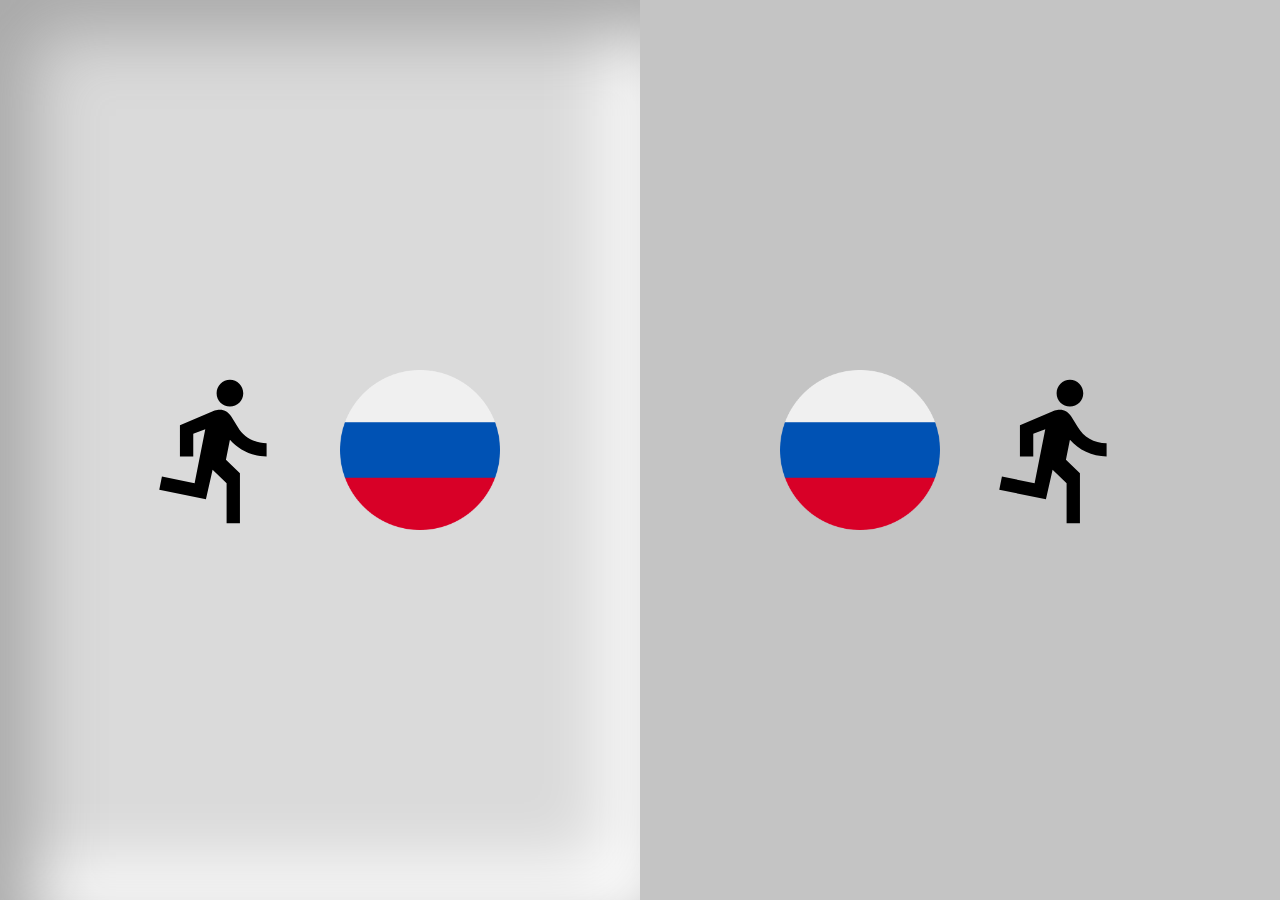
<file: templates/index.html>
<!DOCTYPE html>
<html lang="en">
<head>
    <meta charset="UTF-8">
    <meta http-equiv="X-UA-Compatible" content="IE=edge">
    <meta name="viewport" content="width=device-width, initial-scale=1.0">
    <link rel="stylesheet" href="../static/styles/two-link-style.css">
    <title>Document</title>
</head>
<body>
    <div class="container">
        <a href="document1" class="left-block block">
            <img src="../static/images/human.svg" alt="">
            <img src="../static/images/russia.png" alt="">
        </a>
        <a href="document2" class="right-block block">
            <img src="../static/images/russia.png" alt="">
            <img src="../static/images/human.svg" alt="">
        </a>
    </div>
</body>
</html>
</file>
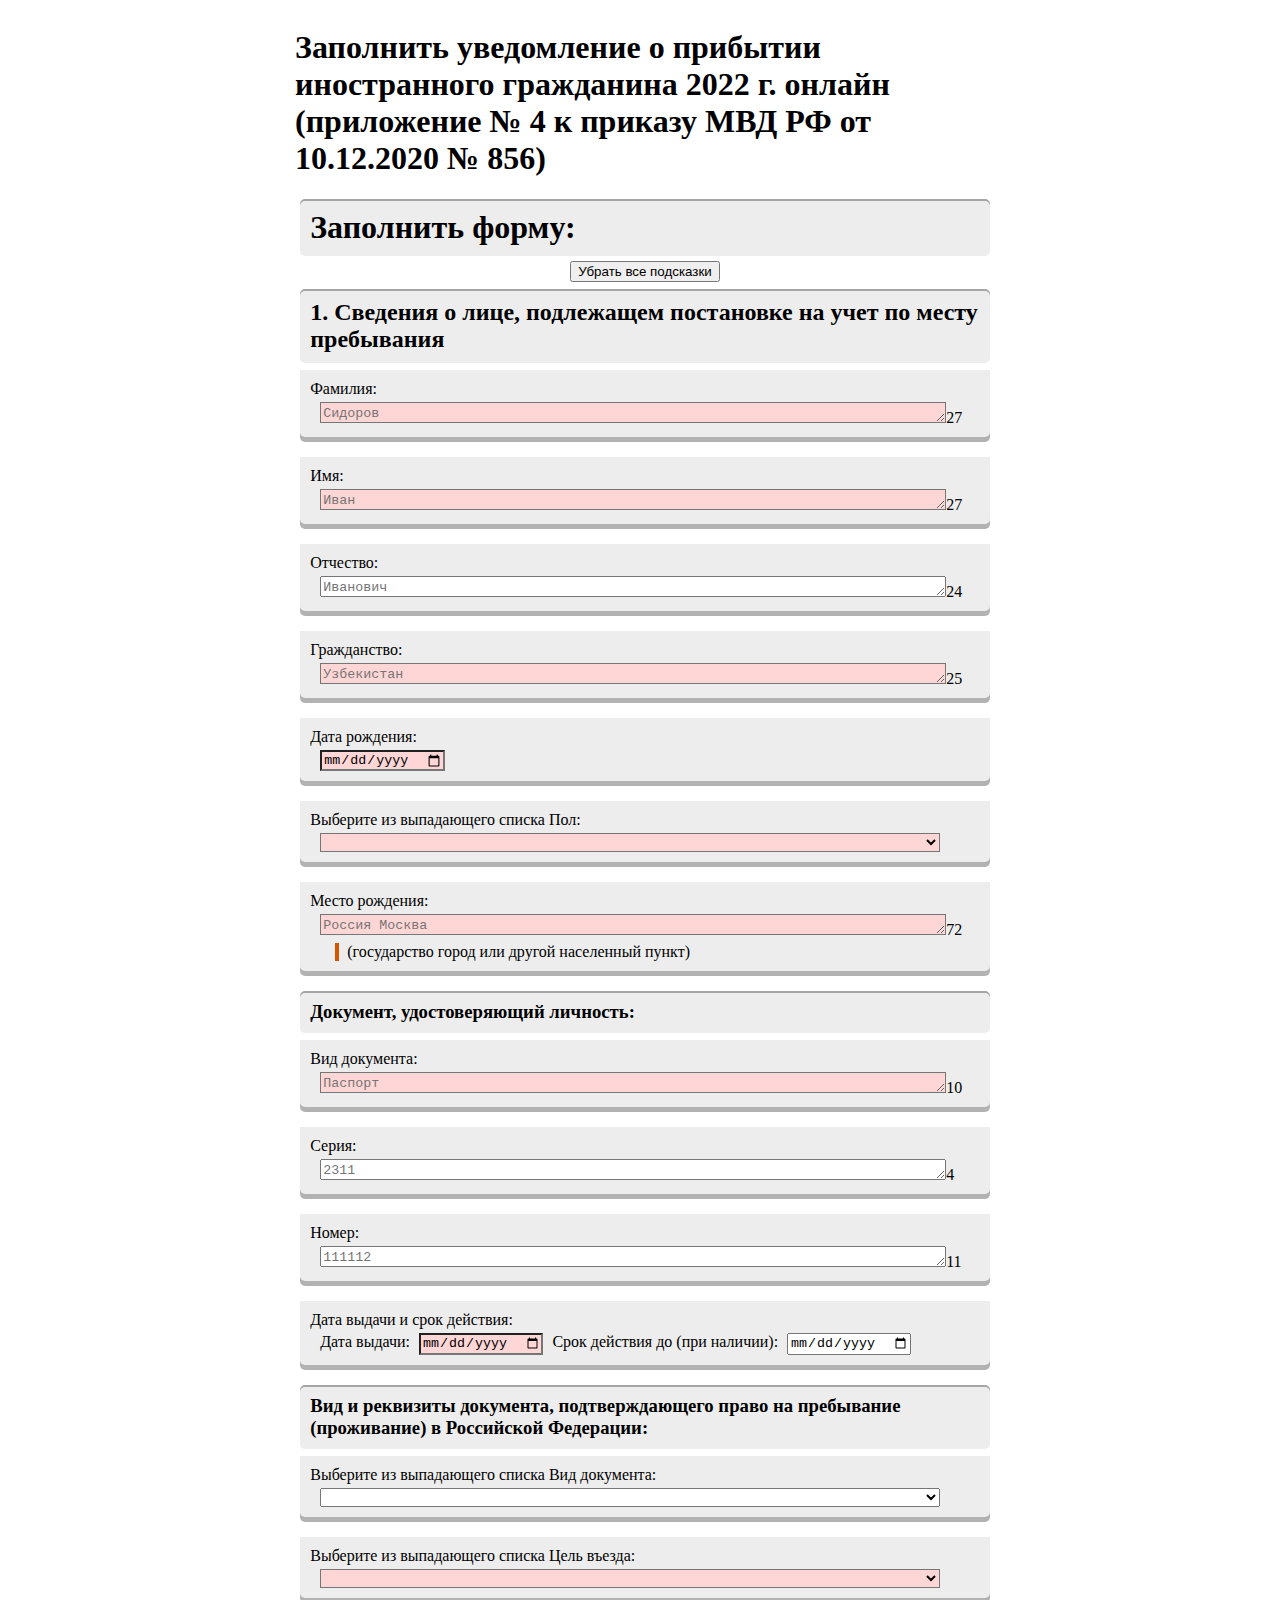
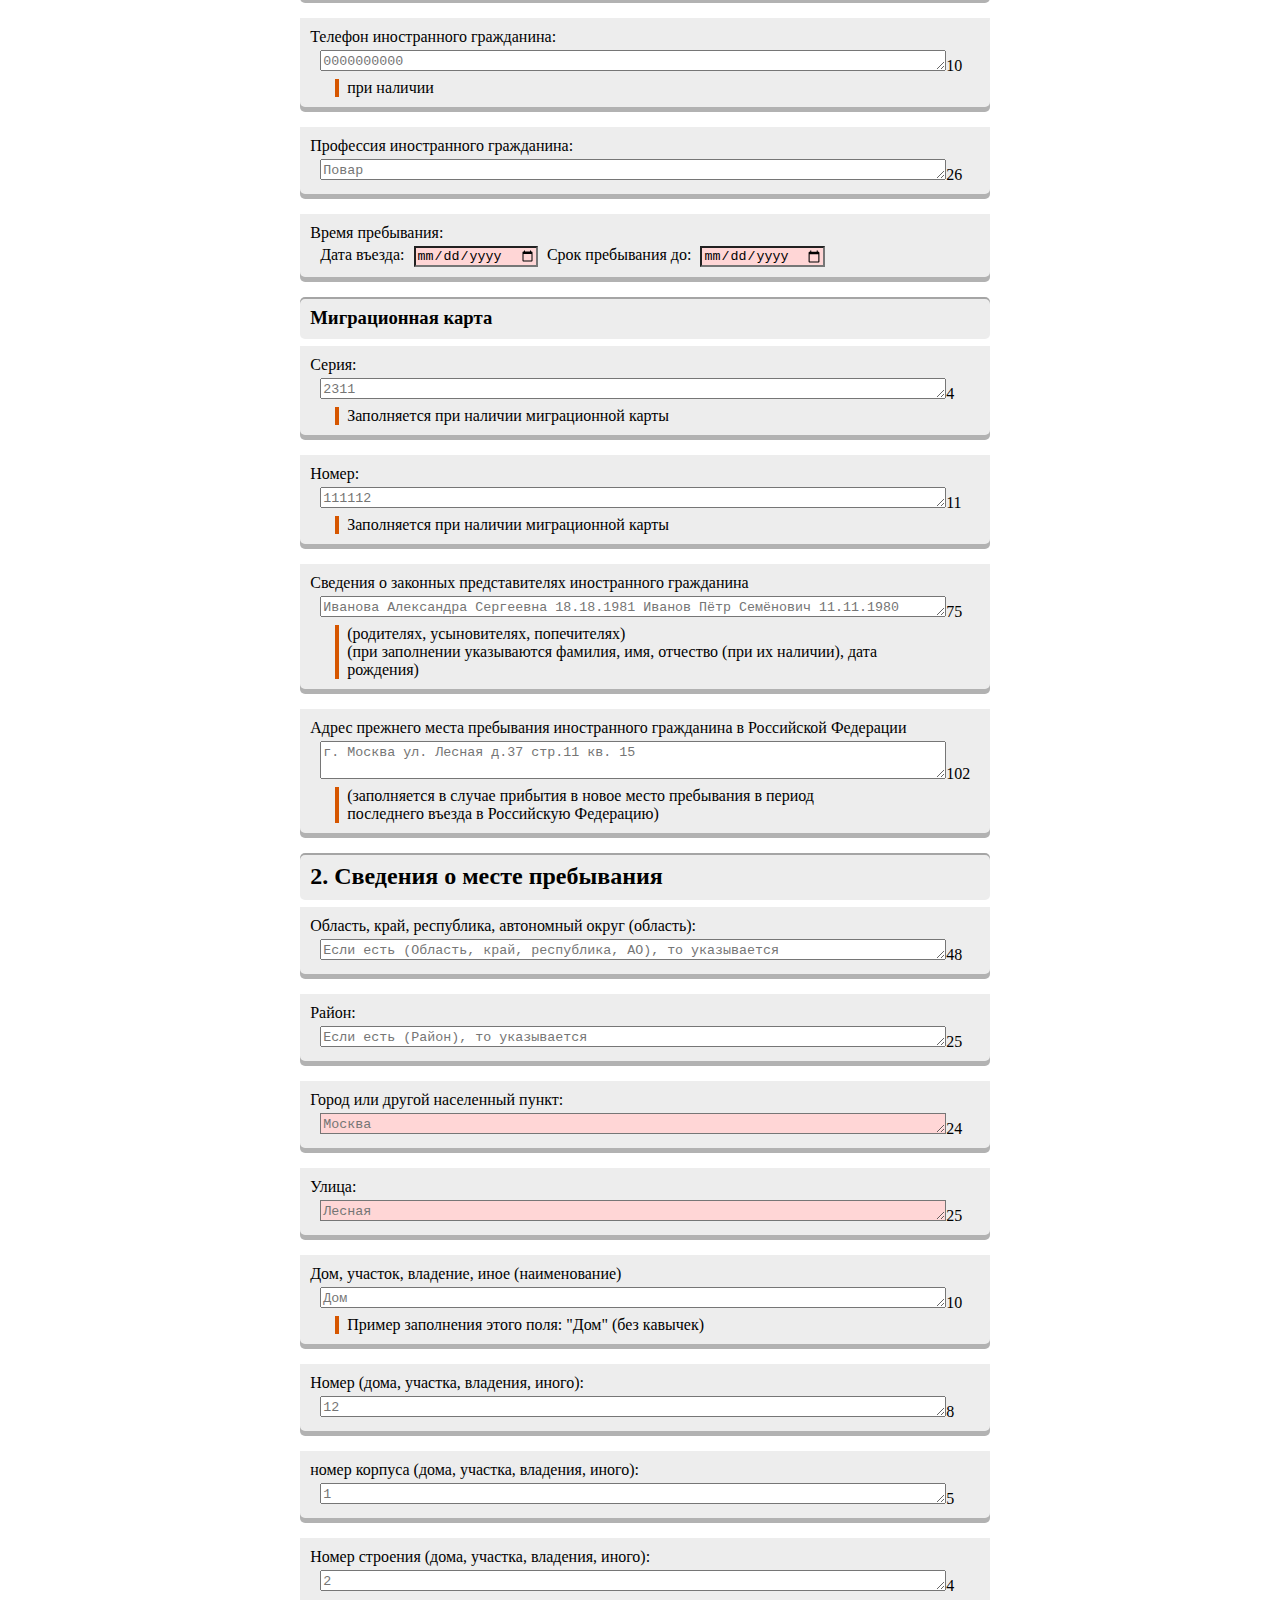
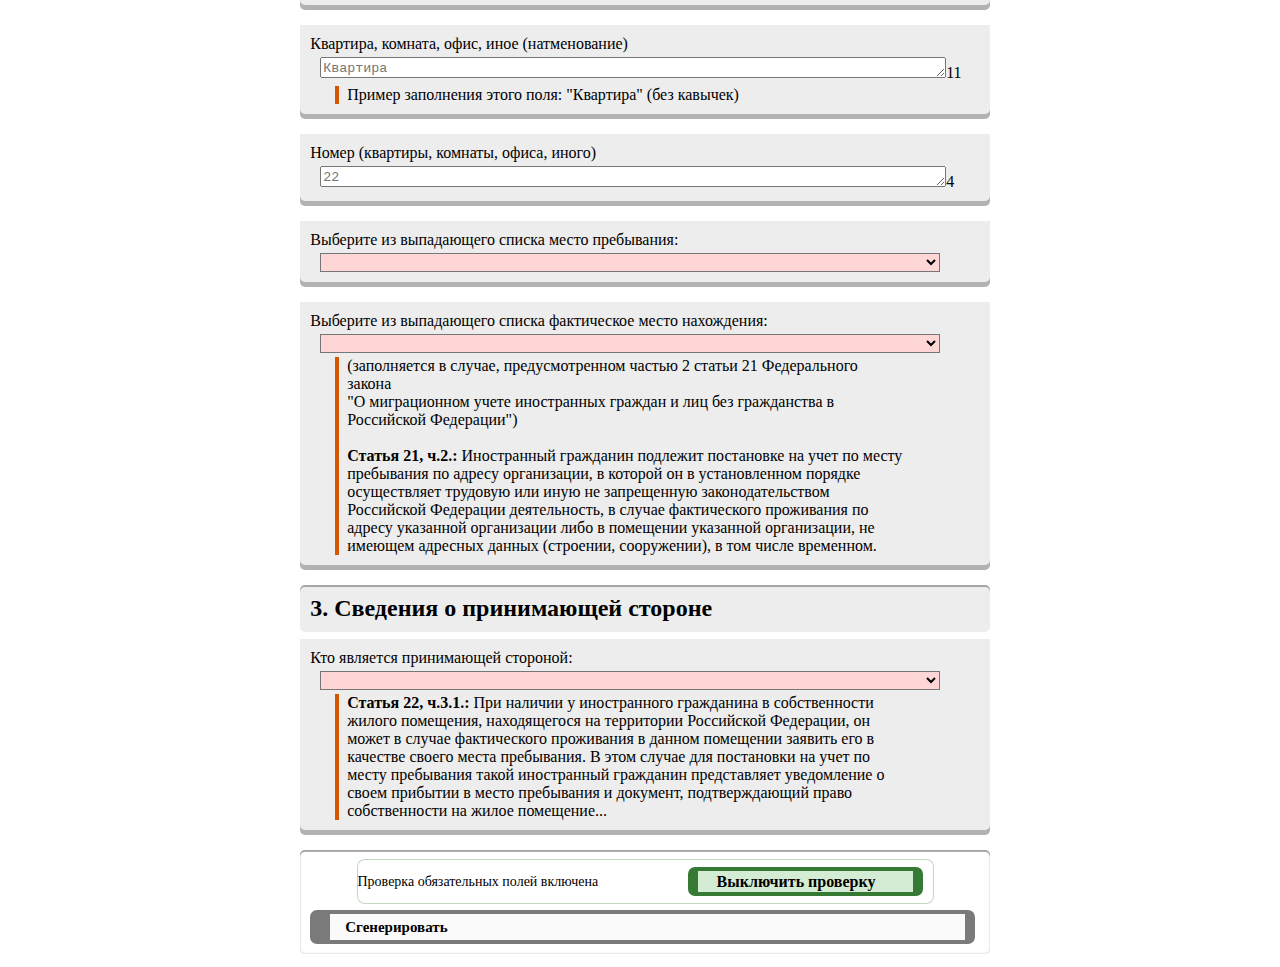
<file: templates/document1.html>
<!DOCTYPE html>
<html>

<head>
    <meta http-equiv="Content-Type" content="text/html; charset=UTF-8">

    <title>Заполнение онлайн уведомления о прибытии иностранного гражданина 2022 г.</title>
    <meta name="Description"
          content="Заполнение онлайн бланка уведомления о прибытии иностранного гражданина в 2022 г. (приложение № 4 к приказу МВД РФ от 10.12.2020 № 856).">
    <meta name="keywords"
          content="заполнение онлайн уведомление прибытие иностранный гражданин 2022 приложение 4 приказ МВД 10.12.2020 856">
    <link rel="stylesheet" href="../static/styles/style2.css">
    <script src="../static/scripts/jquery-3.2.1.min.js"></script>
    <script charset="UTF-8"
            src="../static/scripts/field_info.js"></script>
    <script type="text/javascript">
    jQuery(document).ready(function ($) {
      $("#to_dell_placeholder").bind("click", to_dell_placeholder);

      function to_dell_placeholder() {
        $("textarea").attr("placeholder", "");
        $("input").attr("placeholder", "");
        $("#to_dell_placeholder").parent().toggle(200);
      }
    });

    </script>
    <script type="text/javascript" src="../static/scripts/toggling.js">
    </script>
    <script type="text/javascript">
    jQuery(document).ready(function ($) {

      $("#str_13").bind("change", str_13);

      function str_13() {
        if ($("#str_13").val() != 1 && $("#str_13").val() != 2 && $("#str_13").val() != 3) {
          $("#str_14").val("").change();
          $("#str_15").val("").change();
          $("#str_1_16").val("").change();
          $("#str_2_16").val("").change();
        }
      }
    });

    </script>
    <script type="text/javascript">
    jQuery(document).ready(function ($) {

      $("#str_38").bind("change", str_38);

      function str_38() {
        var str_38 = $(this).val();
        if (str_38 == "2") {
          $("#div_39").css({ "display": "" });
          if ($("#str_39").attr("name")) if ($("#str_39").prev().val() == "required") $("#str_39").attr("required", "required").change();
          if ($("#str_1_39").attr("name")) if ($("#str_1_39").prev().val() == "required") $("#str_1_39").attr("required", "required").change();
          if ($("#str_2_39").attr("name")) if ($("#str_2_39").prev().val() == "required") $("#str_2_39").attr("required", "required").change();

          $("#div_40").css({ "display": "" });
          if ($("#str_40").attr("name")) if ($("#str_40").prev().val() == "required") $("#str_40").attr("required", "required").change();
          if ($("#str_1_40").attr("name")) if ($("#str_1_40").prev().val() == "required") $("#str_1_40").attr("required", "required").change();
          if ($("#str_2_40").attr("name")) if ($("#str_2_40").prev().val() == "required") $("#str_2_40").attr("required", "required").change();

          $("#div_41").css({ "display": "" });
          if ($("#str_41").attr("name")) if ($("#str_41").prev().val() == "required") $("#str_41").attr("required", "required").change();
          if ($("#str_1_41").attr("name")) if ($("#str_1_41").prev().val() == "required") $("#str_1_41").attr("required", "required").change();
          if ($("#str_2_41").attr("name")) if ($("#str_2_41").prev().val() == "required") $("#str_2_41").attr("required", "required").change();

          $("#div_42").css({ "display": "" });
          if ($("#str_42").attr("name")) if ($("#str_42").prev().val() == "required") $("#str_42").attr("required", "required").change();
          if ($("#str_1_42").attr("name")) if ($("#str_1_42").prev().val() == "required") $("#str_1_42").attr("required", "required").change();
          if ($("#str_2_42").attr("name")) if ($("#str_2_42").prev().val() == "required") $("#str_2_42").attr("required", "required").change();

          $("#div_43").css({ "display": "" });
          if ($("#str_43").attr("name")) if ($("#str_43").prev().val() == "required") $("#str_43").attr("required", "required").change();
          if ($("#str_1_43").attr("name")) if ($("#str_1_43").prev().val() == "required") $("#str_1_43").attr("required", "required").change();
          if ($("#str_2_43").attr("name")) if ($("#str_2_43").prev().val() == "required") $("#str_2_43").attr("required", "required").change();
        } if (!str_38) {
          $("#div_39").css({ "display": "none" });
          if ($("#str_39").attr("name")) $("#str_39").removeAttr("required");
          if ($("#str_1_39").attr("name")) $("#str_1_39").removeAttr("required");
          if ($("#str_2_39").attr("name")) $("#str_2_39").removeAttr("required");

          $("#div_40").css({ "display": "none" });
          if ($("#str_40").attr("name")) $("#str_40").removeAttr("required");
          if ($("#str_1_40").attr("name")) $("#str_1_40").removeAttr("required");
          if ($("#str_2_40").attr("name")) $("#str_2_40").removeAttr("required");

          $("#div_41").css({ "display": "none" });
          if ($("#str_41").attr("name")) $("#str_41").removeAttr("required");
          if ($("#str_1_41").attr("name")) $("#str_1_41").removeAttr("required");
          if ($("#str_2_41").attr("name")) $("#str_2_41").removeAttr("required");

          $("#div_42").css({ "display": "none" });
          if ($("#str_42").attr("name")) $("#str_42").removeAttr("required");
          if ($("#str_1_42").attr("name")) $("#str_1_42").removeAttr("required");
          if ($("#str_2_42").attr("name")) $("#str_2_42").removeAttr("required");

          $("#div_43").css({ "display": "none" });
          if ($("#str_43").attr("name")) $("#str_43").removeAttr("required");
          if ($("#str_1_43").attr("name")) $("#str_1_43").removeAttr("required");
          if ($("#str_2_43").attr("name")) $("#str_2_43").removeAttr("required");
        } if (str_38 == "1") {
          $("#div_39").css({ "display": "none" });
          if ($("#str_39").attr("name")) $("#str_39").removeAttr("required");
          if ($("#str_1_39").attr("name")) $("#str_1_39").removeAttr("required");
          if ($("#str_2_39").attr("name")) $("#str_2_39").removeAttr("required");

          $("#div_40").css({ "display": "none" });
          if ($("#str_40").attr("name")) $("#str_40").removeAttr("required");
          if ($("#str_1_40").attr("name")) $("#str_1_40").removeAttr("required");
          if ($("#str_2_40").attr("name")) $("#str_2_40").removeAttr("required");

          $("#div_41").css({ "display": "none" });
          if ($("#str_41").attr("name")) $("#str_41").removeAttr("required");
          if ($("#str_1_41").attr("name")) $("#str_1_41").removeAttr("required");
          if ($("#str_2_41").attr("name")) $("#str_2_41").removeAttr("required");

          $("#div_42").css({ "display": "none" });
          if ($("#str_42").attr("name")) $("#str_42").removeAttr("required");
          if ($("#str_1_42").attr("name")) $("#str_1_42").removeAttr("required");
          if ($("#str_2_42").attr("name")) $("#str_2_42").removeAttr("required");

          $("#div_43").css({ "display": "none" });
          if ($("#str_43").attr("name")) $("#str_43").removeAttr("required");
          if ($("#str_1_43").attr("name")) $("#str_1_43").removeAttr("required");
          if ($("#str_2_43").attr("name")) $("#str_2_43").removeAttr("required");
        }
      }


      $("#str_38").change();

    });


    </script>
    <script type="text/javascript">
    jQuery(document).ready(function ($) {

      $("#str_38").bind("change", str_38);

      function str_38() {
        if ($("#str_38").val() != 2) {
          $("#str_39").val("").change();
          $("#str_40").val("").change();
          $("#str_41").val("").change();
          $("#str_42").val("").change();
          $("#str_43").val("").change();
        }
      }
    });

    </script>
    <script type="text/javascript">
    jQuery(document).ready(function ($) {

      $("#str_44").bind("change", str_44);

      function str_44() {
        var str_44 = $(this).val();
        if (!str_44) {
          $("#div_441").css({ "display": "none" });
          if ($("#str_441").attr("name")) $("#str_441").removeAttr("required");
          if ($("#str_1_441").attr("name")) $("#str_1_441").removeAttr("required");
          if ($("#str_2_441").attr("name")) $("#str_2_441").removeAttr("required");

          $("#div_45").css({ "display": "none" });
          if ($("#str_45").attr("name")) $("#str_45").removeAttr("required");
          if ($("#str_1_45").attr("name")) $("#str_1_45").removeAttr("required");
          if ($("#str_2_45").attr("name")) $("#str_2_45").removeAttr("required");

          $("#div_46").css({ "display": "none" });
          if ($("#str_46").attr("name")) $("#str_46").removeAttr("required");
          if ($("#str_1_46").attr("name")) $("#str_1_46").removeAttr("required");
          if ($("#str_2_46").attr("name")) $("#str_2_46").removeAttr("required");

          $("#div_47").css({ "display": "none" });
          if ($("#str_47").attr("name")) $("#str_47").removeAttr("required");
          if ($("#str_1_47").attr("name")) $("#str_1_47").removeAttr("required");
          if ($("#str_2_47").attr("name")) $("#str_2_47").removeAttr("required");

          $("#div_48").css({ "display": "none" });
          if ($("#str_48").attr("name")) $("#str_48").removeAttr("required");
          if ($("#str_1_48").attr("name")) $("#str_1_48").removeAttr("required");
          if ($("#str_2_48").attr("name")) $("#str_2_48").removeAttr("required");

          $("#div_49").css({ "display": "none" });
          if ($("#str_49").attr("name")) $("#str_49").removeAttr("required");
          if ($("#str_1_49").attr("name")) $("#str_1_49").removeAttr("required");
          if ($("#str_2_49").attr("name")) $("#str_2_49").removeAttr("required");

          $("#div_50").css({ "display": "none" });
          if ($("#str_50").attr("name")) $("#str_50").removeAttr("required");
          if ($("#str_1_50").attr("name")) $("#str_1_50").removeAttr("required");
          if ($("#str_2_50").attr("name")) $("#str_2_50").removeAttr("required");

          $("#div_53").css({ "display": "none" });
          if ($("#str_53").attr("name")) $("#str_53").removeAttr("required");
          if ($("#str_1_53").attr("name")) $("#str_1_53").removeAttr("required");
          if ($("#str_2_53").attr("name")) $("#str_2_53").removeAttr("required");

          $("#div_54").css({ "display": "none" });
          if ($("#str_54").attr("name")) $("#str_54").removeAttr("required");
          if ($("#str_1_54").attr("name")) $("#str_1_54").removeAttr("required");
          if ($("#str_2_54").attr("name")) $("#str_2_54").removeAttr("required");

          $("#div_55").css({ "display": "none" });
          if ($("#str_55").attr("name")) $("#str_55").removeAttr("required");
          if ($("#str_1_55").attr("name")) $("#str_1_55").removeAttr("required");
          if ($("#str_2_55").attr("name")) $("#str_2_55").removeAttr("required");

          $("#div_56").css({ "display": "none" });
          if ($("#str_56").attr("name")) $("#str_56").removeAttr("required");
          if ($("#str_1_56").attr("name")) $("#str_1_56").removeAttr("required");
          if ($("#str_2_56").attr("name")) $("#str_2_56").removeAttr("required");

          $("#div_57").css({ "display": "none" });
          if ($("#str_57").attr("name")) $("#str_57").removeAttr("required");
          if ($("#str_1_57").attr("name")) $("#str_1_57").removeAttr("required");
          if ($("#str_2_57").attr("name")) $("#str_2_57").removeAttr("required");

          $("#div_58").css({ "display": "none" });
          if ($("#str_58").attr("name")) $("#str_58").removeAttr("required");
          if ($("#str_1_58").attr("name")) $("#str_1_58").removeAttr("required");
          if ($("#str_2_58").attr("name")) $("#str_2_58").removeAttr("required");

          $("#div_59").css({ "display": "none" });
          if ($("#str_59").attr("name")) $("#str_59").removeAttr("required");
          if ($("#str_1_59").attr("name")) $("#str_1_59").removeAttr("required");
          if ($("#str_2_59").attr("name")) $("#str_2_59").removeAttr("required");

          $("#div_60").css({ "display": "none" });
          if ($("#str_60").attr("name")) $("#str_60").removeAttr("required");
          if ($("#str_1_60").attr("name")) $("#str_1_60").removeAttr("required");
          if ($("#str_2_60").attr("name")) $("#str_2_60").removeAttr("required");

          $("#div_61").css({ "display": "none" });
          if ($("#str_61").attr("name")) $("#str_61").removeAttr("required");
          if ($("#str_1_61").attr("name")) $("#str_1_61").removeAttr("required");
          if ($("#str_2_61").attr("name")) $("#str_2_61").removeAttr("required");

          $("#div_62").css({ "display": "none" });
          if ($("#str_62").attr("name")) $("#str_62").removeAttr("required");
          if ($("#str_1_62").attr("name")) $("#str_1_62").removeAttr("required");
          if ($("#str_2_62").attr("name")) $("#str_2_62").removeAttr("required");

          $("#div_63").css({ "display": "none" });
          if ($("#str_63").attr("name")) $("#str_63").removeAttr("required");
          if ($("#str_1_63").attr("name")) $("#str_1_63").removeAttr("required");
          if ($("#str_2_63").attr("name")) $("#str_2_63").removeAttr("required");

          $("#div_64").css({ "display": "none" });
          if ($("#str_64").attr("name")) $("#str_64").removeAttr("required");
          if ($("#str_1_64").attr("name")) $("#str_1_64").removeAttr("required");
          if ($("#str_2_64").attr("name")) $("#str_2_64").removeAttr("required");
        } if (str_44 == "1") {
          $("#div_441").css({ "display": "" });
          if ($("#str_441").attr("name")) if ($("#str_441").prev().val() == "required") $("#str_441").attr("required", "required").change();
          if ($("#str_1_441").attr("name")) if ($("#str_1_441").prev().val() == "required") $("#str_1_441").attr("required", "required").change();
          if ($("#str_2_441").attr("name")) if ($("#str_2_441").prev().val() == "required") $("#str_2_441").attr("required", "required").change();

          $("#div_45").css({ "display": "" });
          if ($("#str_45").attr("name")) if ($("#str_45").prev().val() == "required") $("#str_45").attr("required", "required").change();
          if ($("#str_1_45").attr("name")) if ($("#str_1_45").prev().val() == "required") $("#str_1_45").attr("required", "required").change();
          if ($("#str_2_45").attr("name")) if ($("#str_2_45").prev().val() == "required") $("#str_2_45").attr("required", "required").change();

          $("#div_46").css({ "display": "" });
          if ($("#str_46").attr("name")) if ($("#str_46").prev().val() == "required") $("#str_46").attr("required", "required").change();
          if ($("#str_1_46").attr("name")) if ($("#str_1_46").prev().val() == "required") $("#str_1_46").attr("required", "required").change();
          if ($("#str_2_46").attr("name")) if ($("#str_2_46").prev().val() == "required") $("#str_2_46").attr("required", "required").change();

          $("#div_47").css({ "display": "" });
          if ($("#str_47").attr("name")) if ($("#str_47").prev().val() == "required") $("#str_47").attr("required", "required").change();
          if ($("#str_1_47").attr("name")) if ($("#str_1_47").prev().val() == "required") $("#str_1_47").attr("required", "required").change();
          if ($("#str_2_47").attr("name")) if ($("#str_2_47").prev().val() == "required") $("#str_2_47").attr("required", "required").change();

          $("#div_48").css({ "display": "" });
          if ($("#str_48").attr("name")) if ($("#str_48").prev().val() == "required") $("#str_48").attr("required", "required").change();
          if ($("#str_1_48").attr("name")) if ($("#str_1_48").prev().val() == "required") $("#str_1_48").attr("required", "required").change();
          if ($("#str_2_48").attr("name")) if ($("#str_2_48").prev().val() == "required") $("#str_2_48").attr("required", "required").change();

          $("#div_49").css({ "display": "" });
          if ($("#str_49").attr("name")) if ($("#str_49").prev().val() == "required") $("#str_49").attr("required", "required").change();
          if ($("#str_1_49").attr("name")) if ($("#str_1_49").prev().val() == "required") $("#str_1_49").attr("required", "required").change();
          if ($("#str_2_49").attr("name")) if ($("#str_2_49").prev().val() == "required") $("#str_2_49").attr("required", "required").change();

          $("#div_50").css({ "display": "" });
          if ($("#str_50").attr("name")) if ($("#str_50").prev().val() == "required") $("#str_50").attr("required", "required").change();
          if ($("#str_1_50").attr("name")) if ($("#str_1_50").prev().val() == "required") $("#str_1_50").attr("required", "required").change();
          if ($("#str_2_50").attr("name")) if ($("#str_2_50").prev().val() == "required") $("#str_2_50").attr("required", "required").change();

          $("#div_53").css({ "display": "" });
          if ($("#str_53").attr("name")) if ($("#str_53").prev().val() == "required") $("#str_53").attr("required", "required").change();
          if ($("#str_1_53").attr("name")) if ($("#str_1_53").prev().val() == "required") $("#str_1_53").attr("required", "required").change();
          if ($("#str_2_53").attr("name")) if ($("#str_2_53").prev().val() == "required") $("#str_2_53").attr("required", "required").change();

          $("#div_54").css({ "display": "" });
          if ($("#str_54").attr("name")) if ($("#str_54").prev().val() == "required") $("#str_54").attr("required", "required").change();
          if ($("#str_1_54").attr("name")) if ($("#str_1_54").prev().val() == "required") $("#str_1_54").attr("required", "required").change();
          if ($("#str_2_54").attr("name")) if ($("#str_2_54").prev().val() == "required") $("#str_2_54").attr("required", "required").change();

          $("#div_55").css({ "display": "" });
          if ($("#str_55").attr("name")) if ($("#str_55").prev().val() == "required") $("#str_55").attr("required", "required").change();
          if ($("#str_1_55").attr("name")) if ($("#str_1_55").prev().val() == "required") $("#str_1_55").attr("required", "required").change();
          if ($("#str_2_55").attr("name")) if ($("#str_2_55").prev().val() == "required") $("#str_2_55").attr("required", "required").change();

          $("#div_56").css({ "display": "" });
          if ($("#str_56").attr("name")) if ($("#str_56").prev().val() == "required") $("#str_56").attr("required", "required").change();
          if ($("#str_1_56").attr("name")) if ($("#str_1_56").prev().val() == "required") $("#str_1_56").attr("required", "required").change();
          if ($("#str_2_56").attr("name")) if ($("#str_2_56").prev().val() == "required") $("#str_2_56").attr("required", "required").change();

          $("#div_57").css({ "display": "" });
          if ($("#str_57").attr("name")) if ($("#str_57").prev().val() == "required") $("#str_57").attr("required", "required").change();
          if ($("#str_1_57").attr("name")) if ($("#str_1_57").prev().val() == "required") $("#str_1_57").attr("required", "required").change();
          if ($("#str_2_57").attr("name")) if ($("#str_2_57").prev().val() == "required") $("#str_2_57").attr("required", "required").change();

          $("#div_58").css({ "display": "" });
          if ($("#str_58").attr("name")) if ($("#str_58").prev().val() == "required") $("#str_58").attr("required", "required").change();
          if ($("#str_1_58").attr("name")) if ($("#str_1_58").prev().val() == "required") $("#str_1_58").attr("required", "required").change();
          if ($("#str_2_58").attr("name")) if ($("#str_2_58").prev().val() == "required") $("#str_2_58").attr("required", "required").change();

          $("#div_59").css({ "display": "" });
          if ($("#str_59").attr("name")) if ($("#str_59").prev().val() == "required") $("#str_59").attr("required", "required").change();
          if ($("#str_1_59").attr("name")) if ($("#str_1_59").prev().val() == "required") $("#str_1_59").attr("required", "required").change();
          if ($("#str_2_59").attr("name")) if ($("#str_2_59").prev().val() == "required") $("#str_2_59").attr("required", "required").change();

          $("#div_60").css({ "display": "" });
          if ($("#str_60").attr("name")) if ($("#str_60").prev().val() == "required") $("#str_60").attr("required", "required").change();
          if ($("#str_1_60").attr("name")) if ($("#str_1_60").prev().val() == "required") $("#str_1_60").attr("required", "required").change();
          if ($("#str_2_60").attr("name")) if ($("#str_2_60").prev().val() == "required") $("#str_2_60").attr("required", "required").change();

          $("#div_61").css({ "display": "" });
          if ($("#str_61").attr("name")) if ($("#str_61").prev().val() == "required") $("#str_61").attr("required", "required").change();
          if ($("#str_1_61").attr("name")) if ($("#str_1_61").prev().val() == "required") $("#str_1_61").attr("required", "required").change();
          if ($("#str_2_61").attr("name")) if ($("#str_2_61").prev().val() == "required") $("#str_2_61").attr("required", "required").change();

          $("#div_62").css({ "display": "" });
          if ($("#str_62").attr("name")) if ($("#str_62").prev().val() == "required") $("#str_62").attr("required", "required").change();
          if ($("#str_1_62").attr("name")) if ($("#str_1_62").prev().val() == "required") $("#str_1_62").attr("required", "required").change();
          if ($("#str_2_62").attr("name")) if ($("#str_2_62").prev().val() == "required") $("#str_2_62").attr("required", "required").change();

          $("#div_63").css({ "display": "" });
          if ($("#str_63").attr("name")) if ($("#str_63").prev().val() == "required") $("#str_63").attr("required", "required").change();
          if ($("#str_1_63").attr("name")) if ($("#str_1_63").prev().val() == "required") $("#str_1_63").attr("required", "required").change();
          if ($("#str_2_63").attr("name")) if ($("#str_2_63").prev().val() == "required") $("#str_2_63").attr("required", "required").change();

          $("#div_64").css({ "display": "" });
          if ($("#str_64").attr("name")) if ($("#str_64").prev().val() == "required") $("#str_64").attr("required", "required").change();
          if ($("#str_1_64").attr("name")) if ($("#str_1_64").prev().val() == "required") $("#str_1_64").attr("required", "required").change();
          if ($("#str_2_64").attr("name")) if ($("#str_2_64").prev().val() == "required") $("#str_2_64").attr("required", "required").change();
        } if (str_44 == "2") {
          $("#div_441").css({ "display": "none" });
          if ($("#str_441").attr("name")) $("#str_441").removeAttr("required");
          if ($("#str_1_441").attr("name")) $("#str_1_441").removeAttr("required");
          if ($("#str_2_441").attr("name")) $("#str_2_441").removeAttr("required");

          $("#div_62").css({ "display": "none" });
          if ($("#str_62").attr("name")) $("#str_62").removeAttr("required");
          if ($("#str_1_62").attr("name")) $("#str_1_62").removeAttr("required");
          if ($("#str_2_62").attr("name")) $("#str_2_62").removeAttr("required");

          $("#div_63").css({ "display": "none" });
          if ($("#str_63").attr("name")) $("#str_63").removeAttr("required");
          if ($("#str_1_63").attr("name")) $("#str_1_63").removeAttr("required");
          if ($("#str_2_63").attr("name")) $("#str_2_63").removeAttr("required");

          $("#div_64").css({ "display": "none" });
          if ($("#str_64").attr("name")) $("#str_64").removeAttr("required");
          if ($("#str_1_64").attr("name")) $("#str_1_64").removeAttr("required");
          if ($("#str_2_64").attr("name")) $("#str_2_64").removeAttr("required");

          $("#div_45").css({ "display": "" });
          if ($("#str_45").attr("name")) if ($("#str_45").prev().val() == "required") $("#str_45").attr("required", "required").change();
          if ($("#str_1_45").attr("name")) if ($("#str_1_45").prev().val() == "required") $("#str_1_45").attr("required", "required").change();
          if ($("#str_2_45").attr("name")) if ($("#str_2_45").prev().val() == "required") $("#str_2_45").attr("required", "required").change();

          $("#div_46").css({ "display": "" });
          if ($("#str_46").attr("name")) if ($("#str_46").prev().val() == "required") $("#str_46").attr("required", "required").change();
          if ($("#str_1_46").attr("name")) if ($("#str_1_46").prev().val() == "required") $("#str_1_46").attr("required", "required").change();
          if ($("#str_2_46").attr("name")) if ($("#str_2_46").prev().val() == "required") $("#str_2_46").attr("required", "required").change();

          $("#div_47").css({ "display": "" });
          if ($("#str_47").attr("name")) if ($("#str_47").prev().val() == "required") $("#str_47").attr("required", "required").change();
          if ($("#str_1_47").attr("name")) if ($("#str_1_47").prev().val() == "required") $("#str_1_47").attr("required", "required").change();
          if ($("#str_2_47").attr("name")) if ($("#str_2_47").prev().val() == "required") $("#str_2_47").attr("required", "required").change();

          $("#div_48").css({ "display": "" });
          if ($("#str_48").attr("name")) if ($("#str_48").prev().val() == "required") $("#str_48").attr("required", "required").change();
          if ($("#str_1_48").attr("name")) if ($("#str_1_48").prev().val() == "required") $("#str_1_48").attr("required", "required").change();
          if ($("#str_2_48").attr("name")) if ($("#str_2_48").prev().val() == "required") $("#str_2_48").attr("required", "required").change();

          $("#div_49").css({ "display": "" });
          if ($("#str_49").attr("name")) if ($("#str_49").prev().val() == "required") $("#str_49").attr("required", "required").change();
          if ($("#str_1_49").attr("name")) if ($("#str_1_49").prev().val() == "required") $("#str_1_49").attr("required", "required").change();
          if ($("#str_2_49").attr("name")) if ($("#str_2_49").prev().val() == "required") $("#str_2_49").attr("required", "required").change();

          $("#div_50").css({ "display": "" });
          if ($("#str_50").attr("name")) if ($("#str_50").prev().val() == "required") $("#str_50").attr("required", "required").change();
          if ($("#str_1_50").attr("name")) if ($("#str_1_50").prev().val() == "required") $("#str_1_50").attr("required", "required").change();
          if ($("#str_2_50").attr("name")) if ($("#str_2_50").prev().val() == "required") $("#str_2_50").attr("required", "required").change();

          $("#div_53").css({ "display": "" });
          if ($("#str_53").attr("name")) if ($("#str_53").prev().val() == "required") $("#str_53").attr("required", "required").change();
          if ($("#str_1_53").attr("name")) if ($("#str_1_53").prev().val() == "required") $("#str_1_53").attr("required", "required").change();
          if ($("#str_2_53").attr("name")) if ($("#str_2_53").prev().val() == "required") $("#str_2_53").attr("required", "required").change();

          $("#div_54").css({ "display": "" });
          if ($("#str_54").attr("name")) if ($("#str_54").prev().val() == "required") $("#str_54").attr("required", "required").change();
          if ($("#str_1_54").attr("name")) if ($("#str_1_54").prev().val() == "required") $("#str_1_54").attr("required", "required").change();
          if ($("#str_2_54").attr("name")) if ($("#str_2_54").prev().val() == "required") $("#str_2_54").attr("required", "required").change();

          $("#div_55").css({ "display": "" });
          if ($("#str_55").attr("name")) if ($("#str_55").prev().val() == "required") $("#str_55").attr("required", "required").change();
          if ($("#str_1_55").attr("name")) if ($("#str_1_55").prev().val() == "required") $("#str_1_55").attr("required", "required").change();
          if ($("#str_2_55").attr("name")) if ($("#str_2_55").prev().val() == "required") $("#str_2_55").attr("required", "required").change();

          $("#div_56").css({ "display": "" });
          if ($("#str_56").attr("name")) if ($("#str_56").prev().val() == "required") $("#str_56").attr("required", "required").change();
          if ($("#str_1_56").attr("name")) if ($("#str_1_56").prev().val() == "required") $("#str_1_56").attr("required", "required").change();
          if ($("#str_2_56").attr("name")) if ($("#str_2_56").prev().val() == "required") $("#str_2_56").attr("required", "required").change();

          $("#div_57").css({ "display": "" });
          if ($("#str_57").attr("name")) if ($("#str_57").prev().val() == "required") $("#str_57").attr("required", "required").change();
          if ($("#str_1_57").attr("name")) if ($("#str_1_57").prev().val() == "required") $("#str_1_57").attr("required", "required").change();
          if ($("#str_2_57").attr("name")) if ($("#str_2_57").prev().val() == "required") $("#str_2_57").attr("required", "required").change();

          $("#div_58").css({ "display": "" });
          if ($("#str_58").attr("name")) if ($("#str_58").prev().val() == "required") $("#str_58").attr("required", "required").change();
          if ($("#str_1_58").attr("name")) if ($("#str_1_58").prev().val() == "required") $("#str_1_58").attr("required", "required").change();
          if ($("#str_2_58").attr("name")) if ($("#str_2_58").prev().val() == "required") $("#str_2_58").attr("required", "required").change();

          $("#div_59").css({ "display": "" });
          if ($("#str_59").attr("name")) if ($("#str_59").prev().val() == "required") $("#str_59").attr("required", "required").change();
          if ($("#str_1_59").attr("name")) if ($("#str_1_59").prev().val() == "required") $("#str_1_59").attr("required", "required").change();
          if ($("#str_2_59").attr("name")) if ($("#str_2_59").prev().val() == "required") $("#str_2_59").attr("required", "required").change();

          $("#div_60").css({ "display": "" });
          if ($("#str_60").attr("name")) if ($("#str_60").prev().val() == "required") $("#str_60").attr("required", "required").change();
          if ($("#str_1_60").attr("name")) if ($("#str_1_60").prev().val() == "required") $("#str_1_60").attr("required", "required").change();
          if ($("#str_2_60").attr("name")) if ($("#str_2_60").prev().val() == "required") $("#str_2_60").attr("required", "required").change();

          $("#div_61").css({ "display": "" });
          if ($("#str_61").attr("name")) if ($("#str_61").prev().val() == "required") $("#str_61").attr("required", "required").change();
          if ($("#str_1_61").attr("name")) if ($("#str_1_61").prev().val() == "required") $("#str_1_61").attr("required", "required").change();
          if ($("#str_2_61").attr("name")) if ($("#str_2_61").prev().val() == "required") $("#str_2_61").attr("required", "required").change();
        } if (str_44 == "3") {
          $("#div_441").css({ "display": "none" });
          if ($("#str_441").attr("name")) $("#str_441").removeAttr("required");
          if ($("#str_1_441").attr("name")) $("#str_1_441").removeAttr("required");
          if ($("#str_2_441").attr("name")) $("#str_2_441").removeAttr("required");

          $("#div_45").css({ "display": "none" });
          if ($("#str_45").attr("name")) $("#str_45").removeAttr("required");
          if ($("#str_1_45").attr("name")) $("#str_1_45").removeAttr("required");
          if ($("#str_2_45").attr("name")) $("#str_2_45").removeAttr("required");

          $("#div_46").css({ "display": "none" });
          if ($("#str_46").attr("name")) $("#str_46").removeAttr("required");
          if ($("#str_1_46").attr("name")) $("#str_1_46").removeAttr("required");
          if ($("#str_2_46").attr("name")) $("#str_2_46").removeAttr("required");

          $("#div_47").css({ "display": "none" });
          if ($("#str_47").attr("name")) $("#str_47").removeAttr("required");
          if ($("#str_1_47").attr("name")) $("#str_1_47").removeAttr("required");
          if ($("#str_2_47").attr("name")) $("#str_2_47").removeAttr("required");

          $("#div_48").css({ "display": "none" });
          if ($("#str_48").attr("name")) $("#str_48").removeAttr("required");
          if ($("#str_1_48").attr("name")) $("#str_1_48").removeAttr("required");
          if ($("#str_2_48").attr("name")) $("#str_2_48").removeAttr("required");

          $("#div_49").css({ "display": "none" });
          if ($("#str_49").attr("name")) $("#str_49").removeAttr("required");
          if ($("#str_1_49").attr("name")) $("#str_1_49").removeAttr("required");
          if ($("#str_2_49").attr("name")) $("#str_2_49").removeAttr("required");

          $("#div_50").css({ "display": "none" });
          if ($("#str_50").attr("name")) $("#str_50").removeAttr("required");
          if ($("#str_1_50").attr("name")) $("#str_1_50").removeAttr("required");
          if ($("#str_2_50").attr("name")) $("#str_2_50").removeAttr("required");

          $("#div_53").css({ "display": "none" });
          if ($("#str_53").attr("name")) $("#str_53").removeAttr("required");
          if ($("#str_1_53").attr("name")) $("#str_1_53").removeAttr("required");
          if ($("#str_2_53").attr("name")) $("#str_2_53").removeAttr("required");

          $("#div_54").css({ "display": "none" });
          if ($("#str_54").attr("name")) $("#str_54").removeAttr("required");
          if ($("#str_1_54").attr("name")) $("#str_1_54").removeAttr("required");
          if ($("#str_2_54").attr("name")) $("#str_2_54").removeAttr("required");

          $("#div_55").css({ "display": "none" });
          if ($("#str_55").attr("name")) $("#str_55").removeAttr("required");
          if ($("#str_1_55").attr("name")) $("#str_1_55").removeAttr("required");
          if ($("#str_2_55").attr("name")) $("#str_2_55").removeAttr("required");

          $("#div_56").css({ "display": "none" });
          if ($("#str_56").attr("name")) $("#str_56").removeAttr("required");
          if ($("#str_1_56").attr("name")) $("#str_1_56").removeAttr("required");
          if ($("#str_2_56").attr("name")) $("#str_2_56").removeAttr("required");

          $("#div_57").css({ "display": "none" });
          if ($("#str_57").attr("name")) $("#str_57").removeAttr("required");
          if ($("#str_1_57").attr("name")) $("#str_1_57").removeAttr("required");
          if ($("#str_2_57").attr("name")) $("#str_2_57").removeAttr("required");

          $("#div_58").css({ "display": "none" });
          if ($("#str_58").attr("name")) $("#str_58").removeAttr("required");
          if ($("#str_1_58").attr("name")) $("#str_1_58").removeAttr("required");
          if ($("#str_2_58").attr("name")) $("#str_2_58").removeAttr("required");

          $("#div_59").css({ "display": "none" });
          if ($("#str_59").attr("name")) $("#str_59").removeAttr("required");
          if ($("#str_1_59").attr("name")) $("#str_1_59").removeAttr("required");
          if ($("#str_2_59").attr("name")) $("#str_2_59").removeAttr("required");

          $("#div_60").css({ "display": "none" });
          if ($("#str_60").attr("name")) $("#str_60").removeAttr("required");
          if ($("#str_1_60").attr("name")) $("#str_1_60").removeAttr("required");
          if ($("#str_2_60").attr("name")) $("#str_2_60").removeAttr("required");

          $("#div_61").css({ "display": "none" });
          if ($("#str_61").attr("name")) $("#str_61").removeAttr("required");
          if ($("#str_1_61").attr("name")) $("#str_1_61").removeAttr("required");
          if ($("#str_2_61").attr("name")) $("#str_2_61").removeAttr("required");

          $("#div_62").css({ "display": "none" });
          if ($("#str_62").attr("name")) $("#str_62").removeAttr("required");
          if ($("#str_1_62").attr("name")) $("#str_1_62").removeAttr("required");
          if ($("#str_2_62").attr("name")) $("#str_2_62").removeAttr("required");

          $("#div_63").css({ "display": "none" });
          if ($("#str_63").attr("name")) $("#str_63").removeAttr("required");
          if ($("#str_1_63").attr("name")) $("#str_1_63").removeAttr("required");
          if ($("#str_2_63").attr("name")) $("#str_2_63").removeAttr("required");

          $("#div_64").css({ "display": "none" });
          if ($("#str_64").attr("name")) $("#str_64").removeAttr("required");
          if ($("#str_1_64").attr("name")) $("#str_1_64").removeAttr("required");
          if ($("#str_2_64").attr("name")) $("#str_2_64").removeAttr("required");
        }
      }


      $("#str_44").change();

    });


    </script>
    <script type="text/javascript">
    jQuery(document).ready(function ($) {

      $("#str_44").bind("change", str_44);

      function str_44() {
        //не выбрано или иностранец
        if ($("#str_44").val() == 0 || $("#str_44").val() == 3) {
          $("#str_45").val("").change();
          $("#str_46").val("").change();
          $("#str_47").val("").change();
          $("#div_dokyment_yd_lichnost").css({ "display": "none" });
          $("#str_48").val("").change();
          $("#str_49").val("").change();
          $("#str_50").val("").change();

          $("#div_51_52").css({ "display": "none" });
          $("#str_51").val("").removeAttr("required").change();
          $("#str_52").val("").change();

          $("#div_mesto_zitelstva").css({ "display": "none" });
          $("#str_53").val("").change();
          $("#str_54").val("").change();
          $("#str_55").val("").change();
          $("#str_56").val("").change();
          $("#str_57").val("").change();
          $("#str_58").val("").change();
          $("#str_59").val("").change();
          $("#str_60").val("").change();
          $("#str_61").val("").change();
          $("#div_svedenia_ob_orginizasii").css({ "display": "none" });
          $("#str_62").val("").change();
          $("#str_63").val("").change();
          $("#str_64").val("").change();
        }
        //Организация
        if ($("#str_44").val() == 1) {
          $("#div_dokyment_yd_lichnost").css({ "display": "" });
          $("#div_51_52").css({ "display": "" });
          if ($("#str_51").prev().val() == "required") $("#str_51").attr("required", "required").change();
          $("#div_mesto_zitelstva").css({ "display": "" });
          $("#div_svedenia_ob_orginizasii").css({ "display": "" });
        }
        //Физ лицо
        if ($("#str_44").val() == 2) {
          $("#div_dokyment_yd_lichnost").css({ "display": "" });
          $("#div_51_52").css({ "display": "" });
          if ($("#str_51").prev().val() == "required") $("#str_51").attr("required", "required").change();
          $("#div_mesto_zitelstva").css({ "display": "" });
          $("#div_svedenia_ob_orginizasii").css({ "display": "none" });
          $("#str_62").val("").change();
          $("#str_63").val("").change();
          $("#str_64").val("").change();
        }
      }
      str_44();



    });

    </script>
    <script type="text/javascript">jQuery(document).ready(function ($) {
      $("#required_off_js").click(function () {
        $("#div_required_off_js").css({ "display": "none" });
        $("#div_required_on_js").css({ "display": "" });
        $("#button_ypravlenia_js_submit").attr("formnovalidate", "formnovalidate");
      });

      $("#required_on_js").click(function () {
        $("#div_required_on_js").css({ "display": "none" });
        $("#div_required_off_js").css({ "display": "" });


        $("#button_ypravlenia_js_submit").removeAttr("formnovalidate");
      });



      $("#div_buttom_js_1").click(function () {
        $("#form_1").attr("action", "/create-pdf-1");
        $("#button_ypravlenia_js_submit").click();
      });
    });
    </script>


    <style>

    </style>
</head>

<body>
<table cellpadding="0" cellspacing="0" align="center">
    <tbody>
    <tr>
        <td>
            <div style="padding: 0px; float: left; width: 10px; height:50px;"></div>
            <div style="padding: 0px; float: left; width: 700px;">
                <div style="margin-bottom: 15px;">
                    <h1>Заполнить уведомление о прибытии иностранного гражданина 2022 г. онлайн (приложение № 4 к
                        приказу МВД
                        РФ от 10.12.2020 № 856)</h1>
                </div>

                <div align="center">
                    <div align="center" id="error_inputtypes_date_js" style="
    display:none;
    width:700px;

    border-radius: 5px;
    padding: 5px 5px;
    margin: 10px;
    background: #FFB8D4;
    box-shadow: 0 5px 0 #FFA8CB;">
                        <strong>Внимание!</strong><br>
                        Вы используете браузер, который не поддерживает некоторые элементы форм.<br>
                        На работоспособность это никак не повлияет, но для вашего удобства рекомендуем зайти из другого
                        браузера.
                    </div>
                </div>

                <form method="post" target="_blank"
                      action="/create-pdf-1" id="form_1">
                    <div align="center">
                        <div align="left"
                             style="display: block;border-radius: 5px 5px 5px 5px;margin-top: 7px;margin-bottom: 5px;background: #EDEDED; box-shadow: inset 0px 2px 0 rgba(0,0,0,.3);padding: 10px; width:  669.6px;">
                            <h1 style="margin: 0px;" align="left">Заполнить форму:</h1>
                        </div>
                    </div>
                    <div align="center"><input type="button" value="Убрать все подсказки" class="buttom_simp red_b"
                                               id="to_dell_placeholder"></div>
                    <div align="center">
                        <div align="left"
                             style="display: block;border-radius: 5px 5px 5px 5px;margin-top: 7px;margin-bottom: 5px;background: #EDEDED; box-shadow: inset 0px 2px 0 rgba(0,0,0,.3);padding: 10px; width:  669.6px;">
                            <h2 style="margin: 0px;" align="left">1. Сведения о лице, подлежащем постановке на учет по
                                месту
                                пребывания</h2>
                        </div>
                    </div>

                    <div align="center">
                        <div align="left"
                             style="display: block;border-radius: 0px 0px 5px 5px;margin-top: 7px;margin-bottom: 20px;background: #EDEDED;box-shadow: 0 5px 0 rgba(0,0,0,.3);padding: 10px; width:  669.6px;">

                            <div style="width:620px; margin-bottom: 4px;" align="left">Фамилия:</div>
                            <div style="margin-left: 10px;">
                                <input type="text" style="display:none;" value="required">
                                <textarea
                                        style="width: 620px; height: 15px; padding-top: 3px; padding-bottom: 1px; background: rgb(255, 214, 214);"
                                        name="name_z[1]" rows="1" placeholder="Сидоров" maxlength="27"
                                        required=""></textarea><span
                                    class="grine_bold_text">27</span>
                            </div>


                        </div>
                    </div>

                    <div align="center">
                        <div align="left"
                             style="display: block;border-radius: 0px 0px 5px 5px;margin-top: 7px;margin-bottom: 20px;background: #EDEDED;box-shadow: 0 5px 0 rgba(0,0,0,.3);padding: 10px; width:  669.6px;">

                            <div style="width:620px; margin-bottom: 4px;" align="left">Имя:</div>
                            <div style="margin-left: 10px;">
                                <input type="text" style="display:none;" value="required">
                                <textarea
                                        style="width: 620px; height: 15px; padding-top: 3px; padding-bottom: 1px; background: rgb(255, 214, 214);"
                                        name="name_z[2]" rows="1" placeholder="Иван" maxlength="27"
                                        required=""></textarea><span
                                    class="grine_bold_text">27</span>
                            </div>


                        </div>
                    </div>

                    <div align="center">
                        <div align="left"
                             style="display: block;border-radius: 0px 0px 5px 5px;margin-top: 7px;margin-bottom: 20px;background: #EDEDED;box-shadow: 0 5px 0 rgba(0,0,0,.3);padding: 10px; width:  669.6px;">

                            <div style="width:620px; margin-bottom: 4px;" align="left">Отчество:</div>
                            <div style="margin-left: 10px;">
                                <input type="text" style="display:none;" value="">
                                <textarea style="
                width:  620px;
                height: 15px;
                padding-top: 3px;
                padding-bottom: 1px;
            " name="name_z[3]" rows="1" placeholder="Иванович" maxlength="24"></textarea><span
                                    class="grine_bold_text">24</span>
                            </div>


                        </div>
                    </div>

                    <div align="center">
                        <div align="left"
                             style="display: block;border-radius: 0px 0px 5px 5px;margin-top: 7px;margin-bottom: 20px;background: #EDEDED;box-shadow: 0 5px 0 rgba(0,0,0,.3);padding: 10px; width:  669.6px;">

                            <div style="width:620px; margin-bottom: 4px;" align="left">Гражданство:</div>
                            <div style="margin-left: 10px;">
                                <input type="text" style="display:none;" value="required">
                                <textarea
                                        style="width: 620px; height: 15px; padding-top: 3px; padding-bottom: 1px; background: rgb(255, 214, 214);"
                                        name="name_z[4]" rows="1" placeholder="Узбекистан" maxlength="25"
                                        required=""></textarea><span
                                    class="grine_bold_text">25</span>
                            </div>


                        </div>
                    </div>

                    <div align="center">
                        <div align="left"
                             style="display: block;border-radius: 0px 0px 5px 5px;margin-top: 7px;margin-bottom: 20px;background: #EDEDED;box-shadow: 0 5px 0 rgba(0,0,0,.3);padding: 10px; width:  669.6px;">
                            <div style="width:620px; margin-bottom: 4px;" align="left">Дата рождения:</div>
                            <div style="margin-left: 10px;">
                                <input type="text" style="display:none;" value="required"><input name="name_z[5]"
                                                                                                 type="date"
                                                                                                 value="" required=""
                                                                                                 style="background: rgb(255, 214, 214);">
                            </div>

                        </div>
                    </div>

                    <div align="center">
                        <div align="left"
                             style="display: block;border-radius: 0px 0px 5px 5px;margin-top: 7px;margin-bottom: 20px;background: #EDEDED;box-shadow: 0 5px 0 rgba(0,0,0,.3);padding: 10px; width:  669.6px;">
                            <div style="width:620px; margin-bottom: 4px;" align="left"><span class="red_bold_text">Выберите<span
                                    style="font-weight:normal;"> из выпадающего списка</span></span> Пол:
                            </div>
                            <div style="margin-left: 10px;">
                                <input type="text" style="display:none;" value="required">
                                <select name="name_z[6]" style="width: 620px; background: rgb(255, 214, 214);"
                                        required="">
                                    <option></option>
                                    <option value="1">Мужской</option>
                                    <option value="2">Женский</option>
                                </select>
                            </div>

                        </div>
                    </div>

                    <div align="center">
                        <div align="left"
                             style="display: block;border-radius: 0px 0px 5px 5px;margin-top: 7px;margin-bottom: 20px;background: #EDEDED;box-shadow: 0 5px 0 rgba(0,0,0,.3);padding: 10px; width:  669.6px;">

                            <div style="width:620px; margin-bottom: 4px;" align="left">Место рождения:</div>
                            <div style="margin-left: 10px;">
                                <input type="text" style="display:none;" value="required">
                                <textarea
                                        style="width: 620px; height: 15px; padding-top: 3px; padding-bottom: 1px; background: rgb(255, 214, 214);"
                                        name="name_z[7]" rows="1" placeholder="Россия Москва" maxlength="72"
                                        required=""></textarea><span
                                    class="grine_bold_text">72</span>
                            </div>
                            <div
                                    style="width:558px; margin-left: 25px; padding-left: 8px; border-left: 4px solid #D65600; margin-top: 4px;"
                                    align="left">(государство город или другой населенный пункт)
                            </div>


                        </div>
                    </div>

                    <div align="center">
                        <div align="left"
                             style="display: block;border-radius: 5px 5px 5px 5px;margin-top: 7px;margin-bottom: 5px;background: #EDEDED; box-shadow: inset 0px 2px 0 rgba(0,0,0,.3);padding: 10px; width:  669.6px;">
                            <h3 style="margin: 0px;" align="left">Документ, удостоверяющий личность:</h3>
                        </div>
                    </div>

                    <div align="center">
                        <div align="left"
                             style="display: block;border-radius: 0px 0px 5px 5px;margin-top: 7px;margin-bottom: 20px;background: #EDEDED;box-shadow: 0 5px 0 rgba(0,0,0,.3);padding: 10px; width:  669.6px;">

                            <div style="width:620px; margin-bottom: 4px;" align="left">Вид документа:</div>
                            <div style="margin-left: 10px;">
                                <input type="text" style="display:none;" value="required">
                                <textarea
                                        style="width: 620px; height: 15px; padding-top: 3px; padding-bottom: 1px; background: rgb(255, 214, 214);"
                                        name="name_z[8]" rows="1" placeholder="Паспорт" maxlength="10"
                                        required=""></textarea><span
                                    class="grine_bold_text">10</span>
                            </div>


                        </div>
                    </div>

                    <div align="center">
                        <div align="left"
                             style="display: block;border-radius: 0px 0px 5px 5px;margin-top: 7px;margin-bottom: 20px;background: #EDEDED;box-shadow: 0 5px 0 rgba(0,0,0,.3);padding: 10px; width:  669.6px;">

                            <div style="width:620px; margin-bottom: 4px;" align="left">Серия:</div>
                            <div style="margin-left: 10px;">
                                <input type="text" style="display:none;" value="">
                                <textarea style="
                width:  620px;
                height: 15px;
                padding-top: 3px;
                padding-bottom: 1px;
            " name="name_z[9]" rows="1" placeholder="2311" maxlength="4"></textarea><span
                                    class="grine_bold_text">4</span>
                            </div>


                        </div>
                    </div>

                    <div align="center">
                        <div align="left"
                             style="display: block;border-radius: 0px 0px 5px 5px;margin-top: 7px;margin-bottom: 20px;background: #EDEDED;box-shadow: 0 5px 0 rgba(0,0,0,.3);padding: 10px; width:  669.6px;">

                            <div style="width:620px; margin-bottom: 4px;" align="left">Номер:</div>
                            <div style="margin-left: 10px;">
                                <input type="text" style="display:none;" value="">
                                <textarea style="
                width:  620px;
                height: 15px;
                padding-top: 3px;
                padding-bottom: 1px;
            " name="name_z[10]" rows="1" placeholder="111112" maxlength="11"></textarea><span
                                    class="grine_bold_text">11</span>
                            </div>


                        </div>
                    </div>

                    <div align="center">
                        <div align="left"
                             style="display: block;border-radius: 0px 0px 5px 5px;margin-top: 7px;margin-bottom: 20px;background: #EDEDED;box-shadow: 0 5px 0 rgba(0,0,0,.3);padding: 10px; width:  669.6px;">
                            <div style="width:620px; margin-bottom: 4px;" align="left">Дата выдачи и срок действия:
                            </div>
                            <div style="margin-left: 10px;">
                                Дата выдачи: <input type="text" style="display:none;" value="required"><input
                                    style="margin-left: 5px; margin-right: 5px; background: rgb(255, 214, 214);"
                                    type="date"
                                    name="name_z[11]" required=""> Срок действия до (при наличии): <input type="text"
                                                                                                          style="display:none;"
                                                                                                          value=""><input
                                    style="margin-left: 5px; margin-right: 5px"
                                    name="name_z[12]" type="date">
                            </div>

                        </div>
                    </div>

                    <div align="center">
                        <div align="left"
                             style="display: block;border-radius: 5px 5px 5px 5px;margin-top: 7px;margin-bottom: 5px;background: #EDEDED; box-shadow: inset 0px 2px 0 rgba(0,0,0,.3);padding: 10px; width:  669.6px;">
                            <h3 style="margin: 0px;" align="left">Вид и реквизиты документа, подтверждающего право на
                                пребывание
                                (проживание) в Российской Федерации:</h3>
                        </div>
                    </div>

                    <div align="center" id="div_13">
                        <div align="left"
                             style="display: block;border-radius: 0px 0px 5px 5px;margin-top: 7px;margin-bottom: 20px;background: #EDEDED;box-shadow: 0 5px 0 rgba(0,0,0,.3);padding: 10px; width:  669.6px;">
                            <div style="width:620px; margin-bottom: 4px;" align="left"><span class="red_bold_text">Выберите<span
                                    style="font-weight:normal;"> из выпадающего списка</span></span> Вид документа:
                            </div>
                            <div style="margin-left: 10px;">
                                <input type="text" style="display:none;" value="">
                                <select name="name_z[13]" style="width:  620px;" id="str_13">
                                    <option></option>
                                    <option value="1">Виза</option>
                                    <option value="2">Вид на жительство</option>
                                    <option value="3">Разрешение на временное проживание</option>
                                    <option value="4">Отсутствует</option>
                                </select>
                            </div>

                        </div>
                    </div>

                    <div align="center" id="div_14" style="display: none;">
                        <div align="left"
                             style="display: block;border-radius: 0px 0px 5px 5px;margin-top: 7px;margin-bottom: 20px;background: #EDEDED;box-shadow: 0 5px 0 rgba(0,0,0,.3);padding: 10px; width:  669.6px;">

                            <div style="width:620px; margin-bottom: 4px;" align="left">Серия:</div>
                            <div style="margin-left: 10px;">
                                <input type="text" style="display:none;" value="">
                                <textarea style="
                width:  620px;
                height: 15px;
                padding-top: 3px;
                padding-bottom: 1px;
            " name="name_z[14]" rows="1" id="str_14" placeholder="2311" maxlength="4"></textarea><span
                                    class="grine_bold_text">4</span>
                            </div>


                        </div>
                    </div>

                    <div align="center" id="div_15" style="display: none;">
                        <div align="left"
                             style="display: block;border-radius: 0px 0px 5px 5px;margin-top: 7px;margin-bottom: 20px;background: #EDEDED;box-shadow: 0 5px 0 rgba(0,0,0,.3);padding: 10px; width:  669.6px;">

                            <div style="width:620px; margin-bottom: 4px;" align="left">Номер:</div>
                            <div style="margin-left: 10px;">
                                <input type="text" style="display:none;" value="">
                                <textarea style="
                width:  620px;
                height: 15px;
                padding-top: 3px;
                padding-bottom: 1px;
            " name="name_z[15]" rows="1" id="str_15" placeholder="111112" maxlength="15"></textarea><span
                                    class="grine_bold_text">15</span>
                            </div>


                        </div>
                    </div>

                    <div align="center" id="div_16" style="display: none;">
                        <div align="left"
                             style="display: block;border-radius: 0px 0px 5px 5px;margin-top: 7px;margin-bottom: 20px;background: #EDEDED;box-shadow: 0 5px 0 rgba(0,0,0,.3);padding: 10px; width:  669.6px;">
                            <div style="width:620px; margin-bottom: 4px;" align="left">Дата выдачи и срок действия:
                            </div>
                            <div style="margin-left: 10px;">
                                Дата выдачи: <input type="text" style="display:none;" value=""><input
                                    style="margin-left: 5px; margin-right: 5px;" type="date" name="name_z[16]"
                                    id="str_1_16"> Срок
                                действия до (при наличии): <input type="text" style="display:none;" value=""><input
                                    style="margin-left: 5px; margin-right: 5px" name="name_z[17]" type="date"
                                    id="str_2_16">
                            </div>

                        </div>
                    </div>

                    <div align="center">
                        <div align="left"
                             style="display: block;border-radius: 0px 0px 5px 5px;margin-top: 7px;margin-bottom: 20px;background: #EDEDED;box-shadow: 0 5px 0 rgba(0,0,0,.3);padding: 10px; width:  669.6px;">
                            <div style="width:620px; margin-bottom: 4px;" align="left"><span class="red_bold_text">Выберите<span
                                    style="font-weight:normal;"> из выпадающего списка</span></span> Цель въезда:
                            </div>
                            <div style="margin-left: 10px;">
                                <input type="text" style="display:none;" value="required">
                                <select name="name_z[18]" style="width: 620px; background: rgb(255, 214, 214);"
                                        required="">
                                    <option></option>
                                    <option value="1">служебная</option>
                                    <option value="2">туризм</option>
                                    <option value="3">деловая</option>
                                    <option value="4">учеба</option>
                                    <option value="5">работа</option>
                                    <option value="6">частная</option>
                                    <option value="7">транзит</option>
                                    <option value="8">гуманитарная</option>
                                    <option value="9">иная</option>
                                </select>
                            </div>

                        </div>
                    </div>

                    <div align="center">
                        <div align="left"
                             style="display: block;border-radius: 0px 0px 5px 5px;margin-top: 7px;margin-bottom: 20px;background: #EDEDED;box-shadow: 0 5px 0 rgba(0,0,0,.3);padding: 10px; width:  669.6px;">

                            <div style="width:620px; margin-bottom: 4px;" align="left">Телефон иностранного
                                гражданина:
                            </div>
                            <div style="margin-left: 10px;">
                                <input type="text" style="display:none;" value="">
                                <textarea style="
                width:  620px;
                height: 15px;
                padding-top: 3px;
                padding-bottom: 1px;
            " name="name_z[19]" rows="1" placeholder="0000000000" maxlength="10"></textarea><span
                                    class="grine_bold_text">10</span>
                            </div>
                            <div
                                    style="width:558px; margin-left: 25px; padding-left: 8px; border-left: 4px solid #D65600; margin-top: 4px;"
                                    align="left">при наличии
                            </div>


                        </div>
                    </div>

                    <div align="center">
                        <div align="left"
                             style="display: block;border-radius: 0px 0px 5px 5px;margin-top: 7px;margin-bottom: 20px;background: #EDEDED;box-shadow: 0 5px 0 rgba(0,0,0,.3);padding: 10px; width:  669.6px;">

                            <div style="width:620px; margin-bottom: 4px;" align="left">Профессия иностранного
                                гражданина:
                            </div>
                            <div style="margin-left: 10px;">
                                <input type="text" style="display:none;" value="">
                                <textarea style="
                width:  620px;
                height: 15px;
                padding-top: 3px;
                padding-bottom: 1px;
            " name="name_z[20]" rows="1" placeholder="Повар" maxlength="26"></textarea><span
                                    class="grine_bold_text">26</span>
                            </div>


                        </div>
                    </div>

                    <div align="center">
                        <div align="left"
                             style="display: block;border-radius: 0px 0px 5px 5px;margin-top: 7px;margin-bottom: 20px;background: #EDEDED;box-shadow: 0 5px 0 rgba(0,0,0,.3);padding: 10px; width:  669.6px;">
                            <div style="width:620px; margin-bottom: 4px;" align="left">Время пребывания:</div>
                            <div style="margin-left: 10px;">
                                Дата въезда: <input type="text" style="display:none;" value="required"><input
                                    style="margin-left: 5px; margin-right: 5px; background: rgb(255, 214, 214);"
                                    type="date"
                                    name="name_z[21]" required=""> Срок пребывания до: <input type="text"
                                                                                              style="display:none;"
                                                                                              value="required">
                                <input
                                    style="margin-left: 5px; margin-right: 5px; background: rgb(255, 214, 214);"
                                    name="name_z[22]"
                                    type="date">
                            </div>

                        </div>
                    </div>

                    <div align="center">
                        <div align="left"
                             style="display: block;border-radius: 5px 5px 5px 5px;margin-top: 7px;margin-bottom: 5px;background: #EDEDED; box-shadow: inset 0px 2px 0 rgba(0,0,0,.3);padding: 10px; width:  669.6px;">
                            <h3 style="margin: 0px;" align="left">Миграционная карта</h3>
                        </div>
                    </div>

                    <div align="center">
                        <div align="left"
                             style="display: block;border-radius: 0px 0px 5px 5px;margin-top: 7px;margin-bottom: 20px;background: #EDEDED;box-shadow: 0 5px 0 rgba(0,0,0,.3);padding: 10px; width:  669.6px;">

                            <div style="width:620px; margin-bottom: 4px;" align="left">Серия:</div>
                            <div style="margin-left: 10px;">
                                <input type="text" style="display:none;" value="">
                                <textarea style="
                width:  620px;
                height: 15px;
                padding-top: 3px;
                padding-bottom: 1px;
            " name="name_z[23]" rows="1" placeholder="2311" maxlength="4"></textarea><span
                                    class="grine_bold_text">4</span>
                            </div>
                            <div
                                    style="width:558px; margin-left: 25px; padding-left: 8px; border-left: 4px solid #D65600; margin-top: 4px;"
                                    align="left">Заполняется при наличии миграционной карты
                            </div>


                        </div>
                    </div>

                    <div align="center">
                        <div align="left"
                             style="display: block;border-radius: 0px 0px 5px 5px;margin-top: 7px;margin-bottom: 20px;background: #EDEDED;box-shadow: 0 5px 0 rgba(0,0,0,.3);padding: 10px; width:  669.6px;">

                            <div style="width:620px; margin-bottom: 4px;" align="left">Номер:</div>
                            <div style="margin-left: 10px;">
                                <input type="text" style="display:none;" value="">
                                <textarea style="
                width:  620px;
                height: 15px;
                padding-top: 3px;
                padding-bottom: 1px;
            " name="name_z[24]" rows="1" placeholder="111112" maxlength="11"></textarea><span
                                    class="grine_bold_text">11</span>
                            </div>
                            <div
                                    style="width:558px; margin-left: 25px; padding-left: 8px; border-left: 4px solid #D65600; margin-top: 4px;"
                                    align="left">Заполняется при наличии миграционной карты
                            </div>


                        </div>
                    </div>

                    <div align="center">
                        <div align="left"
                             style="display: block;border-radius: 0px 0px 5px 5px;margin-top: 7px;margin-bottom: 20px;background: #EDEDED;box-shadow: 0 5px 0 rgba(0,0,0,.3);padding: 10px; width:  669.6px;">

                            <div style="width:620px; margin-bottom: 4px;" align="left">Сведения о законных
                                представителях
                                иностранного гражданина
                            </div>
                            <div style="margin-left: 10px;">
                                <input type="text" style="display:none;" value="">
                                <textarea style="
                width:  620px;
                height: 15px;
                padding-top: 3px;
                padding-bottom: 1px;
            " name="name_z[25]" rows="1"
                                          placeholder="Иванова Александра Сергеевна 18.18.1981 Иванов Пётр Семёнович 11.11.1980"
                                          maxlength="75"></textarea><span class="grine_bold_text">75</span>
                            </div>
                            <div
                                    style="width:558px; margin-left: 25px; padding-left: 8px; border-left: 4px solid #D65600; margin-top: 4px;"
                                    align="left">(родителях, усыновителях, попечителях)<br>(при заполнении указываются
                                фамилия, имя,
                                отчество (при их наличии), дата рождения)
                            </div>


                        </div>
                    </div>

                    <div align="center">
                        <div align="left"
                             style="display: block;border-radius: 0px 0px 5px 5px;margin-top: 7px;margin-bottom: 20px;background: #EDEDED;box-shadow: 0 5px 0 rgba(0,0,0,.3);padding: 10px; width:  669.6px;">

                            <div style="width:620px; margin-bottom: 4px;" align="left">Адрес прежнего места пребывания
                                иностранного гражданина в Российской Федерации
                            </div>
                            <div style="margin-left: 10px;">
                                <input type="text" style="display:none;" value="">
                                <textarea style="
                width:  620px;
                height: 32px;
                padding-top: 3px;
                padding-bottom: 1px;
            " name="name_z[26]" rows="2" placeholder="г. Москва ул. Лесная д.37 стр.11 кв. 15"
                                          maxlength="102"></textarea><span class="grine_bold_text">102</span>
                            </div>
                            <div
                                    style="width:558px; margin-left: 25px; padding-left: 8px; border-left: 4px solid #D65600; margin-top: 4px;"
                                    align="left">(заполняется в случае прибытия в новое место пребывания в период<br>последнего
                                въезда в
                                Российскую Федерацию)
                            </div>


                        </div>
                    </div>

                    <div align="center">
                        <div align="left"
                             style="display: block;border-radius: 5px 5px 5px 5px;margin-top: 7px;margin-bottom: 5px;background: #EDEDED; box-shadow: inset 0px 2px 0 rgba(0,0,0,.3);padding: 10px; width:  669.6px;">
                            <h2 style="margin: 0px;" align="left">2. Сведения о месте пребывания</h2>
                        </div>
                    </div>

                    <div align="center">
                        <div align="left"
                             style="display: block;border-radius: 0px 0px 5px 5px;margin-top: 7px;margin-bottom: 20px;background: #EDEDED;box-shadow: 0 5px 0 rgba(0,0,0,.3);padding: 10px; width:  669.6px;">

                            <div style="width:620px; margin-bottom: 4px;" align="left">Область, край, республика,
                                автономный округ
                                (область):
                            </div>
                            <div style="margin-left: 10px;">
                                <input type="text" style="display:none;" value="">
                                <textarea style="
                width:  620px;
                height: 15px;
                padding-top: 3px;
                padding-bottom: 1px;
            " name="name_z[27]" rows="1" placeholder="Если есть (Область, край, республика, АО), то указывается"
                                          maxlength="48"></textarea><span class="grine_bold_text">48</span>
                            </div>


                        </div>
                    </div>

                    <div align="center">
                        <div align="left"
                             style="display: block;border-radius: 0px 0px 5px 5px;margin-top: 7px;margin-bottom: 20px;background: #EDEDED;box-shadow: 0 5px 0 rgba(0,0,0,.3);padding: 10px; width:  669.6px;">

                            <div style="width:620px; margin-bottom: 4px;" align="left">Район:</div>
                            <div style="margin-left: 10px;">
                                <input type="text" style="display:none;" value="">
                                <textarea style="
                width:  620px;
                height: 15px;
                padding-top: 3px;
                padding-bottom: 1px;
            " name="name_z[28]" rows="1" placeholder="Если есть (Район), то указывается"
                                          maxlength="25"></textarea><span class="grine_bold_text">25</span>
                            </div>


                        </div>
                    </div>

                    <div align="center">
                        <div align="left"
                             style="display: block;border-radius: 0px 0px 5px 5px;margin-top: 7px;margin-bottom: 20px;background: #EDEDED;box-shadow: 0 5px 0 rgba(0,0,0,.3);padding: 10px; width:  669.6px;">

                            <div style="width:620px; margin-bottom: 4px;" align="left">Город или другой населенный
                                пункт:
                            </div>
                            <div style="margin-left: 10px;">
                                <input type="text" style="display:none;" value="required">
                                <textarea
                                        style="width: 620px; height: 15px; padding-top: 3px; padding-bottom: 1px; background: rgb(255, 214, 214);"
                                        name="name_z[29]" rows="1" placeholder="Москва" maxlength="24"
                                        required=""></textarea><span
                                    class="grine_bold_text">24</span>
                            </div>


                        </div>
                    </div>

                    <div align="center">
                        <div align="left"
                             style="display: block;border-radius: 0px 0px 5px 5px;margin-top: 7px;margin-bottom: 20px;background: #EDEDED;box-shadow: 0 5px 0 rgba(0,0,0,.3);padding: 10px; width:  669.6px;">

                            <div style="width:620px; margin-bottom: 4px;" align="left">Улица:</div>
                            <div style="margin-left: 10px;">
                                <input type="text" style="display:none;" value="required">
                                <textarea
                                        style="width: 620px; height: 15px; padding-top: 3px; padding-bottom: 1px; background: rgb(255, 214, 214);"
                                        name="name_z[30]" rows="1" placeholder="Лесная" maxlength="25"
                                        required=""></textarea><span
                                    class="grine_bold_text">25</span>
                            </div>


                        </div>
                    </div>

                    <div align="center">
                        <div align="left"
                             style="display: block;border-radius: 0px 0px 5px 5px;margin-top: 7px;margin-bottom: 20px;background: #EDEDED;box-shadow: 0 5px 0 rgba(0,0,0,.3);padding: 10px; width:  669.6px;">

                            <div style="width:620px; margin-bottom: 4px;" align="left">Дом, участок, владение, иное
                                (наименование)
                            </div>
                            <div style="margin-left: 10px;">
                                <input type="text" style="display:none;" value="">
                                <textarea style="
                width:  620px;
                height: 15px;
                padding-top: 3px;
                padding-bottom: 1px;
            " name="name_z[31]" rows="1" placeholder="Дом" maxlength="10"></textarea><span
                                    class="grine_bold_text">10</span>
                            </div>
                            <div
                                    style="width:558px; margin-left: 25px; padding-left: 8px; border-left: 4px solid #D65600; margin-top: 4px;"
                                    align="left">Пример заполнения этого поля: "Дом" (без кавычек)
                            </div>


                        </div>
                    </div>

                    <div align="center">
                        <div align="left"
                             style="display: block;border-radius: 0px 0px 5px 5px;margin-top: 7px;margin-bottom: 20px;background: #EDEDED;box-shadow: 0 5px 0 rgba(0,0,0,.3);padding: 10px; width:  669.6px;">

                            <div style="width:620px; margin-bottom: 4px;" align="left">Номер (дома, участка, владения,
                                иного):
                            </div>
                            <div style="margin-left: 10px;">
                                <input type="text" style="display:none;" value="">
                                <textarea style="
                width:  620px;
                height: 15px;
                padding-top: 3px;
                padding-bottom: 1px;
            " name="name_z[32]" rows="1" placeholder="12" maxlength="8"></textarea><span
                                    class="grine_bold_text">8</span>
                            </div>


                        </div>
                    </div>

                    <div align="center">
                        <div align="left"
                             style="display: block;border-radius: 0px 0px 5px 5px;margin-top: 7px;margin-bottom: 20px;background: #EDEDED;box-shadow: 0 5px 0 rgba(0,0,0,.3);padding: 10px; width:  669.6px;">

                            <div style="width:620px; margin-bottom: 4px;" align="left">номер корпуса (дома, участка,
                                владения,
                                иного):
                            </div>
                            <div style="margin-left: 10px;">
                                <input type="text" style="display:none;" value="">
                                <textarea style="
                width:  620px;
                height: 15px;
                padding-top: 3px;
                padding-bottom: 1px;
            " name="name_z[33]" rows="1" placeholder="1" maxlength="5"></textarea><span
                                    class="grine_bold_text">5</span>
                            </div>


                        </div>
                    </div>

                    <div align="center">
                        <div align="left"
                             style="display: block;border-radius: 0px 0px 5px 5px;margin-top: 7px;margin-bottom: 20px;background: #EDEDED;box-shadow: 0 5px 0 rgba(0,0,0,.3);padding: 10px; width:  669.6px;">

                            <div style="width:620px; margin-bottom: 4px;" align="left">Номер строения (дома, участка,
                                владения,
                                иного):
                            </div>
                            <div style="margin-left: 10px;">
                                <input type="text" style="display:none;" value="">
                                <textarea style="
                width:  620px;
                height: 15px;
                padding-top: 3px;
                padding-bottom: 1px;
            " name="name_z[34]" rows="1" placeholder="2" maxlength="4"></textarea><span
                                    class="grine_bold_text">4</span>
                            </div>


                        </div>
                    </div>

                    <div align="center">
                        <div align="left"
                             style="display: block;border-radius: 0px 0px 5px 5px;margin-top: 7px;margin-bottom: 20px;background: #EDEDED;box-shadow: 0 5px 0 rgba(0,0,0,.3);padding: 10px; width:  669.6px;">

                            <div style="width:620px; margin-bottom: 4px;" align="left">Квартира, комната, офис, иное
                                (натменование)
                            </div>
                            <div style="margin-left: 10px;">
                                <input type="text" style="display:none;" value="">
                                <textarea style="
                width:  620px;
                height: 15px;
                padding-top: 3px;
                padding-bottom: 1px;
            " name="name_z[35]" rows="1" placeholder="Квартира" maxlength="11"></textarea><span
                                    class="grine_bold_text">11</span>
                            </div>
                            <div
                                    style="width:558px; margin-left: 25px; padding-left: 8px; border-left: 4px solid #D65600; margin-top: 4px;"
                                    align="left">Пример заполнения этого поля: "Квартира" (без кавычек)
                            </div>


                        </div>
                    </div>

                    <div align="center">
                        <div align="left"
                             style="display: block;border-radius: 0px 0px 5px 5px;margin-top: 7px;margin-bottom: 20px;background: #EDEDED;box-shadow: 0 5px 0 rgba(0,0,0,.3);padding: 10px; width:  669.6px;">

                            <div style="width:620px; margin-bottom: 4px;" align="left">Номер (квартиры, комнаты, офиса,
                                иного)
                            </div>
                            <div style="margin-left: 10px;">
                                <input type="text" style="display:none;" value="">
                                <textarea style="
                width:  620px;
                height: 15px;
                padding-top: 3px;
                padding-bottom: 1px;
            " name="name_z[36]" rows="1" placeholder="22" maxlength="4"></textarea><span
                                    class="grine_bold_text">4</span>
                            </div>


                        </div>
                    </div>

                    <div align="center">
                        <div align="left"
                             style="display: block;border-radius: 0px 0px 5px 5px;margin-top: 7px;margin-bottom: 20px;background: #EDEDED;box-shadow: 0 5px 0 rgba(0,0,0,.3);padding: 10px; width:  669.6px;">
                            <div style="width:620px; margin-bottom: 4px;" align="left"><span class="red_bold_text">Выберите<span
                                    style="font-weight:normal;"> из выпадающего списка</span></span> место пребывания:
                            </div>
                            <div style="margin-left: 10px;">
                                <input type="text" style="display:none;" value="required">
                                <select name="name_z[37]" style="width: 620px; background: rgb(255, 214, 214);"
                                        required="">
                                    <option></option>
                                    <option value="1">Жилое помещение</option>
                                    <option value="2">Иное помещение</option>
                                    <option value="3">Организация</option>
                                </select>
                            </div>

                        </div>
                    </div>

                    <div align="center" id="div_38">
                        <div align="left"
                             style="display: block;border-radius: 0px 0px 5px 5px;margin-top: 7px;margin-bottom: 20px;background: #EDEDED;box-shadow: 0 5px 0 rgba(0,0,0,.3);padding: 10px; width:  669.6px;">
                            <div style="width:620px; margin-bottom: 4px;" align="left"><span class="red_bold_text">Выберите<span
                                    style="font-weight:normal;"> из выпадающего списка</span></span> фактическое место
                                нахождения:
                            </div>
                            <div style="margin-left: 10px;">
                                <input type="text" style="display:none;" value="required">
                                <select name="name_z[38]" style="width: 620px; background: rgb(255, 214, 214);"
                                        id="str_38"
                                        required="">
                                    <option></option>
                                    <option value="1">Фактическое место нахождения не заполняется</option>
                                    <option value="2">Фактическое место нахождения нужно заполнить отдельно</option>
                                </select>
                            </div>
                            <div
                                    style="width:558px; margin-left: 25px; padding-left: 8px; border-left: 4px solid #D65600; margin-top: 4px;"
                                    align="left">
                                (заполняется в случае, предусмотренном частью 2 статьи 21 Федерального закона<br>
                                "О миграционном учете иностранных граждан и лиц без гражданства в Российской Федерации")<br><br>

                                <strong>Статья 21, ч.2.:</strong> Иностранный гражданин подлежит постановке на учет по
                                месту
                                пребывания по адресу организации, в которой он в установленном порядке осуществляет
                                трудовую или
                                иную не запрещенную законодательством Российской Федерации деятельность, в случае
                                фактического
                                проживания по адресу указанной организации либо в помещении указанной организации, не
                                имеющем
                                адресных данных (строении, сооружении), в том числе временном.

                            </div>
                        </div>
                    </div>

                    <div align="center" id="div_39" style="display: none;">
                        <div align="left"
                             style="display: block;border-radius: 0px 0px 5px 5px;margin-top: 7px;margin-bottom: 20px;background: #EDEDED;box-shadow: 0 5px 0 rgba(0,0,0,.3);padding: 10px; width:  669.6px;">

                            <div style="width:620px; margin-bottom: 4px;" align="left">Область, край, республика,
                                автономный округ
                                (область):
                            </div>
                            <div style="margin-left: 10px;">
                                <input type="text" style="display:none;" value="">
                                <textarea style="
                width:  620px;
                height: 15px;
                padding-top: 3px;
                padding-bottom: 1px;
            " name="name_z[39]" rows="1" id="str_39"
                                          placeholder="Если есть (Область, край, республика, АО), то указывается"
                                          maxlength="48"></textarea><span class="grine_bold_text">48</span>
                            </div>


                        </div>
                    </div>

                    <div align="center" id="div_40" style="display: none;">
                        <div align="left"
                             style="display: block;border-radius: 0px 0px 5px 5px;margin-top: 7px;margin-bottom: 20px;background: #EDEDED;box-shadow: 0 5px 0 rgba(0,0,0,.3);padding: 10px; width:  669.6px;">

                            <div style="width:620px; margin-bottom: 4px;" align="left">Район:</div>
                            <div style="margin-left: 10px;">
                                <input type="text" style="display:none;" value="">
                                <textarea style="
                width:  620px;
                height: 15px;
                padding-top: 3px;
                padding-bottom: 1px;
            " name="name_z[40]" rows="1" id="str_40" placeholder="Если есть (Район), то указывается"
                                          maxlength="25"></textarea><span class="grine_bold_text">25</span>
                            </div>


                        </div>
                    </div>

                    <div align="center" id="div_41" style="display: none;">
                        <div align="left"
                             style="display: block;border-radius: 0px 0px 5px 5px;margin-top: 7px;margin-bottom: 20px;background: #EDEDED;box-shadow: 0 5px 0 rgba(0,0,0,.3);padding: 10px; width:  669.6px;">

                            <div style="width:620px; margin-bottom: 4px;" align="left">Город, сельское поселение, иной
                                населенный
                                пункт:
                            </div>
                            <div style="margin-left: 10px;">
                                <input type="text" style="display:none;" value="">
                                <textarea style="
                width:  620px;
                height: 15px;
                padding-top: 3px;
                padding-bottom: 1px;
            " name="name_z[41]" rows="1" id="str_41" placeholder="Москва" maxlength="22"></textarea><span
                                    class="grine_bold_text">22</span>
                            </div>


                        </div>
                    </div>

                    <div align="center" id="div_42" style="display: none;">
                        <div align="left"
                             style="display: block;border-radius: 0px 0px 5px 5px;margin-top: 7px;margin-bottom: 20px;background: #EDEDED;box-shadow: 0 5px 0 rgba(0,0,0,.3);padding: 10px; width:  669.6px;">

                            <div style="width:620px; margin-bottom: 4px;" align="left">Кадастровый номер земельного или
                                лесного
                                участка:
                            </div>
                            <div style="margin-left: 10px;">
                                <input type="text" style="display:none;" value="">
                                <textarea style="
                width:  620px;
                height: 15px;
                padding-top: 3px;
                padding-bottom: 1px;
            " name="name_z[42]" rows="1" id="str_42" placeholder="00:00:000000:000" maxlength="44"></textarea><span
                                    class="grine_bold_text">44</span>
                            </div>
                            <div
                                    style="width:558px; margin-left: 25px; padding-left: 8px; border-left: 4px solid #D65600; margin-top: 4px;"
                                    align="left">(указывается при наличии)
                            </div>


                        </div>
                    </div>

                    <div align="center" id="div_43" style="display: none;">
                        <div align="left"
                             style="display: block;border-radius: 0px 0px 5px 5px;margin-top: 7px;margin-bottom: 20px;background: #EDEDED;box-shadow: 0 5px 0 rgba(0,0,0,.3);padding: 10px; width:  669.6px;">

                            <div style="width:620px; margin-bottom: 4px;" align="left">Наименование и реквизиты
                                документа,
                                подтверждающего право пользования<br>помещением (строением, сооружением):
                            </div>
                            <div style="margin-left: 10px;">
                                <input type="text" style="display:none;" value="">
                                <textarea style="
                width:  620px;
                height: 15px;
                padding-top: 3px;
                padding-bottom: 1px;
            " name="name_z[43]" rows="1" id="str_43" placeholder="Выписка из ЕГРН №12345 от 30.02.2021"
                                          maxlength="63"></textarea><span class="grine_bold_text">63</span>
                            </div>
                            <div
                                    style="width:558px; margin-left: 25px; padding-left: 8px; border-left: 4px solid #D65600; margin-top: 4px;"
                                    align="left">(указывается при наличии)
                            </div>


                        </div>
                    </div>

                    <div align="center">
                        <div align="left"
                             style="display: block;border-radius: 5px 5px 5px 5px;margin-top: 7px;margin-bottom: 5px;background: #EDEDED; box-shadow: inset 0px 2px 0 rgba(0,0,0,.3);padding: 10px; width:  669.6px;">
                            <h2 style="margin: 0px;" align="left">3. Сведения о принимающей стороне</h2>
                        </div>
                    </div>

                    <div align="center" id="div_44">
                        <div align="left"
                             style="display: block;border-radius: 0px 0px 5px 5px;margin-top: 7px;margin-bottom: 20px;background: #EDEDED;box-shadow: 0 5px 0 rgba(0,0,0,.3);padding: 10px; width:  669.6px;">
                            <div style="width:620px; margin-bottom: 4px;" align="left">Кто является принимающей
                                стороной:
                            </div>
                            <div style="margin-left: 10px;">
                                <input type="text" style="display:none;" value="required">
                                <select name="name_z[44]" style="width: 620px; background: rgb(255, 214, 214);"
                                        id="str_44"
                                        required="">
                                    <option></option>
                                    <option value="1">Организация</option>
                                    <option value="2">Физическое лицо</option>
                                    <option value="3">Иностранный гражданин сам является принимающей стороной</option>
                                </select>
                            </div>
                            <div
                                    style="width:558px; margin-left: 25px; padding-left: 8px; border-left: 4px solid #D65600; margin-top: 4px;"
                                    align="left">
                                <strong>Статья 22, ч.3.1.:</strong> При наличии у иностранного гражданина в
                                собственности жилого
                                помещения,
                                находящегося на территории Российской Федерации, он может в случае фактического
                                проживания в данном
                                помещении
                                заявить его в качестве своего места пребывания. В этом случае для постановки на учет по
                                месту
                                пребывания такой
                                иностранный гражданин представляет уведомление о своем прибытии в место пребывания и
                                документ,
                                подтверждающий
                                право собственности на жилое помещение...
                            </div>
                        </div>
                    </div>

                    <div align="center" id="div_441" style="display: none;">
                        <div align="left"
                             style="display: block;border-radius: 5px 5px 5px 5px;margin-top: 7px;margin-bottom: 5px;background: #EDEDED; box-shadow: inset 0px 2px 0 rgba(0,0,0,.3);padding: 10px; width:  669.6px;">
                            <h3 style="margin: 0px;" align="left">Заполняются данные ответственного лица
                                организации</h3>
                        </div>
                    </div>

                    <div align="center" id="div_45" style="display: none;">
                        <div align="left"
                             style="display: block;border-radius: 0px 0px 5px 5px;margin-top: 7px;margin-bottom: 20px;background: #EDEDED;box-shadow: 0 5px 0 rgba(0,0,0,.3);padding: 10px; width:  669.6px;">

                            <div style="width:620px; margin-bottom: 4px;" align="left">Фамилия:</div>
                            <div style="margin-left: 10px;">
                                <input type="text" style="display:none;" value="required">
                                <textarea
                                        style="width: 620px; height: 15px; padding-top: 3px; padding-bottom: 1px; background: rgb(255, 214, 214);"
                                        name="name_z[45]" rows="1" id="str_45" placeholder="Иванов"
                                        maxlength="27"></textarea><span
                                    class="grine_bold_text">27</span>
                            </div>


                        </div>
                    </div>

                    <div align="center" id="div_46" style="display: none;">
                        <div align="left"
                             style="display: block;border-radius: 0px 0px 5px 5px;margin-top: 7px;margin-bottom: 20px;background: #EDEDED;box-shadow: 0 5px 0 rgba(0,0,0,.3);padding: 10px; width:  669.6px;">

                            <div style="width:620px; margin-bottom: 4px;" align="left">Имя:</div>
                            <div style="margin-left: 10px;">
                                <input type="text" style="display:none;" value="required">
                                <textarea
                                        style="width: 620px; height: 15px; padding-top: 3px; padding-bottom: 1px; background: rgb(255, 214, 214);"
                                        name="name_z[46]" rows="1" id="str_46" placeholder="Иван"
                                        maxlength="27"></textarea><span
                                    class="grine_bold_text">27</span>
                            </div>


                        </div>
                    </div>

                    <div align="center" id="div_47" style="display: none;">
                        <div align="left"
                             style="display: block;border-radius: 0px 0px 5px 5px;margin-top: 7px;margin-bottom: 20px;background: #EDEDED;box-shadow: 0 5px 0 rgba(0,0,0,.3);padding: 10px; width:  669.6px;">

                            <div style="width:620px; margin-bottom: 4px;" align="left">Отчество:</div>
                            <div style="margin-left: 10px;">
                                <input type="text" style="display:none;" value="">
                                <textarea style="
                width:  620px;
                height: 15px;
                padding-top: 3px;
                padding-bottom: 1px;
            " name="name_z[47]" rows="1" id="str_47" placeholder="Иванович" maxlength="24"></textarea><span
                                    class="grine_bold_text">24</span>
                            </div>


                        </div>
                    </div>

                    <div align="center" id="div_dokyment_yd_lichnost" style="display: none;">
                        <div align="left"
                             style="display: block;border-radius: 5px 5px 5px 5px;margin-top: 7px;margin-bottom: 5px;background: #EDEDED; box-shadow: inset 0px 2px 0 rgba(0,0,0,.3);padding: 10px; width:  669.6px;">
                            <h3 style="margin: 0px;" align="left">Документ, удостоверяющий личность</h3>
                        </div>
                    </div>

                    <div align="center" id="div_48" style="display: none;">
                        <div align="left"
                             style="display: block;border-radius: 0px 0px 5px 5px;margin-top: 7px;margin-bottom: 20px;background: #EDEDED;box-shadow: 0 5px 0 rgba(0,0,0,.3);padding: 10px; width:  669.6px;">

                            <div style="width:620px; margin-bottom: 4px;" align="left">Вид документа:</div>
                            <div style="margin-left: 10px;">
                                <input type="text" style="display:none;" value="required">
                                <textarea
                                        style="width: 620px; height: 15px; padding-top: 3px; padding-bottom: 1px; background: rgb(255, 214, 214);"
                                        name="name_z[48]" rows="1" id="str_48" placeholder="Паспорт"
                                        maxlength="11"></textarea><span
                                    class="grine_bold_text">11</span>
                            </div>


                        </div>
                    </div>

                    <div align="center" id="div_49" style="display: none;">
                        <div align="left"
                             style="display: block;border-radius: 0px 0px 5px 5px;margin-top: 7px;margin-bottom: 20px;background: #EDEDED;box-shadow: 0 5px 0 rgba(0,0,0,.3);padding: 10px; width:  669.6px;">

                            <div style="width:620px; margin-bottom: 4px;" align="left">Серия:</div>
                            <div style="margin-left: 10px;">
                                <input type="text" style="display:none;" value="">
                                <textarea style="
                width:  620px;
                height: 15px;
                padding-top: 3px;
                padding-bottom: 1px;
            " name="name_z[49]" rows="1" id="str_49" placeholder="1122" maxlength="4"></textarea><span
                                    class="grine_bold_text">4</span>
                            </div>


                        </div>
                    </div>

                    <div align="center" id="div_50" style="display: none;">
                        <div align="left"
                             style="display: block;border-radius: 0px 0px 5px 5px;margin-top: 7px;margin-bottom: 20px;background: #EDEDED;box-shadow: 0 5px 0 rgba(0,0,0,.3);padding: 10px; width:  669.6px;">

                            <div style="width:620px; margin-bottom: 4px;" align="left">Номер:</div>
                            <div style="margin-left: 10px;">
                                <input type="text" style="display:none;" value="">
                                <textarea style="
                width:  620px;
                height: 15px;
                padding-top: 3px;
                padding-bottom: 1px;
            " name="name_z[50]" rows="1" id="str_50" placeholder="111000" maxlength="11"></textarea><span
                                    class="grine_bold_text">11</span>
                            </div>


                        </div>
                    </div>

                    <div align="center" id="div_51_52" style="display: none;">
                        <div align="left"
                             style="display: block;border-radius: 0px 0px 5px 5px;margin-top: 7px;margin-bottom: 20px;background: #EDEDED;box-shadow: 0 5px 0 rgba(0,0,0,.3);padding: 10px; width:  669.6px;">
                            <div style="width:620px; margin-bottom: 4px;" align="left">Дата выдачи и срок действия:
                            </div>
                            <div style="margin-left: 10px;">
                                Дата выдачи: <input type="text" style="display:none;" value="required"><input
                                    style="margin-left: 5px; margin-right: 5px; background: rgb(255, 214, 214);"
                                    type="date"
                                    name="name_z[51]" id="str_1_51_52" required=""> Срок действия до (при наличии):
                                <input type="text"
                                       style="display:none;" value=""><input style="margin-left: 5px; margin-right: 5px"
                                                                             name="name_z[52]" type="date"
                                                                             id="str_2_51_52">
                            </div>

                        </div>
                    </div>

                    <div align="center" id="div_mesto_zitelstva" style="display: none;">
                        <div align="left"
                             style="display: block;border-radius: 5px 5px 5px 5px;margin-top: 7px;margin-bottom: 5px;background: #EDEDED; box-shadow: inset 0px 2px 0 rgba(0,0,0,.3);padding: 10px; width:  669.6px;">
                            <h3 style="margin: 0px;" align="left">Место жительства</h3>
                        </div>
                    </div>

                    <div align="center" id="div_53" style="display: none;">
                        <div align="left"
                             style="display: block;border-radius: 0px 0px 5px 5px;margin-top: 7px;margin-bottom: 20px;background: #EDEDED;box-shadow: 0 5px 0 rgba(0,0,0,.3);padding: 10px; width:  669.6px;">

                            <div style="width:620px; margin-bottom: 4px;" align="left">Область, край, республика,
                                автономный округ
                                (область):
                            </div>
                            <div style="margin-left: 10px;">
                                <input type="text" style="display:none;" value="">
                                <textarea style="
                width:  620px;
                height: 15px;
                padding-top: 3px;
                padding-bottom: 1px;
            " name="name_z[53]" rows="1" id="str_53"
                                          placeholder="Если есть (Область, край, республика, АО), то указывается"
                                          maxlength="48"></textarea><span class="grine_bold_text">48</span>
                            </div>


                        </div>
                    </div>

                    <div align="center" id="div_54" style="display: none;">
                        <div align="left"
                             style="display: block;border-radius: 0px 0px 5px 5px;margin-top: 7px;margin-bottom: 20px;background: #EDEDED;box-shadow: 0 5px 0 rgba(0,0,0,.3);padding: 10px; width:  669.6px;">

                            <div style="width:620px; margin-bottom: 4px;" align="left">Район:</div>
                            <div style="margin-left: 10px;">
                                <input type="text" style="display:none;" value="">
                                <textarea style="
                width:  620px;
                height: 15px;
                padding-top: 3px;
                padding-bottom: 1px;
            " name="name_z[54]" rows="1" id="str_54" placeholder="Если есть (Район), то указывается"
                                          maxlength="25"></textarea><span class="grine_bold_text">25</span>
                            </div>


                        </div>
                    </div>

                    <div align="center" id="div_55" style="display: none;">
                        <div align="left"
                             style="display: block;border-radius: 0px 0px 5px 5px;margin-top: 7px;margin-bottom: 20px;background: #EDEDED;box-shadow: 0 5px 0 rgba(0,0,0,.3);padding: 10px; width:  669.6px;">

                            <div style="width:620px; margin-bottom: 4px;" align="left">Город или другой населенный
                                пункт:
                            </div>
                            <div style="margin-left: 10px;">
                                <input type="text" style="display:none;" value="required">
                                <textarea
                                        style="width: 620px; height: 15px; padding-top: 3px; padding-bottom: 1px; background: rgb(255, 214, 214);"
                                        name="name_z[55]" rows="1" id="str_55" placeholder="Москва"
                                        maxlength="23"></textarea><span
                                    class="grine_bold_text">23</span>
                            </div>


                        </div>
                    </div>

                    <div align="center" id="div_56" style="display: none;">
                        <div align="left"
                             style="display: block;border-radius: 0px 0px 5px 5px;margin-top: 7px;margin-bottom: 20px;background: #EDEDED;box-shadow: 0 5px 0 rgba(0,0,0,.3);padding: 10px; width:  669.6px;">

                            <div style="width:620px; margin-bottom: 4px;" align="left">Улица:</div>
                            <div style="margin-left: 10px;">
                                <input type="text" style="display:none;" value="">
                                <textarea style="
                width:  620px;
                height: 15px;
                padding-top: 3px;
                padding-bottom: 1px;
            " name="name_z[56]" rows="1" id="str_56" placeholder="Лесная" maxlength="25"></textarea><span
                                    class="grine_bold_text">25</span>
                            </div>


                        </div>
                    </div>

                    <div align="center" id="div_57" style="display: none;">
                        <div align="left"
                             style="display: block;border-radius: 0px 0px 5px 5px;margin-top: 7px;margin-bottom: 20px;background: #EDEDED;box-shadow: 0 5px 0 rgba(0,0,0,.3);padding: 10px; width:  669.6px;">

                            <div style="width:620px; margin-bottom: 4px;" align="left">Дом:</div>
                            <div style="margin-left: 10px;">
                                <input type="text" style="display:none;" value="">
                                <textarea style="
                width:  620px;
                height: 15px;
                padding-top: 3px;
                padding-bottom: 1px;
            " name="name_z[57]" rows="1" id="str_57" placeholder="21" maxlength="4"></textarea><span
                                    class="grine_bold_text">4</span>
                            </div>


                        </div>
                    </div>

                    <div align="center" id="div_58" style="display: none;">
                        <div align="left"
                             style="display: block;border-radius: 0px 0px 5px 5px;margin-top: 7px;margin-bottom: 20px;background: #EDEDED;box-shadow: 0 5px 0 rgba(0,0,0,.3);padding: 10px; width:  669.6px;">

                            <div style="width:620px; margin-bottom: 4px;" align="left">Корпус:</div>
                            <div style="margin-left: 10px;">
                                <input type="text" style="display:none;" value="">
                                <textarea style="
                width:  620px;
                height: 15px;
                padding-top: 3px;
                padding-bottom: 1px;
            " name="name_z[58]" rows="1" id="str_58" placeholder="1" maxlength="5"></textarea><span
                                    class="grine_bold_text">5</span>
                            </div>


                        </div>
                    </div>

                    <div align="center" id="div_59" style="display: none;">
                        <div align="left"
                             style="display: block;border-radius: 0px 0px 5px 5px;margin-top: 7px;margin-bottom: 20px;background: #EDEDED;box-shadow: 0 5px 0 rgba(0,0,0,.3);padding: 10px; width:  669.6px;">

                            <div style="width:620px; margin-bottom: 4px;" align="left">Строение:</div>
                            <div style="margin-left: 10px;">
                                <input type="text" style="display:none;" value="">
                                <textarea style="
                width:  620px;
                height: 15px;
                padding-top: 3px;
                padding-bottom: 1px;
            " name="name_z[59]" rows="1" id="str_59" placeholder="2" maxlength="4"></textarea><span
                                    class="grine_bold_text">4</span>
                            </div>


                        </div>
                    </div>

                    <div align="center" id="div_60" style="display: none;">
                        <div align="left"
                             style="display: block;border-radius: 0px 0px 5px 5px;margin-top: 7px;margin-bottom: 20px;background: #EDEDED;box-shadow: 0 5px 0 rgba(0,0,0,.3);padding: 10px; width:  669.6px;">

                            <div style="width:620px; margin-bottom: 4px;" align="left">Квартира:</div>
                            <div style="margin-left: 10px;">
                                <input type="text" style="display:none;" value="">
                                <textarea style="
                width:  620px;
                height: 15px;
                padding-top: 3px;
                padding-bottom: 1px;
            " name="name_z[60]" rows="1" id="str_60" placeholder="31" maxlength="4"></textarea><span
                                    class="grine_bold_text">4</span>
                            </div>


                        </div>
                    </div>

                    <div align="center" id="div_61" style="display: none;">
                        <div align="left"
                             style="display: block;border-radius: 0px 0px 5px 5px;margin-top: 7px;margin-bottom: 20px;background: #EDEDED;box-shadow: 0 5px 0 rgba(0,0,0,.3);padding: 10px; width:  669.6px;">

                            <div style="width:620px; margin-bottom: 4px;" align="left">Телефон принимающей стороны:
                            </div>
                            <div style="margin-left: 10px;">
                                <input type="text" style="display:none;" value="">
                                <textarea style="
                width:  620px;
                height: 15px;
                padding-top: 3px;
                padding-bottom: 1px;
            " name="name_z[61]" rows="1" id="str_61" placeholder="0000000000" maxlength="11"></textarea><span
                                    class="grine_bold_text">11</span>
                            </div>


                        </div>
                    </div>

                    <div align="center" id="div_svedenia_ob_orginizasii" style="display: none;">
                        <div align="left"
                             style="display: block;border-radius: 5px 5px 5px 5px;margin-top: 7px;margin-bottom: 5px;background: #EDEDED; box-shadow: inset 0px 2px 0 rgba(0,0,0,.3);padding: 10px; width:  669.6px;">
                            <h2 style="margin: 0px;" align="left">Сведения об организации</h2>
                        </div>
                    </div>

                    <div align="center" id="div_62" style="display: none;">
                        <div align="left"
                             style="display: block;border-radius: 0px 0px 5px 5px;margin-top: 7px;margin-bottom: 20px;background: #EDEDED;box-shadow: 0 5px 0 rgba(0,0,0,.3);padding: 10px; width:  669.6px;">

                            <div style="width:620px; margin-bottom: 4px;" align="left">Наименование организации:</div>
                            <div style="margin-left: 10px;">
                                <input type="text" style="display:none;" value="required">
                                <textarea
                                        style="width: 620px; height: 15px; padding-top: 3px; padding-bottom: 1px; background: rgb(255, 214, 214);"
                                        name="name_z[62]" rows="1" id="str_62"
                                        placeholder="ООО &quot;Жизнь Удалась&quot;"
                                        maxlength="42"></textarea><span class="grine_bold_text">42</span>
                            </div>


                        </div>
                    </div>

                    <div align="center" id="div_63" style="display: none;">
                        <div align="left"
                             style="display: block;border-radius: 0px 0px 5px 5px;margin-top: 7px;margin-bottom: 20px;background: #EDEDED;box-shadow: 0 5px 0 rgba(0,0,0,.3);padding: 10px; width:  669.6px;">

                            <div style="width:620px; margin-bottom: 4px;" align="left">ИНН организации:</div>
                            <div style="margin-left: 10px;">
                                <input type="text" style="display:none;" value="">
                                <textarea style="
                width:  620px;
                height: 15px;
                padding-top: 3px;
                padding-bottom: 1px;
            " name="name_z[63]" rows="1" id="str_63" placeholder="123123" maxlength="11"></textarea><span
                                    class="grine_bold_text">11</span>
                            </div>


                        </div>
                    </div>

                    <div align="center" id="div_64" style="display: none;">
                        <div align="left"
                             style="display: block;border-radius: 0px 0px 5px 5px;margin-top: 7px;margin-bottom: 20px;background: #EDEDED;box-shadow: 0 5px 0 rgba(0,0,0,.3);padding: 10px; width:  669.6px;">

                            <div style="width:620px; margin-bottom: 4px;" align="left">Адрес организации:</div>
                            <div style="margin-left: 10px;">
                                <input type="text" style="display:none;" value="required">
                                <textarea
                                        style="width: 620px; height: 32px; padding-top: 3px; padding-bottom: 1px; background: rgb(255, 214, 214);"
                                        name="name_z[64]" rows="2" id="str_64"
                                        placeholder="Москва 1 лесной переулок дом 3 корпус 12 строение 31"
                                        maxlength="84"></textarea><span
                                    class="grine_bold_text">84</span>
                            </div>


                        </div>
                    </div>

                    <input type="submit" id="button_ypravlenia_js_submit" style="display: none;">


                    <div align="center">
                        <div align="left"
                             style="display: block; border-radius: 5px 5px 5px 5px; margin-top: 7px; margin-bottom: 5px; box-shadow: inset 0px 2px 0 rgba(0,0,0,.3), inset 0px 0px 2px rgba(0,0,0,.3);padding: 10px; width:  669.6px;">


                            <table cellpadding="0" cellspacing="0" id="div_required_off_js" align="center"
                                   style=" padding-top: 7px; padding-bottom: 7px;  box-shadow: 0px 0px 0 1px rgba(53,121,53,.3); padding-right: 10px;border-radius: 7px;">
                                <tbody>
                                <tr>
                                    <td width="330px" align="left">
                          <span class="grine_bold_text" style="font-size: 14px;">Проверка обязательных полей
                            включена</span>
                                    </td>

                                    <td>
                                        <div class="macke_1_form_button_ypravlenia_required_off" id="required_off_js">
                                            <div style="display:block; height: 17px;  line-height: 17px; margin-right: 33px;"
                                                 align="center">Выключить проверку
                                            </div>
                                        </div>
                                    </td>

                                </tr>
                                </tbody>
                            </table>


                            <table cellpadding="0" cellspacing="0" id="div_required_on_js" align="center"
                                   style="display: none;  padding-top: 7px; padding-bottom: 7px;  box-shadow: 0px 0px 0 1px rgba(153, 0, 0,.3); padding-right: 10px;border-radius: 7px;">
                                <tbody>
                                <tr>
                                    <td width="330px" align="left">
                          <span class="red_bold_text" style="font-size: 14px;">Проверка обязательных полей
                            выключена</span>
                                    </td>

                                    <td>
                                        <div class="macke_1_form_button_ypravlenia_required_on" id="required_on_js">
                                            <div style="display:block; height: 17px;  line-height: 17px; margin-right: 33px;"
                                                 align="center">Включить проверку
                                            </div>
                                        </div>
                                    </td>

                                </tr>
                                </tbody>
                            </table>


                            <div align="left">
                                <div class="macke_1_form_button_ypravlenia" id="div_buttom_js_1">
                                    <div
                                            style="font-size: 15px;  display:block; height: 22px;  line-height: 22px; margin-right: 33px;">
                                        Сгенерировать
                                    </div>
                                </div>
                            </div>
                        </div>
                    </div>
                </form>
            </div>
        </td>
    </tr>
    </tbody>
</table>
</body>
</html>
</file>
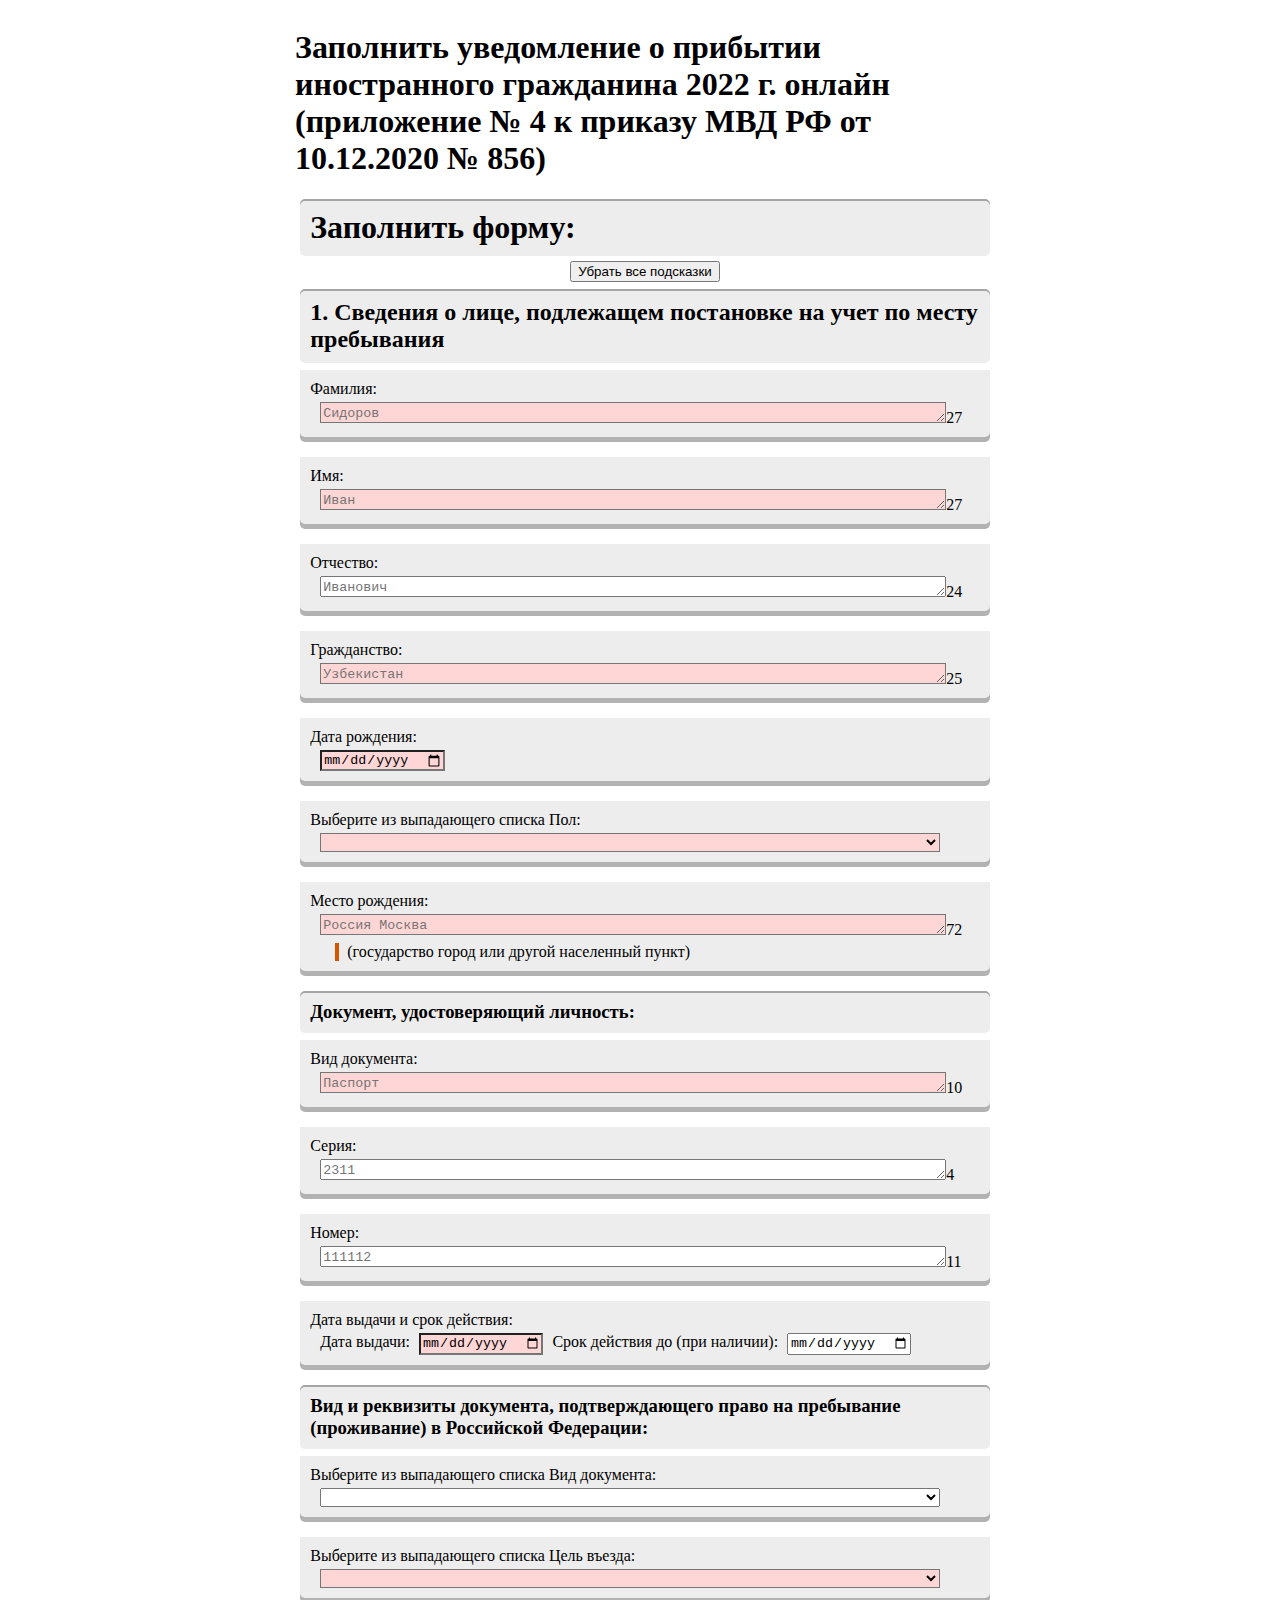
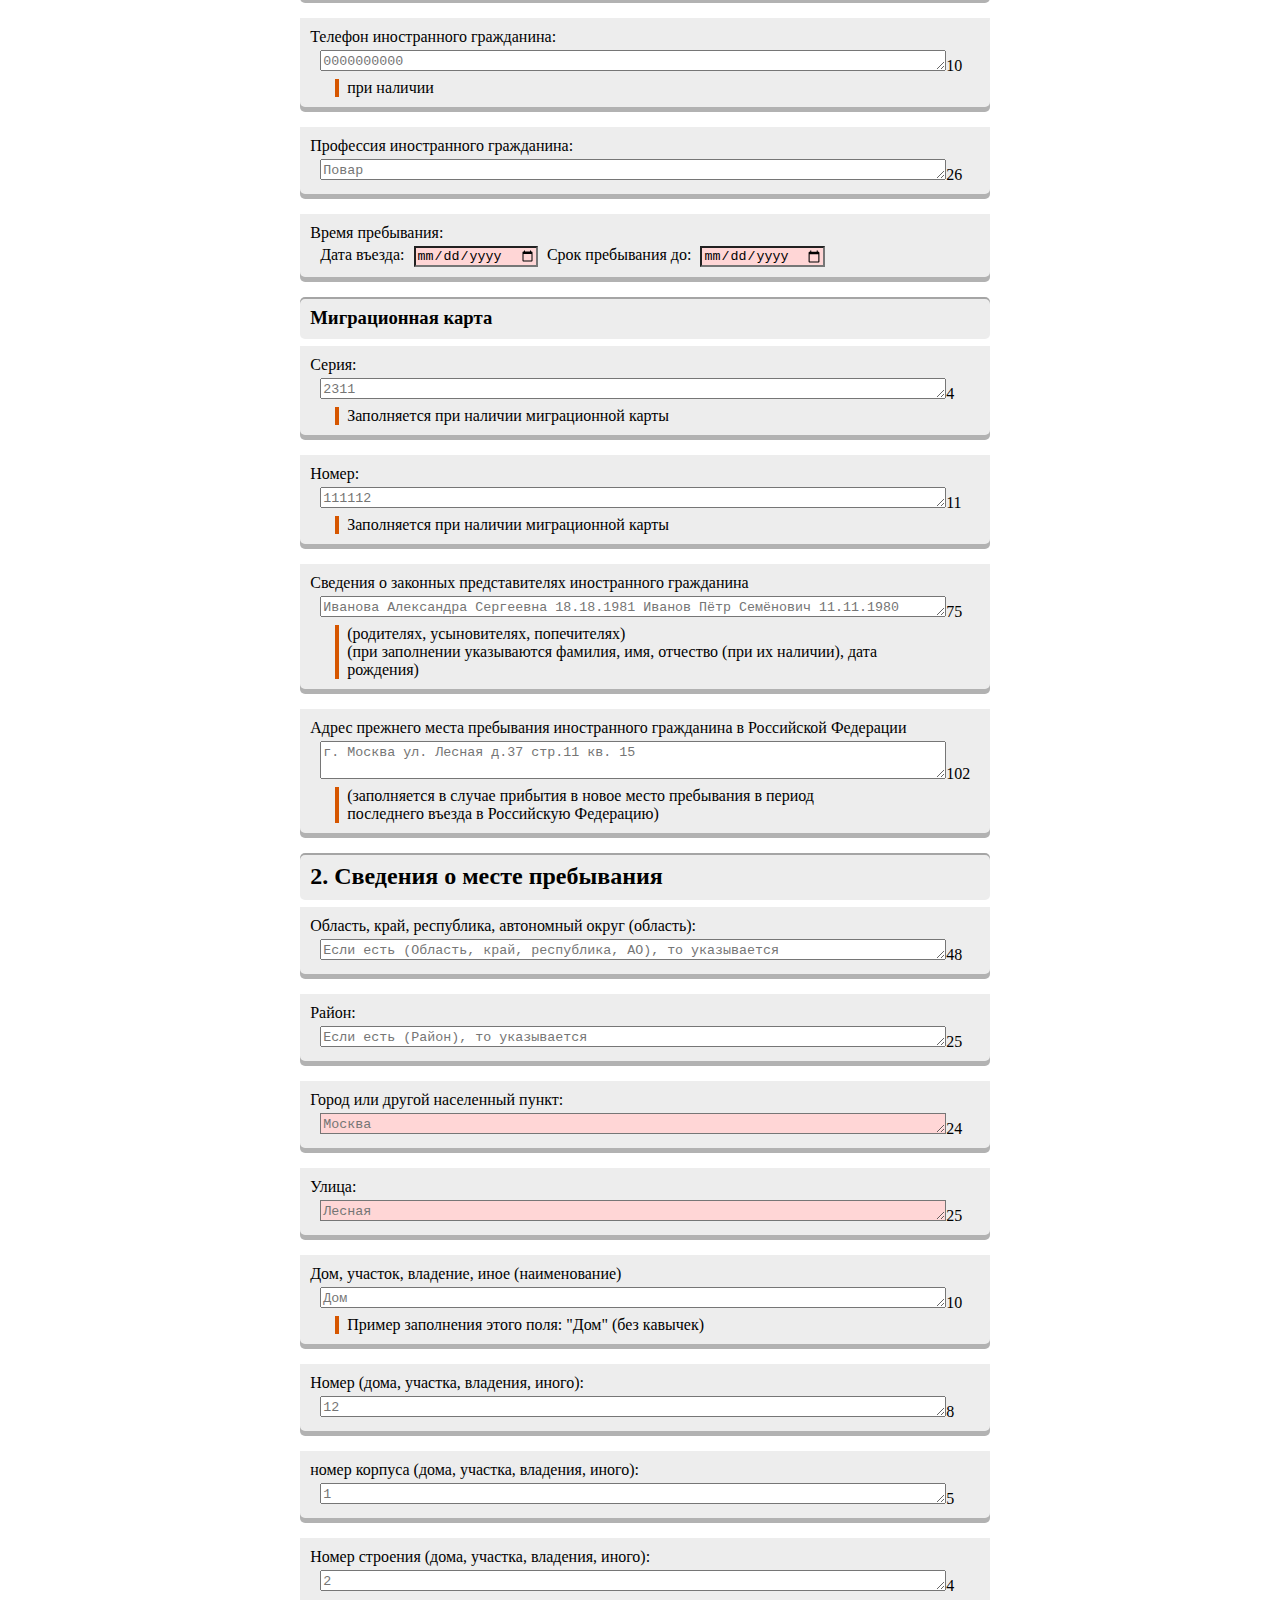
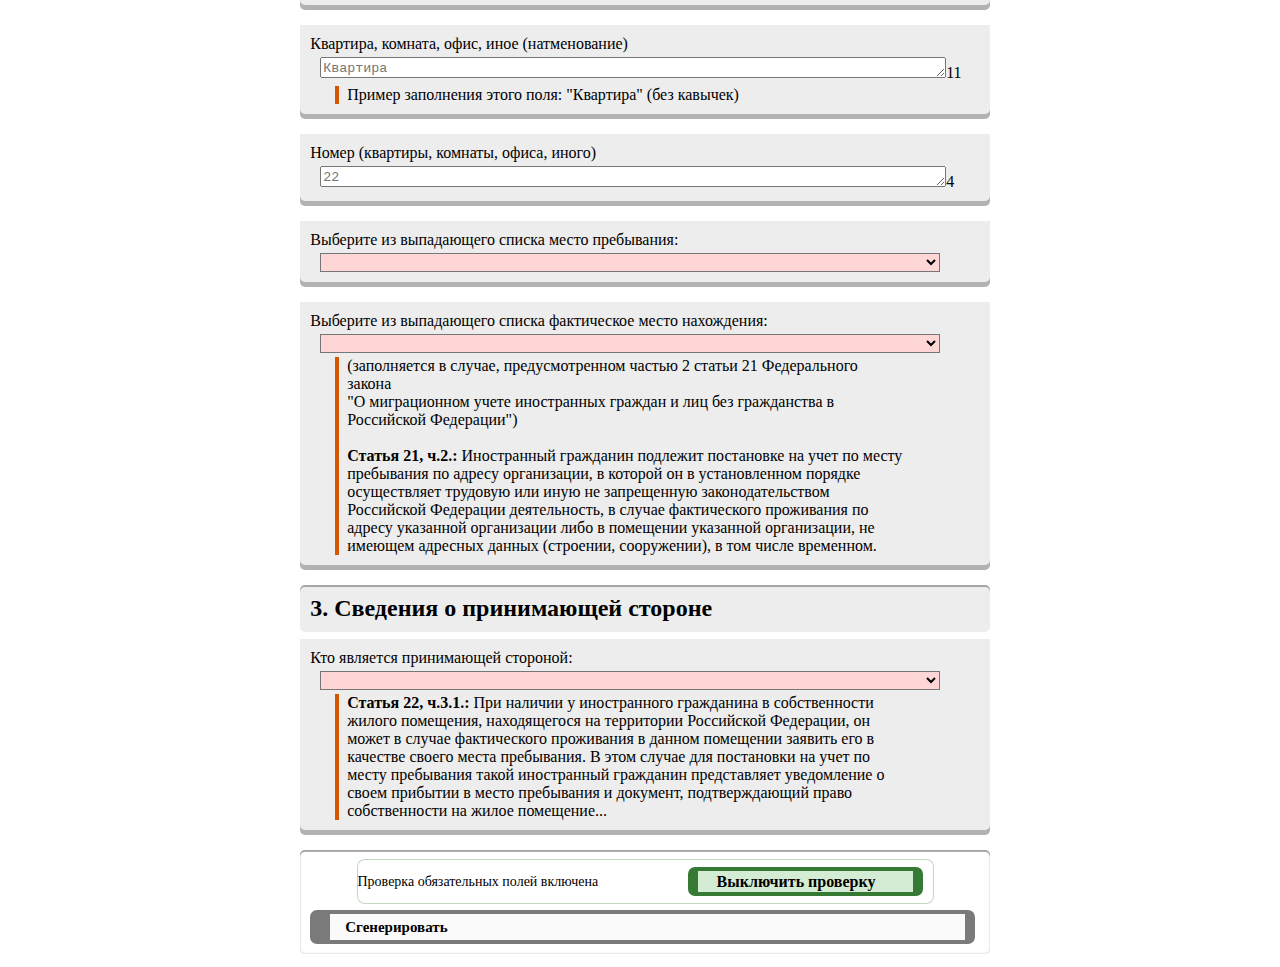
<file: back/templates/document1.html>
<!DOCTYPE html>
<html>

<head>
    <meta http-equiv="Content-Type" content="text/html; charset=UTF-8">

    <title>Заполнение онлайн уведомления о прибытии иностранного гражданина 2022 г.</title>
    <meta name="Description"
          content="Заполнение онлайн бланка уведомления о прибытии иностранного гражданина в 2022 г. (приложение № 4 к приказу МВД РФ от 10.12.2020 № 856).">
    <meta name="keywords"
          content="заполнение онлайн уведомление прибытие иностранный гражданин 2022 приложение 4 приказ МВД 10.12.2020 856">
    <link rel="stylesheet" href="../static/styles/style2.css">
    <script src="../static/scripts/jquery-3.2.1.min.js"></script>
    <script charset="UTF-8"
            src="../static/scripts/field_info.js"></script>
    <script type="text/javascript">
    jQuery(document).ready(function ($) {
      $("#to_dell_placeholder").bind("click", to_dell_placeholder);

      function to_dell_placeholder() {
        $("textarea").attr("placeholder", "");
        $("input").attr("placeholder", "");
        $("#to_dell_placeholder").parent().toggle(200);
      }
    });

    </script>
    <script type="text/javascript" src="../static/scripts/toggling.js">
    </script>
    <script type="text/javascript">
    jQuery(document).ready(function ($) {

      $("#str_13").bind("change", str_13);

      function str_13() {
        if ($("#str_13").val() != 1 && $("#str_13").val() != 2 && $("#str_13").val() != 3) {
          $("#str_14").val("").change();
          $("#str_15").val("").change();
          $("#str_1_16").val("").change();
          $("#str_2_16").val("").change();
        }
      }
    });

    </script>
    <script type="text/javascript">
    jQuery(document).ready(function ($) {

      $("#str_38").bind("change", str_38);

      function str_38() {
        var str_38 = $(this).val();
        if (str_38 == "2") {
          $("#div_39").css({ "display": "" });
          if ($("#str_39").attr("name")) if ($("#str_39").prev().val() == "required") $("#str_39").attr("required", "required").change();
          if ($("#str_1_39").attr("name")) if ($("#str_1_39").prev().val() == "required") $("#str_1_39").attr("required", "required").change();
          if ($("#str_2_39").attr("name")) if ($("#str_2_39").prev().val() == "required") $("#str_2_39").attr("required", "required").change();

          $("#div_40").css({ "display": "" });
          if ($("#str_40").attr("name")) if ($("#str_40").prev().val() == "required") $("#str_40").attr("required", "required").change();
          if ($("#str_1_40").attr("name")) if ($("#str_1_40").prev().val() == "required") $("#str_1_40").attr("required", "required").change();
          if ($("#str_2_40").attr("name")) if ($("#str_2_40").prev().val() == "required") $("#str_2_40").attr("required", "required").change();

          $("#div_41").css({ "display": "" });
          if ($("#str_41").attr("name")) if ($("#str_41").prev().val() == "required") $("#str_41").attr("required", "required").change();
          if ($("#str_1_41").attr("name")) if ($("#str_1_41").prev().val() == "required") $("#str_1_41").attr("required", "required").change();
          if ($("#str_2_41").attr("name")) if ($("#str_2_41").prev().val() == "required") $("#str_2_41").attr("required", "required").change();

          $("#div_42").css({ "display": "" });
          if ($("#str_42").attr("name")) if ($("#str_42").prev().val() == "required") $("#str_42").attr("required", "required").change();
          if ($("#str_1_42").attr("name")) if ($("#str_1_42").prev().val() == "required") $("#str_1_42").attr("required", "required").change();
          if ($("#str_2_42").attr("name")) if ($("#str_2_42").prev().val() == "required") $("#str_2_42").attr("required", "required").change();

          $("#div_43").css({ "display": "" });
          if ($("#str_43").attr("name")) if ($("#str_43").prev().val() == "required") $("#str_43").attr("required", "required").change();
          if ($("#str_1_43").attr("name")) if ($("#str_1_43").prev().val() == "required") $("#str_1_43").attr("required", "required").change();
          if ($("#str_2_43").attr("name")) if ($("#str_2_43").prev().val() == "required") $("#str_2_43").attr("required", "required").change();
        } if (!str_38) {
          $("#div_39").css({ "display": "none" });
          if ($("#str_39").attr("name")) $("#str_39").removeAttr("required");
          if ($("#str_1_39").attr("name")) $("#str_1_39").removeAttr("required");
          if ($("#str_2_39").attr("name")) $("#str_2_39").removeAttr("required");

          $("#div_40").css({ "display": "none" });
          if ($("#str_40").attr("name")) $("#str_40").removeAttr("required");
          if ($("#str_1_40").attr("name")) $("#str_1_40").removeAttr("required");
          if ($("#str_2_40").attr("name")) $("#str_2_40").removeAttr("required");

          $("#div_41").css({ "display": "none" });
          if ($("#str_41").attr("name")) $("#str_41").removeAttr("required");
          if ($("#str_1_41").attr("name")) $("#str_1_41").removeAttr("required");
          if ($("#str_2_41").attr("name")) $("#str_2_41").removeAttr("required");

          $("#div_42").css({ "display": "none" });
          if ($("#str_42").attr("name")) $("#str_42").removeAttr("required");
          if ($("#str_1_42").attr("name")) $("#str_1_42").removeAttr("required");
          if ($("#str_2_42").attr("name")) $("#str_2_42").removeAttr("required");

          $("#div_43").css({ "display": "none" });
          if ($("#str_43").attr("name")) $("#str_43").removeAttr("required");
          if ($("#str_1_43").attr("name")) $("#str_1_43").removeAttr("required");
          if ($("#str_2_43").attr("name")) $("#str_2_43").removeAttr("required");
        } if (str_38 == "1") {
          $("#div_39").css({ "display": "none" });
          if ($("#str_39").attr("name")) $("#str_39").removeAttr("required");
          if ($("#str_1_39").attr("name")) $("#str_1_39").removeAttr("required");
          if ($("#str_2_39").attr("name")) $("#str_2_39").removeAttr("required");

          $("#div_40").css({ "display": "none" });
          if ($("#str_40").attr("name")) $("#str_40").removeAttr("required");
          if ($("#str_1_40").attr("name")) $("#str_1_40").removeAttr("required");
          if ($("#str_2_40").attr("name")) $("#str_2_40").removeAttr("required");

          $("#div_41").css({ "display": "none" });
          if ($("#str_41").attr("name")) $("#str_41").removeAttr("required");
          if ($("#str_1_41").attr("name")) $("#str_1_41").removeAttr("required");
          if ($("#str_2_41").attr("name")) $("#str_2_41").removeAttr("required");

          $("#div_42").css({ "display": "none" });
          if ($("#str_42").attr("name")) $("#str_42").removeAttr("required");
          if ($("#str_1_42").attr("name")) $("#str_1_42").removeAttr("required");
          if ($("#str_2_42").attr("name")) $("#str_2_42").removeAttr("required");

          $("#div_43").css({ "display": "none" });
          if ($("#str_43").attr("name")) $("#str_43").removeAttr("required");
          if ($("#str_1_43").attr("name")) $("#str_1_43").removeAttr("required");
          if ($("#str_2_43").attr("name")) $("#str_2_43").removeAttr("required");
        }
      }


      $("#str_38").change();

    });


    </script>
    <script type="text/javascript">
    jQuery(document).ready(function ($) {

      $("#str_38").bind("change", str_38);

      function str_38() {
        if ($("#str_38").val() != 2) {
          $("#str_39").val("").change();
          $("#str_40").val("").change();
          $("#str_41").val("").change();
          $("#str_42").val("").change();
          $("#str_43").val("").change();
        }
      }
    });

    </script>
    <script type="text/javascript">
    jQuery(document).ready(function ($) {

      $("#str_44").bind("change", str_44);

      function str_44() {
        var str_44 = $(this).val();
        if (!str_44) {
          $("#div_441").css({ "display": "none" });
          if ($("#str_441").attr("name")) $("#str_441").removeAttr("required");
          if ($("#str_1_441").attr("name")) $("#str_1_441").removeAttr("required");
          if ($("#str_2_441").attr("name")) $("#str_2_441").removeAttr("required");

          $("#div_45").css({ "display": "none" });
          if ($("#str_45").attr("name")) $("#str_45").removeAttr("required");
          if ($("#str_1_45").attr("name")) $("#str_1_45").removeAttr("required");
          if ($("#str_2_45").attr("name")) $("#str_2_45").removeAttr("required");

          $("#div_46").css({ "display": "none" });
          if ($("#str_46").attr("name")) $("#str_46").removeAttr("required");
          if ($("#str_1_46").attr("name")) $("#str_1_46").removeAttr("required");
          if ($("#str_2_46").attr("name")) $("#str_2_46").removeAttr("required");

          $("#div_47").css({ "display": "none" });
          if ($("#str_47").attr("name")) $("#str_47").removeAttr("required");
          if ($("#str_1_47").attr("name")) $("#str_1_47").removeAttr("required");
          if ($("#str_2_47").attr("name")) $("#str_2_47").removeAttr("required");

          $("#div_48").css({ "display": "none" });
          if ($("#str_48").attr("name")) $("#str_48").removeAttr("required");
          if ($("#str_1_48").attr("name")) $("#str_1_48").removeAttr("required");
          if ($("#str_2_48").attr("name")) $("#str_2_48").removeAttr("required");

          $("#div_49").css({ "display": "none" });
          if ($("#str_49").attr("name")) $("#str_49").removeAttr("required");
          if ($("#str_1_49").attr("name")) $("#str_1_49").removeAttr("required");
          if ($("#str_2_49").attr("name")) $("#str_2_49").removeAttr("required");

          $("#div_50").css({ "display": "none" });
          if ($("#str_50").attr("name")) $("#str_50").removeAttr("required");
          if ($("#str_1_50").attr("name")) $("#str_1_50").removeAttr("required");
          if ($("#str_2_50").attr("name")) $("#str_2_50").removeAttr("required");

          $("#div_53").css({ "display": "none" });
          if ($("#str_53").attr("name")) $("#str_53").removeAttr("required");
          if ($("#str_1_53").attr("name")) $("#str_1_53").removeAttr("required");
          if ($("#str_2_53").attr("name")) $("#str_2_53").removeAttr("required");

          $("#div_54").css({ "display": "none" });
          if ($("#str_54").attr("name")) $("#str_54").removeAttr("required");
          if ($("#str_1_54").attr("name")) $("#str_1_54").removeAttr("required");
          if ($("#str_2_54").attr("name")) $("#str_2_54").removeAttr("required");

          $("#div_55").css({ "display": "none" });
          if ($("#str_55").attr("name")) $("#str_55").removeAttr("required");
          if ($("#str_1_55").attr("name")) $("#str_1_55").removeAttr("required");
          if ($("#str_2_55").attr("name")) $("#str_2_55").removeAttr("required");

          $("#div_56").css({ "display": "none" });
          if ($("#str_56").attr("name")) $("#str_56").removeAttr("required");
          if ($("#str_1_56").attr("name")) $("#str_1_56").removeAttr("required");
          if ($("#str_2_56").attr("name")) $("#str_2_56").removeAttr("required");

          $("#div_57").css({ "display": "none" });
          if ($("#str_57").attr("name")) $("#str_57").removeAttr("required");
          if ($("#str_1_57").attr("name")) $("#str_1_57").removeAttr("required");
          if ($("#str_2_57").attr("name")) $("#str_2_57").removeAttr("required");

          $("#div_58").css({ "display": "none" });
          if ($("#str_58").attr("name")) $("#str_58").removeAttr("required");
          if ($("#str_1_58").attr("name")) $("#str_1_58").removeAttr("required");
          if ($("#str_2_58").attr("name")) $("#str_2_58").removeAttr("required");

          $("#div_59").css({ "display": "none" });
          if ($("#str_59").attr("name")) $("#str_59").removeAttr("required");
          if ($("#str_1_59").attr("name")) $("#str_1_59").removeAttr("required");
          if ($("#str_2_59").attr("name")) $("#str_2_59").removeAttr("required");

          $("#div_60").css({ "display": "none" });
          if ($("#str_60").attr("name")) $("#str_60").removeAttr("required");
          if ($("#str_1_60").attr("name")) $("#str_1_60").removeAttr("required");
          if ($("#str_2_60").attr("name")) $("#str_2_60").removeAttr("required");

          $("#div_61").css({ "display": "none" });
          if ($("#str_61").attr("name")) $("#str_61").removeAttr("required");
          if ($("#str_1_61").attr("name")) $("#str_1_61").removeAttr("required");
          if ($("#str_2_61").attr("name")) $("#str_2_61").removeAttr("required");

          $("#div_62").css({ "display": "none" });
          if ($("#str_62").attr("name")) $("#str_62").removeAttr("required");
          if ($("#str_1_62").attr("name")) $("#str_1_62").removeAttr("required");
          if ($("#str_2_62").attr("name")) $("#str_2_62").removeAttr("required");

          $("#div_63").css({ "display": "none" });
          if ($("#str_63").attr("name")) $("#str_63").removeAttr("required");
          if ($("#str_1_63").attr("name")) $("#str_1_63").removeAttr("required");
          if ($("#str_2_63").attr("name")) $("#str_2_63").removeAttr("required");

          $("#div_64").css({ "display": "none" });
          if ($("#str_64").attr("name")) $("#str_64").removeAttr("required");
          if ($("#str_1_64").attr("name")) $("#str_1_64").removeAttr("required");
          if ($("#str_2_64").attr("name")) $("#str_2_64").removeAttr("required");
        } if (str_44 == "1") {
          $("#div_441").css({ "display": "" });
          if ($("#str_441").attr("name")) if ($("#str_441").prev().val() == "required") $("#str_441").attr("required", "required").change();
          if ($("#str_1_441").attr("name")) if ($("#str_1_441").prev().val() == "required") $("#str_1_441").attr("required", "required").change();
          if ($("#str_2_441").attr("name")) if ($("#str_2_441").prev().val() == "required") $("#str_2_441").attr("required", "required").change();

          $("#div_45").css({ "display": "" });
          if ($("#str_45").attr("name")) if ($("#str_45").prev().val() == "required") $("#str_45").attr("required", "required").change();
          if ($("#str_1_45").attr("name")) if ($("#str_1_45").prev().val() == "required") $("#str_1_45").attr("required", "required").change();
          if ($("#str_2_45").attr("name")) if ($("#str_2_45").prev().val() == "required") $("#str_2_45").attr("required", "required").change();

          $("#div_46").css({ "display": "" });
          if ($("#str_46").attr("name")) if ($("#str_46").prev().val() == "required") $("#str_46").attr("required", "required").change();
          if ($("#str_1_46").attr("name")) if ($("#str_1_46").prev().val() == "required") $("#str_1_46").attr("required", "required").change();
          if ($("#str_2_46").attr("name")) if ($("#str_2_46").prev().val() == "required") $("#str_2_46").attr("required", "required").change();

          $("#div_47").css({ "display": "" });
          if ($("#str_47").attr("name")) if ($("#str_47").prev().val() == "required") $("#str_47").attr("required", "required").change();
          if ($("#str_1_47").attr("name")) if ($("#str_1_47").prev().val() == "required") $("#str_1_47").attr("required", "required").change();
          if ($("#str_2_47").attr("name")) if ($("#str_2_47").prev().val() == "required") $("#str_2_47").attr("required", "required").change();

          $("#div_48").css({ "display": "" });
          if ($("#str_48").attr("name")) if ($("#str_48").prev().val() == "required") $("#str_48").attr("required", "required").change();
          if ($("#str_1_48").attr("name")) if ($("#str_1_48").prev().val() == "required") $("#str_1_48").attr("required", "required").change();
          if ($("#str_2_48").attr("name")) if ($("#str_2_48").prev().val() == "required") $("#str_2_48").attr("required", "required").change();

          $("#div_49").css({ "display": "" });
          if ($("#str_49").attr("name")) if ($("#str_49").prev().val() == "required") $("#str_49").attr("required", "required").change();
          if ($("#str_1_49").attr("name")) if ($("#str_1_49").prev().val() == "required") $("#str_1_49").attr("required", "required").change();
          if ($("#str_2_49").attr("name")) if ($("#str_2_49").prev().val() == "required") $("#str_2_49").attr("required", "required").change();

          $("#div_50").css({ "display": "" });
          if ($("#str_50").attr("name")) if ($("#str_50").prev().val() == "required") $("#str_50").attr("required", "required").change();
          if ($("#str_1_50").attr("name")) if ($("#str_1_50").prev().val() == "required") $("#str_1_50").attr("required", "required").change();
          if ($("#str_2_50").attr("name")) if ($("#str_2_50").prev().val() == "required") $("#str_2_50").attr("required", "required").change();

          $("#div_53").css({ "display": "" });
          if ($("#str_53").attr("name")) if ($("#str_53").prev().val() == "required") $("#str_53").attr("required", "required").change();
          if ($("#str_1_53").attr("name")) if ($("#str_1_53").prev().val() == "required") $("#str_1_53").attr("required", "required").change();
          if ($("#str_2_53").attr("name")) if ($("#str_2_53").prev().val() == "required") $("#str_2_53").attr("required", "required").change();

          $("#div_54").css({ "display": "" });
          if ($("#str_54").attr("name")) if ($("#str_54").prev().val() == "required") $("#str_54").attr("required", "required").change();
          if ($("#str_1_54").attr("name")) if ($("#str_1_54").prev().val() == "required") $("#str_1_54").attr("required", "required").change();
          if ($("#str_2_54").attr("name")) if ($("#str_2_54").prev().val() == "required") $("#str_2_54").attr("required", "required").change();

          $("#div_55").css({ "display": "" });
          if ($("#str_55").attr("name")) if ($("#str_55").prev().val() == "required") $("#str_55").attr("required", "required").change();
          if ($("#str_1_55").attr("name")) if ($("#str_1_55").prev().val() == "required") $("#str_1_55").attr("required", "required").change();
          if ($("#str_2_55").attr("name")) if ($("#str_2_55").prev().val() == "required") $("#str_2_55").attr("required", "required").change();

          $("#div_56").css({ "display": "" });
          if ($("#str_56").attr("name")) if ($("#str_56").prev().val() == "required") $("#str_56").attr("required", "required").change();
          if ($("#str_1_56").attr("name")) if ($("#str_1_56").prev().val() == "required") $("#str_1_56").attr("required", "required").change();
          if ($("#str_2_56").attr("name")) if ($("#str_2_56").prev().val() == "required") $("#str_2_56").attr("required", "required").change();

          $("#div_57").css({ "display": "" });
          if ($("#str_57").attr("name")) if ($("#str_57").prev().val() == "required") $("#str_57").attr("required", "required").change();
          if ($("#str_1_57").attr("name")) if ($("#str_1_57").prev().val() == "required") $("#str_1_57").attr("required", "required").change();
          if ($("#str_2_57").attr("name")) if ($("#str_2_57").prev().val() == "required") $("#str_2_57").attr("required", "required").change();

          $("#div_58").css({ "display": "" });
          if ($("#str_58").attr("name")) if ($("#str_58").prev().val() == "required") $("#str_58").attr("required", "required").change();
          if ($("#str_1_58").attr("name")) if ($("#str_1_58").prev().val() == "required") $("#str_1_58").attr("required", "required").change();
          if ($("#str_2_58").attr("name")) if ($("#str_2_58").prev().val() == "required") $("#str_2_58").attr("required", "required").change();

          $("#div_59").css({ "display": "" });
          if ($("#str_59").attr("name")) if ($("#str_59").prev().val() == "required") $("#str_59").attr("required", "required").change();
          if ($("#str_1_59").attr("name")) if ($("#str_1_59").prev().val() == "required") $("#str_1_59").attr("required", "required").change();
          if ($("#str_2_59").attr("name")) if ($("#str_2_59").prev().val() == "required") $("#str_2_59").attr("required", "required").change();

          $("#div_60").css({ "display": "" });
          if ($("#str_60").attr("name")) if ($("#str_60").prev().val() == "required") $("#str_60").attr("required", "required").change();
          if ($("#str_1_60").attr("name")) if ($("#str_1_60").prev().val() == "required") $("#str_1_60").attr("required", "required").change();
          if ($("#str_2_60").attr("name")) if ($("#str_2_60").prev().val() == "required") $("#str_2_60").attr("required", "required").change();

          $("#div_61").css({ "display": "" });
          if ($("#str_61").attr("name")) if ($("#str_61").prev().val() == "required") $("#str_61").attr("required", "required").change();
          if ($("#str_1_61").attr("name")) if ($("#str_1_61").prev().val() == "required") $("#str_1_61").attr("required", "required").change();
          if ($("#str_2_61").attr("name")) if ($("#str_2_61").prev().val() == "required") $("#str_2_61").attr("required", "required").change();

          $("#div_62").css({ "display": "" });
          if ($("#str_62").attr("name")) if ($("#str_62").prev().val() == "required") $("#str_62").attr("required", "required").change();
          if ($("#str_1_62").attr("name")) if ($("#str_1_62").prev().val() == "required") $("#str_1_62").attr("required", "required").change();
          if ($("#str_2_62").attr("name")) if ($("#str_2_62").prev().val() == "required") $("#str_2_62").attr("required", "required").change();

          $("#div_63").css({ "display": "" });
          if ($("#str_63").attr("name")) if ($("#str_63").prev().val() == "required") $("#str_63").attr("required", "required").change();
          if ($("#str_1_63").attr("name")) if ($("#str_1_63").prev().val() == "required") $("#str_1_63").attr("required", "required").change();
          if ($("#str_2_63").attr("name")) if ($("#str_2_63").prev().val() == "required") $("#str_2_63").attr("required", "required").change();

          $("#div_64").css({ "display": "" });
          if ($("#str_64").attr("name")) if ($("#str_64").prev().val() == "required") $("#str_64").attr("required", "required").change();
          if ($("#str_1_64").attr("name")) if ($("#str_1_64").prev().val() == "required") $("#str_1_64").attr("required", "required").change();
          if ($("#str_2_64").attr("name")) if ($("#str_2_64").prev().val() == "required") $("#str_2_64").attr("required", "required").change();
        } if (str_44 == "2") {
          $("#div_441").css({ "display": "none" });
          if ($("#str_441").attr("name")) $("#str_441").removeAttr("required");
          if ($("#str_1_441").attr("name")) $("#str_1_441").removeAttr("required");
          if ($("#str_2_441").attr("name")) $("#str_2_441").removeAttr("required");

          $("#div_62").css({ "display": "none" });
          if ($("#str_62").attr("name")) $("#str_62").removeAttr("required");
          if ($("#str_1_62").attr("name")) $("#str_1_62").removeAttr("required");
          if ($("#str_2_62").attr("name")) $("#str_2_62").removeAttr("required");

          $("#div_63").css({ "display": "none" });
          if ($("#str_63").attr("name")) $("#str_63").removeAttr("required");
          if ($("#str_1_63").attr("name")) $("#str_1_63").removeAttr("required");
          if ($("#str_2_63").attr("name")) $("#str_2_63").removeAttr("required");

          $("#div_64").css({ "display": "none" });
          if ($("#str_64").attr("name")) $("#str_64").removeAttr("required");
          if ($("#str_1_64").attr("name")) $("#str_1_64").removeAttr("required");
          if ($("#str_2_64").attr("name")) $("#str_2_64").removeAttr("required");

          $("#div_45").css({ "display": "" });
          if ($("#str_45").attr("name")) if ($("#str_45").prev().val() == "required") $("#str_45").attr("required", "required").change();
          if ($("#str_1_45").attr("name")) if ($("#str_1_45").prev().val() == "required") $("#str_1_45").attr("required", "required").change();
          if ($("#str_2_45").attr("name")) if ($("#str_2_45").prev().val() == "required") $("#str_2_45").attr("required", "required").change();

          $("#div_46").css({ "display": "" });
          if ($("#str_46").attr("name")) if ($("#str_46").prev().val() == "required") $("#str_46").attr("required", "required").change();
          if ($("#str_1_46").attr("name")) if ($("#str_1_46").prev().val() == "required") $("#str_1_46").attr("required", "required").change();
          if ($("#str_2_46").attr("name")) if ($("#str_2_46").prev().val() == "required") $("#str_2_46").attr("required", "required").change();

          $("#div_47").css({ "display": "" });
          if ($("#str_47").attr("name")) if ($("#str_47").prev().val() == "required") $("#str_47").attr("required", "required").change();
          if ($("#str_1_47").attr("name")) if ($("#str_1_47").prev().val() == "required") $("#str_1_47").attr("required", "required").change();
          if ($("#str_2_47").attr("name")) if ($("#str_2_47").prev().val() == "required") $("#str_2_47").attr("required", "required").change();

          $("#div_48").css({ "display": "" });
          if ($("#str_48").attr("name")) if ($("#str_48").prev().val() == "required") $("#str_48").attr("required", "required").change();
          if ($("#str_1_48").attr("name")) if ($("#str_1_48").prev().val() == "required") $("#str_1_48").attr("required", "required").change();
          if ($("#str_2_48").attr("name")) if ($("#str_2_48").prev().val() == "required") $("#str_2_48").attr("required", "required").change();

          $("#div_49").css({ "display": "" });
          if ($("#str_49").attr("name")) if ($("#str_49").prev().val() == "required") $("#str_49").attr("required", "required").change();
          if ($("#str_1_49").attr("name")) if ($("#str_1_49").prev().val() == "required") $("#str_1_49").attr("required", "required").change();
          if ($("#str_2_49").attr("name")) if ($("#str_2_49").prev().val() == "required") $("#str_2_49").attr("required", "required").change();

          $("#div_50").css({ "display": "" });
          if ($("#str_50").attr("name")) if ($("#str_50").prev().val() == "required") $("#str_50").attr("required", "required").change();
          if ($("#str_1_50").attr("name")) if ($("#str_1_50").prev().val() == "required") $("#str_1_50").attr("required", "required").change();
          if ($("#str_2_50").attr("name")) if ($("#str_2_50").prev().val() == "required") $("#str_2_50").attr("required", "required").change();

          $("#div_53").css({ "display": "" });
          if ($("#str_53").attr("name")) if ($("#str_53").prev().val() == "required") $("#str_53").attr("required", "required").change();
          if ($("#str_1_53").attr("name")) if ($("#str_1_53").prev().val() == "required") $("#str_1_53").attr("required", "required").change();
          if ($("#str_2_53").attr("name")) if ($("#str_2_53").prev().val() == "required") $("#str_2_53").attr("required", "required").change();

          $("#div_54").css({ "display": "" });
          if ($("#str_54").attr("name")) if ($("#str_54").prev().val() == "required") $("#str_54").attr("required", "required").change();
          if ($("#str_1_54").attr("name")) if ($("#str_1_54").prev().val() == "required") $("#str_1_54").attr("required", "required").change();
          if ($("#str_2_54").attr("name")) if ($("#str_2_54").prev().val() == "required") $("#str_2_54").attr("required", "required").change();

          $("#div_55").css({ "display": "" });
          if ($("#str_55").attr("name")) if ($("#str_55").prev().val() == "required") $("#str_55").attr("required", "required").change();
          if ($("#str_1_55").attr("name")) if ($("#str_1_55").prev().val() == "required") $("#str_1_55").attr("required", "required").change();
          if ($("#str_2_55").attr("name")) if ($("#str_2_55").prev().val() == "required") $("#str_2_55").attr("required", "required").change();

          $("#div_56").css({ "display": "" });
          if ($("#str_56").attr("name")) if ($("#str_56").prev().val() == "required") $("#str_56").attr("required", "required").change();
          if ($("#str_1_56").attr("name")) if ($("#str_1_56").prev().val() == "required") $("#str_1_56").attr("required", "required").change();
          if ($("#str_2_56").attr("name")) if ($("#str_2_56").prev().val() == "required") $("#str_2_56").attr("required", "required").change();

          $("#div_57").css({ "display": "" });
          if ($("#str_57").attr("name")) if ($("#str_57").prev().val() == "required") $("#str_57").attr("required", "required").change();
          if ($("#str_1_57").attr("name")) if ($("#str_1_57").prev().val() == "required") $("#str_1_57").attr("required", "required").change();
          if ($("#str_2_57").attr("name")) if ($("#str_2_57").prev().val() == "required") $("#str_2_57").attr("required", "required").change();

          $("#div_58").css({ "display": "" });
          if ($("#str_58").attr("name")) if ($("#str_58").prev().val() == "required") $("#str_58").attr("required", "required").change();
          if ($("#str_1_58").attr("name")) if ($("#str_1_58").prev().val() == "required") $("#str_1_58").attr("required", "required").change();
          if ($("#str_2_58").attr("name")) if ($("#str_2_58").prev().val() == "required") $("#str_2_58").attr("required", "required").change();

          $("#div_59").css({ "display": "" });
          if ($("#str_59").attr("name")) if ($("#str_59").prev().val() == "required") $("#str_59").attr("required", "required").change();
          if ($("#str_1_59").attr("name")) if ($("#str_1_59").prev().val() == "required") $("#str_1_59").attr("required", "required").change();
          if ($("#str_2_59").attr("name")) if ($("#str_2_59").prev().val() == "required") $("#str_2_59").attr("required", "required").change();

          $("#div_60").css({ "display": "" });
          if ($("#str_60").attr("name")) if ($("#str_60").prev().val() == "required") $("#str_60").attr("required", "required").change();
          if ($("#str_1_60").attr("name")) if ($("#str_1_60").prev().val() == "required") $("#str_1_60").attr("required", "required").change();
          if ($("#str_2_60").attr("name")) if ($("#str_2_60").prev().val() == "required") $("#str_2_60").attr("required", "required").change();

          $("#div_61").css({ "display": "" });
          if ($("#str_61").attr("name")) if ($("#str_61").prev().val() == "required") $("#str_61").attr("required", "required").change();
          if ($("#str_1_61").attr("name")) if ($("#str_1_61").prev().val() == "required") $("#str_1_61").attr("required", "required").change();
          if ($("#str_2_61").attr("name")) if ($("#str_2_61").prev().val() == "required") $("#str_2_61").attr("required", "required").change();
        } if (str_44 == "3") {
          $("#div_441").css({ "display": "none" });
          if ($("#str_441").attr("name")) $("#str_441").removeAttr("required");
          if ($("#str_1_441").attr("name")) $("#str_1_441").removeAttr("required");
          if ($("#str_2_441").attr("name")) $("#str_2_441").removeAttr("required");

          $("#div_45").css({ "display": "none" });
          if ($("#str_45").attr("name")) $("#str_45").removeAttr("required");
          if ($("#str_1_45").attr("name")) $("#str_1_45").removeAttr("required");
          if ($("#str_2_45").attr("name")) $("#str_2_45").removeAttr("required");

          $("#div_46").css({ "display": "none" });
          if ($("#str_46").attr("name")) $("#str_46").removeAttr("required");
          if ($("#str_1_46").attr("name")) $("#str_1_46").removeAttr("required");
          if ($("#str_2_46").attr("name")) $("#str_2_46").removeAttr("required");

          $("#div_47").css({ "display": "none" });
          if ($("#str_47").attr("name")) $("#str_47").removeAttr("required");
          if ($("#str_1_47").attr("name")) $("#str_1_47").removeAttr("required");
          if ($("#str_2_47").attr("name")) $("#str_2_47").removeAttr("required");

          $("#div_48").css({ "display": "none" });
          if ($("#str_48").attr("name")) $("#str_48").removeAttr("required");
          if ($("#str_1_48").attr("name")) $("#str_1_48").removeAttr("required");
          if ($("#str_2_48").attr("name")) $("#str_2_48").removeAttr("required");

          $("#div_49").css({ "display": "none" });
          if ($("#str_49").attr("name")) $("#str_49").removeAttr("required");
          if ($("#str_1_49").attr("name")) $("#str_1_49").removeAttr("required");
          if ($("#str_2_49").attr("name")) $("#str_2_49").removeAttr("required");

          $("#div_50").css({ "display": "none" });
          if ($("#str_50").attr("name")) $("#str_50").removeAttr("required");
          if ($("#str_1_50").attr("name")) $("#str_1_50").removeAttr("required");
          if ($("#str_2_50").attr("name")) $("#str_2_50").removeAttr("required");

          $("#div_53").css({ "display": "none" });
          if ($("#str_53").attr("name")) $("#str_53").removeAttr("required");
          if ($("#str_1_53").attr("name")) $("#str_1_53").removeAttr("required");
          if ($("#str_2_53").attr("name")) $("#str_2_53").removeAttr("required");

          $("#div_54").css({ "display": "none" });
          if ($("#str_54").attr("name")) $("#str_54").removeAttr("required");
          if ($("#str_1_54").attr("name")) $("#str_1_54").removeAttr("required");
          if ($("#str_2_54").attr("name")) $("#str_2_54").removeAttr("required");

          $("#div_55").css({ "display": "none" });
          if ($("#str_55").attr("name")) $("#str_55").removeAttr("required");
          if ($("#str_1_55").attr("name")) $("#str_1_55").removeAttr("required");
          if ($("#str_2_55").attr("name")) $("#str_2_55").removeAttr("required");

          $("#div_56").css({ "display": "none" });
          if ($("#str_56").attr("name")) $("#str_56").removeAttr("required");
          if ($("#str_1_56").attr("name")) $("#str_1_56").removeAttr("required");
          if ($("#str_2_56").attr("name")) $("#str_2_56").removeAttr("required");

          $("#div_57").css({ "display": "none" });
          if ($("#str_57").attr("name")) $("#str_57").removeAttr("required");
          if ($("#str_1_57").attr("name")) $("#str_1_57").removeAttr("required");
          if ($("#str_2_57").attr("name")) $("#str_2_57").removeAttr("required");

          $("#div_58").css({ "display": "none" });
          if ($("#str_58").attr("name")) $("#str_58").removeAttr("required");
          if ($("#str_1_58").attr("name")) $("#str_1_58").removeAttr("required");
          if ($("#str_2_58").attr("name")) $("#str_2_58").removeAttr("required");

          $("#div_59").css({ "display": "none" });
          if ($("#str_59").attr("name")) $("#str_59").removeAttr("required");
          if ($("#str_1_59").attr("name")) $("#str_1_59").removeAttr("required");
          if ($("#str_2_59").attr("name")) $("#str_2_59").removeAttr("required");

          $("#div_60").css({ "display": "none" });
          if ($("#str_60").attr("name")) $("#str_60").removeAttr("required");
          if ($("#str_1_60").attr("name")) $("#str_1_60").removeAttr("required");
          if ($("#str_2_60").attr("name")) $("#str_2_60").removeAttr("required");

          $("#div_61").css({ "display": "none" });
          if ($("#str_61").attr("name")) $("#str_61").removeAttr("required");
          if ($("#str_1_61").attr("name")) $("#str_1_61").removeAttr("required");
          if ($("#str_2_61").attr("name")) $("#str_2_61").removeAttr("required");

          $("#div_62").css({ "display": "none" });
          if ($("#str_62").attr("name")) $("#str_62").removeAttr("required");
          if ($("#str_1_62").attr("name")) $("#str_1_62").removeAttr("required");
          if ($("#str_2_62").attr("name")) $("#str_2_62").removeAttr("required");

          $("#div_63").css({ "display": "none" });
          if ($("#str_63").attr("name")) $("#str_63").removeAttr("required");
          if ($("#str_1_63").attr("name")) $("#str_1_63").removeAttr("required");
          if ($("#str_2_63").attr("name")) $("#str_2_63").removeAttr("required");

          $("#div_64").css({ "display": "none" });
          if ($("#str_64").attr("name")) $("#str_64").removeAttr("required");
          if ($("#str_1_64").attr("name")) $("#str_1_64").removeAttr("required");
          if ($("#str_2_64").attr("name")) $("#str_2_64").removeAttr("required");
        }
      }


      $("#str_44").change();

    });


    </script>
    <script type="text/javascript">
    jQuery(document).ready(function ($) {

      $("#str_44").bind("change", str_44);

      function str_44() {
        //не выбрано или иностранец
        if ($("#str_44").val() == 0 || $("#str_44").val() == 3) {
          $("#str_45").val("").change();
          $("#str_46").val("").change();
          $("#str_47").val("").change();
          $("#div_dokyment_yd_lichnost").css({ "display": "none" });
          $("#str_48").val("").change();
          $("#str_49").val("").change();
          $("#str_50").val("").change();

          $("#div_51_52").css({ "display": "none" });
          $("#str_51").val("").removeAttr("required").change();
          $("#str_52").val("").change();

          $("#div_mesto_zitelstva").css({ "display": "none" });
          $("#str_53").val("").change();
          $("#str_54").val("").change();
          $("#str_55").val("").change();
          $("#str_56").val("").change();
          $("#str_57").val("").change();
          $("#str_58").val("").change();
          $("#str_59").val("").change();
          $("#str_60").val("").change();
          $("#str_61").val("").change();
          $("#div_svedenia_ob_orginizasii").css({ "display": "none" });
          $("#str_62").val("").change();
          $("#str_63").val("").change();
          $("#str_64").val("").change();
        }
        //Организация
        if ($("#str_44").val() == 1) {
          $("#div_dokyment_yd_lichnost").css({ "display": "" });
          $("#div_51_52").css({ "display": "" });
          if ($("#str_51").prev().val() == "required") $("#str_51").attr("required", "required").change();
          $("#div_mesto_zitelstva").css({ "display": "" });
          $("#div_svedenia_ob_orginizasii").css({ "display": "" });
        }
        //Физ лицо
        if ($("#str_44").val() == 2) {
          $("#div_dokyment_yd_lichnost").css({ "display": "" });
          $("#div_51_52").css({ "display": "" });
          if ($("#str_51").prev().val() == "required") $("#str_51").attr("required", "required").change();
          $("#div_mesto_zitelstva").css({ "display": "" });
          $("#div_svedenia_ob_orginizasii").css({ "display": "none" });
          $("#str_62").val("").change();
          $("#str_63").val("").change();
          $("#str_64").val("").change();
        }
      }
      str_44();



    });

    </script>
    <script type="text/javascript">jQuery(document).ready(function ($) {
      $("#required_off_js").click(function () {
        $("#div_required_off_js").css({ "display": "none" });
        $("#div_required_on_js").css({ "display": "" });
        $("#button_ypravlenia_js_submit").attr("formnovalidate", "formnovalidate");
      });

      $("#required_on_js").click(function () {
        $("#div_required_on_js").css({ "display": "none" });
        $("#div_required_off_js").css({ "display": "" });


        $("#button_ypravlenia_js_submit").removeAttr("formnovalidate");
      });



      $("#div_buttom_js_1").click(function () {
        $("#form_1").attr("action", "/create-pdf-1");
        $("#button_ypravlenia_js_submit").click();
      });
    });
    </script>


    <style>

    </style>
</head>

<body>
<table cellpadding="0" cellspacing="0" align="center">
    <tbody>
    <tr>
        <td>
            <div style="padding: 0px; float: left; width: 10px; height:50px;"></div>
            <div style="padding: 0px; float: left; width: 700px;">
                <div style="margin-bottom: 15px;">
                    <h1>Заполнить уведомление о прибытии иностранного гражданина 2022 г. онлайн (приложение № 4 к
                        приказу МВД
                        РФ от 10.12.2020 № 856)</h1>
                </div>

                <div align="center">
                    <div align="center" id="error_inputtypes_date_js" style="
    display:none;
    width:700px;

    border-radius: 5px;
    padding: 5px 5px;
    margin: 10px;
    background: #FFB8D4;
    box-shadow: 0 5px 0 #FFA8CB;">
                        <strong>Внимание!</strong><br>
                        Вы используете браузер, который не поддерживает некоторые элементы форм.<br>
                        На работоспособность это никак не повлияет, но для вашего удобства рекомендуем зайти из другого
                        браузера.
                    </div>
                </div>

                <form method="post" target="_blank"
                      action="/create-pdf-1" id="form_1">
                    <div align="center">
                        <div align="left"
                             style="display: block;border-radius: 5px 5px 5px 5px;margin-top: 7px;margin-bottom: 5px;background: #EDEDED; box-shadow: inset 0px 2px 0 rgba(0,0,0,.3);padding: 10px; width:  669.6px;">
                            <h1 style="margin: 0px;" align="left">Заполнить форму:</h1>
                        </div>
                    </div>
                    <div align="center"><input type="button" value="Убрать все подсказки" class="buttom_simp red_b"
                                               id="to_dell_placeholder"></div>
                    <div align="center">
                        <div align="left"
                             style="display: block;border-radius: 5px 5px 5px 5px;margin-top: 7px;margin-bottom: 5px;background: #EDEDED; box-shadow: inset 0px 2px 0 rgba(0,0,0,.3);padding: 10px; width:  669.6px;">
                            <h2 style="margin: 0px;" align="left">1. Сведения о лице, подлежащем постановке на учет по
                                месту
                                пребывания</h2>
                        </div>
                    </div>

                    <div align="center">
                        <div align="left"
                             style="display: block;border-radius: 0px 0px 5px 5px;margin-top: 7px;margin-bottom: 20px;background: #EDEDED;box-shadow: 0 5px 0 rgba(0,0,0,.3);padding: 10px; width:  669.6px;">

                            <div style="width:620px; margin-bottom: 4px;" align="left">Фамилия:</div>
                            <div style="margin-left: 10px;">
                                <input type="text" style="display:none;" value="required">
                                <textarea
                                        style="width: 620px; height: 15px; padding-top: 3px; padding-bottom: 1px; background: rgb(255, 214, 214);"
                                        name="name_z[1]" rows="1" placeholder="Сидоров" maxlength="27"
                                        required=""></textarea><span
                                    class="grine_bold_text">27</span>
                            </div>


                        </div>
                    </div>

                    <div align="center">
                        <div align="left"
                             style="display: block;border-radius: 0px 0px 5px 5px;margin-top: 7px;margin-bottom: 20px;background: #EDEDED;box-shadow: 0 5px 0 rgba(0,0,0,.3);padding: 10px; width:  669.6px;">

                            <div style="width:620px; margin-bottom: 4px;" align="left">Имя:</div>
                            <div style="margin-left: 10px;">
                                <input type="text" style="display:none;" value="required">
                                <textarea
                                        style="width: 620px; height: 15px; padding-top: 3px; padding-bottom: 1px; background: rgb(255, 214, 214);"
                                        name="name_z[2]" rows="1" placeholder="Иван" maxlength="27"
                                        required=""></textarea><span
                                    class="grine_bold_text">27</span>
                            </div>


                        </div>
                    </div>

                    <div align="center">
                        <div align="left"
                             style="display: block;border-radius: 0px 0px 5px 5px;margin-top: 7px;margin-bottom: 20px;background: #EDEDED;box-shadow: 0 5px 0 rgba(0,0,0,.3);padding: 10px; width:  669.6px;">

                            <div style="width:620px; margin-bottom: 4px;" align="left">Отчество:</div>
                            <div style="margin-left: 10px;">
                                <input type="text" style="display:none;" value="">
                                <textarea style="
                width:  620px;
                height: 15px;
                padding-top: 3px;
                padding-bottom: 1px;
            " name="name_z[3]" rows="1" placeholder="Иванович" maxlength="24"></textarea><span
                                    class="grine_bold_text">24</span>
                            </div>


                        </div>
                    </div>

                    <div align="center">
                        <div align="left"
                             style="display: block;border-radius: 0px 0px 5px 5px;margin-top: 7px;margin-bottom: 20px;background: #EDEDED;box-shadow: 0 5px 0 rgba(0,0,0,.3);padding: 10px; width:  669.6px;">

                            <div style="width:620px; margin-bottom: 4px;" align="left">Гражданство:</div>
                            <div style="margin-left: 10px;">
                                <input type="text" style="display:none;" value="required">
                                <textarea
                                        style="width: 620px; height: 15px; padding-top: 3px; padding-bottom: 1px; background: rgb(255, 214, 214);"
                                        name="name_z[4]" rows="1" placeholder="Узбекистан" maxlength="25"
                                        required=""></textarea><span
                                    class="grine_bold_text">25</span>
                            </div>


                        </div>
                    </div>

                    <div align="center">
                        <div align="left"
                             style="display: block;border-radius: 0px 0px 5px 5px;margin-top: 7px;margin-bottom: 20px;background: #EDEDED;box-shadow: 0 5px 0 rgba(0,0,0,.3);padding: 10px; width:  669.6px;">
                            <div style="width:620px; margin-bottom: 4px;" align="left">Дата рождения:</div>
                            <div style="margin-left: 10px;">
                                <input type="text" style="display:none;" value="required"><input name="name_z[5]"
                                                                                                 type="date"
                                                                                                 value="" required=""
                                                                                                 style="background: rgb(255, 214, 214);">
                            </div>

                        </div>
                    </div>

                    <div align="center">
                        <div align="left"
                             style="display: block;border-radius: 0px 0px 5px 5px;margin-top: 7px;margin-bottom: 20px;background: #EDEDED;box-shadow: 0 5px 0 rgba(0,0,0,.3);padding: 10px; width:  669.6px;">
                            <div style="width:620px; margin-bottom: 4px;" align="left"><span class="red_bold_text">Выберите<span
                                    style="font-weight:normal;"> из выпадающего списка</span></span> Пол:
                            </div>
                            <div style="margin-left: 10px;">
                                <input type="text" style="display:none;" value="required">
                                <select name="name_z[6]" style="width: 620px; background: rgb(255, 214, 214);"
                                        required="">
                                    <option></option>
                                    <option value="1">Мужской</option>
                                    <option value="2">Женский</option>
                                </select>
                            </div>

                        </div>
                    </div>

                    <div align="center">
                        <div align="left"
                             style="display: block;border-radius: 0px 0px 5px 5px;margin-top: 7px;margin-bottom: 20px;background: #EDEDED;box-shadow: 0 5px 0 rgba(0,0,0,.3);padding: 10px; width:  669.6px;">

                            <div style="width:620px; margin-bottom: 4px;" align="left">Место рождения:</div>
                            <div style="margin-left: 10px;">
                                <input type="text" style="display:none;" value="required">
                                <textarea
                                        style="width: 620px; height: 15px; padding-top: 3px; padding-bottom: 1px; background: rgb(255, 214, 214);"
                                        name="name_z[7]" rows="1" placeholder="Россия Москва" maxlength="72"
                                        required=""></textarea><span
                                    class="grine_bold_text">72</span>
                            </div>
                            <div
                                    style="width:558px; margin-left: 25px; padding-left: 8px; border-left: 4px solid #D65600; margin-top: 4px;"
                                    align="left">(государство город или другой населенный пункт)
                            </div>


                        </div>
                    </div>

                    <div align="center">
                        <div align="left"
                             style="display: block;border-radius: 5px 5px 5px 5px;margin-top: 7px;margin-bottom: 5px;background: #EDEDED; box-shadow: inset 0px 2px 0 rgba(0,0,0,.3);padding: 10px; width:  669.6px;">
                            <h3 style="margin: 0px;" align="left">Документ, удостоверяющий личность:</h3>
                        </div>
                    </div>

                    <div align="center">
                        <div align="left"
                             style="display: block;border-radius: 0px 0px 5px 5px;margin-top: 7px;margin-bottom: 20px;background: #EDEDED;box-shadow: 0 5px 0 rgba(0,0,0,.3);padding: 10px; width:  669.6px;">

                            <div style="width:620px; margin-bottom: 4px;" align="left">Вид документа:</div>
                            <div style="margin-left: 10px;">
                                <input type="text" style="display:none;" value="required">
                                <textarea
                                        style="width: 620px; height: 15px; padding-top: 3px; padding-bottom: 1px; background: rgb(255, 214, 214);"
                                        name="name_z[8]" rows="1" placeholder="Паспорт" maxlength="10"
                                        required=""></textarea><span
                                    class="grine_bold_text">10</span>
                            </div>


                        </div>
                    </div>

                    <div align="center">
                        <div align="left"
                             style="display: block;border-radius: 0px 0px 5px 5px;margin-top: 7px;margin-bottom: 20px;background: #EDEDED;box-shadow: 0 5px 0 rgba(0,0,0,.3);padding: 10px; width:  669.6px;">

                            <div style="width:620px; margin-bottom: 4px;" align="left">Серия:</div>
                            <div style="margin-left: 10px;">
                                <input type="text" style="display:none;" value="">
                                <textarea style="
                width:  620px;
                height: 15px;
                padding-top: 3px;
                padding-bottom: 1px;
            " name="name_z[9]" rows="1" placeholder="2311" maxlength="4"></textarea><span
                                    class="grine_bold_text">4</span>
                            </div>


                        </div>
                    </div>

                    <div align="center">
                        <div align="left"
                             style="display: block;border-radius: 0px 0px 5px 5px;margin-top: 7px;margin-bottom: 20px;background: #EDEDED;box-shadow: 0 5px 0 rgba(0,0,0,.3);padding: 10px; width:  669.6px;">

                            <div style="width:620px; margin-bottom: 4px;" align="left">Номер:</div>
                            <div style="margin-left: 10px;">
                                <input type="text" style="display:none;" value="">
                                <textarea style="
                width:  620px;
                height: 15px;
                padding-top: 3px;
                padding-bottom: 1px;
            " name="name_z[10]" rows="1" placeholder="111112" maxlength="11"></textarea><span
                                    class="grine_bold_text">11</span>
                            </div>


                        </div>
                    </div>

                    <div align="center">
                        <div align="left"
                             style="display: block;border-radius: 0px 0px 5px 5px;margin-top: 7px;margin-bottom: 20px;background: #EDEDED;box-shadow: 0 5px 0 rgba(0,0,0,.3);padding: 10px; width:  669.6px;">
                            <div style="width:620px; margin-bottom: 4px;" align="left">Дата выдачи и срок действия:
                            </div>
                            <div style="margin-left: 10px;">
                                Дата выдачи: <input type="text" style="display:none;" value="required"><input
                                    style="margin-left: 5px; margin-right: 5px; background: rgb(255, 214, 214);"
                                    type="date"
                                    name="name_z[11]" required=""> Срок действия до (при наличии): <input type="text"
                                                                                                          style="display:none;"
                                                                                                          value=""><input
                                    style="margin-left: 5px; margin-right: 5px"
                                    name="name_z[12]" type="date">
                            </div>

                        </div>
                    </div>

                    <div align="center">
                        <div align="left"
                             style="display: block;border-radius: 5px 5px 5px 5px;margin-top: 7px;margin-bottom: 5px;background: #EDEDED; box-shadow: inset 0px 2px 0 rgba(0,0,0,.3);padding: 10px; width:  669.6px;">
                            <h3 style="margin: 0px;" align="left">Вид и реквизиты документа, подтверждающего право на
                                пребывание
                                (проживание) в Российской Федерации:</h3>
                        </div>
                    </div>

                    <div align="center" id="div_13">
                        <div align="left"
                             style="display: block;border-radius: 0px 0px 5px 5px;margin-top: 7px;margin-bottom: 20px;background: #EDEDED;box-shadow: 0 5px 0 rgba(0,0,0,.3);padding: 10px; width:  669.6px;">
                            <div style="width:620px; margin-bottom: 4px;" align="left"><span class="red_bold_text">Выберите<span
                                    style="font-weight:normal;"> из выпадающего списка</span></span> Вид документа:
                            </div>
                            <div style="margin-left: 10px;">
                                <input type="text" style="display:none;" value="">
                                <select name="name_z[13]" style="width:  620px;" id="str_13">
                                    <option></option>
                                    <option value="1">Виза</option>
                                    <option value="2">Вид на жительство</option>
                                    <option value="3">Разрешение на временное проживание</option>
                                    <option value="4">Отсутствует</option>
                                </select>
                            </div>

                        </div>
                    </div>

                    <div align="center" id="div_14" style="display: none;">
                        <div align="left"
                             style="display: block;border-radius: 0px 0px 5px 5px;margin-top: 7px;margin-bottom: 20px;background: #EDEDED;box-shadow: 0 5px 0 rgba(0,0,0,.3);padding: 10px; width:  669.6px;">

                            <div style="width:620px; margin-bottom: 4px;" align="left">Серия:</div>
                            <div style="margin-left: 10px;">
                                <input type="text" style="display:none;" value="">
                                <textarea style="
                width:  620px;
                height: 15px;
                padding-top: 3px;
                padding-bottom: 1px;
            " name="name_z[14]" rows="1" id="str_14" placeholder="2311" maxlength="4"></textarea><span
                                    class="grine_bold_text">4</span>
                            </div>


                        </div>
                    </div>

                    <div align="center" id="div_15" style="display: none;">
                        <div align="left"
                             style="display: block;border-radius: 0px 0px 5px 5px;margin-top: 7px;margin-bottom: 20px;background: #EDEDED;box-shadow: 0 5px 0 rgba(0,0,0,.3);padding: 10px; width:  669.6px;">

                            <div style="width:620px; margin-bottom: 4px;" align="left">Номер:</div>
                            <div style="margin-left: 10px;">
                                <input type="text" style="display:none;" value="">
                                <textarea style="
                width:  620px;
                height: 15px;
                padding-top: 3px;
                padding-bottom: 1px;
            " name="name_z[15]" rows="1" id="str_15" placeholder="111112" maxlength="15"></textarea><span
                                    class="grine_bold_text">15</span>
                            </div>


                        </div>
                    </div>

                    <div align="center" id="div_16" style="display: none;">
                        <div align="left"
                             style="display: block;border-radius: 0px 0px 5px 5px;margin-top: 7px;margin-bottom: 20px;background: #EDEDED;box-shadow: 0 5px 0 rgba(0,0,0,.3);padding: 10px; width:  669.6px;">
                            <div style="width:620px; margin-bottom: 4px;" align="left">Дата выдачи и срок действия:
                            </div>
                            <div style="margin-left: 10px;">
                                Дата выдачи: <input type="text" style="display:none;" value=""><input
                                    style="margin-left: 5px; margin-right: 5px;" type="date" name="name_z[16]"
                                    id="str_1_16"> Срок
                                действия до (при наличии): <input type="text" style="display:none;" value=""><input
                                    style="margin-left: 5px; margin-right: 5px" name="name_z[17]" type="date"
                                    id="str_2_16">
                            </div>

                        </div>
                    </div>

                    <div align="center">
                        <div align="left"
                             style="display: block;border-radius: 0px 0px 5px 5px;margin-top: 7px;margin-bottom: 20px;background: #EDEDED;box-shadow: 0 5px 0 rgba(0,0,0,.3);padding: 10px; width:  669.6px;">
                            <div style="width:620px; margin-bottom: 4px;" align="left"><span class="red_bold_text">Выберите<span
                                    style="font-weight:normal;"> из выпадающего списка</span></span> Цель въезда:
                            </div>
                            <div style="margin-left: 10px;">
                                <input type="text" style="display:none;" value="required">
                                <select name="name_z[18]" style="width: 620px; background: rgb(255, 214, 214);"
                                        required="">
                                    <option></option>
                                    <option value="1">служебная</option>
                                    <option value="2">туризм</option>
                                    <option value="3">деловая</option>
                                    <option value="4">учеба</option>
                                    <option value="5">работа</option>
                                    <option value="6">частная</option>
                                    <option value="7">транзит</option>
                                    <option value="8">гуманитарная</option>
                                    <option value="9">иная</option>
                                </select>
                            </div>

                        </div>
                    </div>

                    <div align="center">
                        <div align="left"
                             style="display: block;border-radius: 0px 0px 5px 5px;margin-top: 7px;margin-bottom: 20px;background: #EDEDED;box-shadow: 0 5px 0 rgba(0,0,0,.3);padding: 10px; width:  669.6px;">

                            <div style="width:620px; margin-bottom: 4px;" align="left">Телефон иностранного
                                гражданина:
                            </div>
                            <div style="margin-left: 10px;">
                                <input type="text" style="display:none;" value="">
                                <textarea style="
                width:  620px;
                height: 15px;
                padding-top: 3px;
                padding-bottom: 1px;
            " name="name_z[19]" rows="1" placeholder="0000000000" maxlength="10"></textarea><span
                                    class="grine_bold_text">10</span>
                            </div>
                            <div
                                    style="width:558px; margin-left: 25px; padding-left: 8px; border-left: 4px solid #D65600; margin-top: 4px;"
                                    align="left">при наличии
                            </div>


                        </div>
                    </div>

                    <div align="center">
                        <div align="left"
                             style="display: block;border-radius: 0px 0px 5px 5px;margin-top: 7px;margin-bottom: 20px;background: #EDEDED;box-shadow: 0 5px 0 rgba(0,0,0,.3);padding: 10px; width:  669.6px;">

                            <div style="width:620px; margin-bottom: 4px;" align="left">Профессия иностранного
                                гражданина:
                            </div>
                            <div style="margin-left: 10px;">
                                <input type="text" style="display:none;" value="">
                                <textarea style="
                width:  620px;
                height: 15px;
                padding-top: 3px;
                padding-bottom: 1px;
            " name="name_z[20]" rows="1" placeholder="Повар" maxlength="26"></textarea><span
                                    class="grine_bold_text">26</span>
                            </div>


                        </div>
                    </div>

                    <div align="center">
                        <div align="left"
                             style="display: block;border-radius: 0px 0px 5px 5px;margin-top: 7px;margin-bottom: 20px;background: #EDEDED;box-shadow: 0 5px 0 rgba(0,0,0,.3);padding: 10px; width:  669.6px;">
                            <div style="width:620px; margin-bottom: 4px;" align="left">Время пребывания:</div>
                            <div style="margin-left: 10px;">
                                Дата въезда: <input type="text" style="display:none;" value="required"><input
                                    style="margin-left: 5px; margin-right: 5px; background: rgb(255, 214, 214);"
                                    type="date"
                                    name="name_z[21]" required=""> Срок пребывания до: <input type="text"
                                                                                              style="display:none;"
                                                                                              value="required"><input
                                    style="margin-left: 5px; margin-right: 5px; background: rgb(255, 214, 214);"
                                    name="name_z[22]"
                                    type="date" required="">
                            </div>

                        </div>
                    </div>

                    <div align="center">
                        <div align="left"
                             style="display: block;border-radius: 5px 5px 5px 5px;margin-top: 7px;margin-bottom: 5px;background: #EDEDED; box-shadow: inset 0px 2px 0 rgba(0,0,0,.3);padding: 10px; width:  669.6px;">
                            <h3 style="margin: 0px;" align="left">Миграционная карта</h3>
                        </div>
                    </div>

                    <div align="center">
                        <div align="left"
                             style="display: block;border-radius: 0px 0px 5px 5px;margin-top: 7px;margin-bottom: 20px;background: #EDEDED;box-shadow: 0 5px 0 rgba(0,0,0,.3);padding: 10px; width:  669.6px;">

                            <div style="width:620px; margin-bottom: 4px;" align="left">Серия:</div>
                            <div style="margin-left: 10px;">
                                <input type="text" style="display:none;" value="">
                                <textarea style="
                width:  620px;
                height: 15px;
                padding-top: 3px;
                padding-bottom: 1px;
            " name="name_z[23]" rows="1" placeholder="2311" maxlength="4"></textarea><span
                                    class="grine_bold_text">4</span>
                            </div>
                            <div
                                    style="width:558px; margin-left: 25px; padding-left: 8px; border-left: 4px solid #D65600; margin-top: 4px;"
                                    align="left">Заполняется при наличии миграционной карты
                            </div>


                        </div>
                    </div>

                    <div align="center">
                        <div align="left"
                             style="display: block;border-radius: 0px 0px 5px 5px;margin-top: 7px;margin-bottom: 20px;background: #EDEDED;box-shadow: 0 5px 0 rgba(0,0,0,.3);padding: 10px; width:  669.6px;">

                            <div style="width:620px; margin-bottom: 4px;" align="left">Номер:</div>
                            <div style="margin-left: 10px;">
                                <input type="text" style="display:none;" value="">
                                <textarea style="
                width:  620px;
                height: 15px;
                padding-top: 3px;
                padding-bottom: 1px;
            " name="name_z[24]" rows="1" placeholder="111112" maxlength="11"></textarea><span
                                    class="grine_bold_text">11</span>
                            </div>
                            <div
                                    style="width:558px; margin-left: 25px; padding-left: 8px; border-left: 4px solid #D65600; margin-top: 4px;"
                                    align="left">Заполняется при наличии миграционной карты
                            </div>


                        </div>
                    </div>

                    <div align="center">
                        <div align="left"
                             style="display: block;border-radius: 0px 0px 5px 5px;margin-top: 7px;margin-bottom: 20px;background: #EDEDED;box-shadow: 0 5px 0 rgba(0,0,0,.3);padding: 10px; width:  669.6px;">

                            <div style="width:620px; margin-bottom: 4px;" align="left">Сведения о законных
                                представителях
                                иностранного гражданина
                            </div>
                            <div style="margin-left: 10px;">
                                <input type="text" style="display:none;" value="">
                                <textarea style="
                width:  620px;
                height: 15px;
                padding-top: 3px;
                padding-bottom: 1px;
            " name="name_z[25]" rows="1"
                                          placeholder="Иванова Александра Сергеевна 18.18.1981 Иванов Пётр Семёнович 11.11.1980"
                                          maxlength="75"></textarea><span class="grine_bold_text">75</span>
                            </div>
                            <div
                                    style="width:558px; margin-left: 25px; padding-left: 8px; border-left: 4px solid #D65600; margin-top: 4px;"
                                    align="left">(родителях, усыновителях, попечителях)<br>(при заполнении указываются
                                фамилия, имя,
                                отчество (при их наличии), дата рождения)
                            </div>


                        </div>
                    </div>

                    <div align="center">
                        <div align="left"
                             style="display: block;border-radius: 0px 0px 5px 5px;margin-top: 7px;margin-bottom: 20px;background: #EDEDED;box-shadow: 0 5px 0 rgba(0,0,0,.3);padding: 10px; width:  669.6px;">

                            <div style="width:620px; margin-bottom: 4px;" align="left">Адрес прежнего места пребывания
                                иностранного гражданина в Российской Федерации
                            </div>
                            <div style="margin-left: 10px;">
                                <input type="text" style="display:none;" value="">
                                <textarea style="
                width:  620px;
                height: 32px;
                padding-top: 3px;
                padding-bottom: 1px;
            " name="name_z[26]" rows="2" placeholder="г. Москва ул. Лесная д.37 стр.11 кв. 15"
                                          maxlength="102"></textarea><span class="grine_bold_text">102</span>
                            </div>
                            <div
                                    style="width:558px; margin-left: 25px; padding-left: 8px; border-left: 4px solid #D65600; margin-top: 4px;"
                                    align="left">(заполняется в случае прибытия в новое место пребывания в период<br>последнего
                                въезда в
                                Российскую Федерацию)
                            </div>


                        </div>
                    </div>

                    <div align="center">
                        <div align="left"
                             style="display: block;border-radius: 5px 5px 5px 5px;margin-top: 7px;margin-bottom: 5px;background: #EDEDED; box-shadow: inset 0px 2px 0 rgba(0,0,0,.3);padding: 10px; width:  669.6px;">
                            <h2 style="margin: 0px;" align="left">2. Сведения о месте пребывания</h2>
                        </div>
                    </div>

                    <div align="center">
                        <div align="left"
                             style="display: block;border-radius: 0px 0px 5px 5px;margin-top: 7px;margin-bottom: 20px;background: #EDEDED;box-shadow: 0 5px 0 rgba(0,0,0,.3);padding: 10px; width:  669.6px;">

                            <div style="width:620px; margin-bottom: 4px;" align="left">Область, край, республика,
                                автономный округ
                                (область):
                            </div>
                            <div style="margin-left: 10px;">
                                <input type="text" style="display:none;" value="">
                                <textarea style="
                width:  620px;
                height: 15px;
                padding-top: 3px;
                padding-bottom: 1px;
            " name="name_z[27]" rows="1" placeholder="Если есть (Область, край, республика, АО), то указывается"
                                          maxlength="48"></textarea><span class="grine_bold_text">48</span>
                            </div>


                        </div>
                    </div>

                    <div align="center">
                        <div align="left"
                             style="display: block;border-radius: 0px 0px 5px 5px;margin-top: 7px;margin-bottom: 20px;background: #EDEDED;box-shadow: 0 5px 0 rgba(0,0,0,.3);padding: 10px; width:  669.6px;">

                            <div style="width:620px; margin-bottom: 4px;" align="left">Район:</div>
                            <div style="margin-left: 10px;">
                                <input type="text" style="display:none;" value="">
                                <textarea style="
                width:  620px;
                height: 15px;
                padding-top: 3px;
                padding-bottom: 1px;
            " name="name_z[28]" rows="1" placeholder="Если есть (Район), то указывается"
                                          maxlength="25"></textarea><span class="grine_bold_text">25</span>
                            </div>


                        </div>
                    </div>

                    <div align="center">
                        <div align="left"
                             style="display: block;border-radius: 0px 0px 5px 5px;margin-top: 7px;margin-bottom: 20px;background: #EDEDED;box-shadow: 0 5px 0 rgba(0,0,0,.3);padding: 10px; width:  669.6px;">

                            <div style="width:620px; margin-bottom: 4px;" align="left">Город или другой населенный
                                пункт:
                            </div>
                            <div style="margin-left: 10px;">
                                <input type="text" style="display:none;" value="required">
                                <textarea
                                        style="width: 620px; height: 15px; padding-top: 3px; padding-bottom: 1px; background: rgb(255, 214, 214);"
                                        name="name_z[29]" rows="1" placeholder="Москва" maxlength="24"
                                        required=""></textarea><span
                                    class="grine_bold_text">24</span>
                            </div>


                        </div>
                    </div>

                    <div align="center">
                        <div align="left"
                             style="display: block;border-radius: 0px 0px 5px 5px;margin-top: 7px;margin-bottom: 20px;background: #EDEDED;box-shadow: 0 5px 0 rgba(0,0,0,.3);padding: 10px; width:  669.6px;">

                            <div style="width:620px; margin-bottom: 4px;" align="left">Улица:</div>
                            <div style="margin-left: 10px;">
                                <input type="text" style="display:none;" value="required">
                                <textarea
                                        style="width: 620px; height: 15px; padding-top: 3px; padding-bottom: 1px; background: rgb(255, 214, 214);"
                                        name="name_z[30]" rows="1" placeholder="Лесная" maxlength="25"
                                        required=""></textarea><span
                                    class="grine_bold_text">25</span>
                            </div>


                        </div>
                    </div>

                    <div align="center">
                        <div align="left"
                             style="display: block;border-radius: 0px 0px 5px 5px;margin-top: 7px;margin-bottom: 20px;background: #EDEDED;box-shadow: 0 5px 0 rgba(0,0,0,.3);padding: 10px; width:  669.6px;">

                            <div style="width:620px; margin-bottom: 4px;" align="left">Дом, участок, владение, иное
                                (наименование)
                            </div>
                            <div style="margin-left: 10px;">
                                <input type="text" style="display:none;" value="">
                                <textarea style="
                width:  620px;
                height: 15px;
                padding-top: 3px;
                padding-bottom: 1px;
            " name="name_z[31]" rows="1" placeholder="Дом" maxlength="10"></textarea><span
                                    class="grine_bold_text">10</span>
                            </div>
                            <div
                                    style="width:558px; margin-left: 25px; padding-left: 8px; border-left: 4px solid #D65600; margin-top: 4px;"
                                    align="left">Пример заполнения этого поля: "Дом" (без кавычек)
                            </div>


                        </div>
                    </div>

                    <div align="center">
                        <div align="left"
                             style="display: block;border-radius: 0px 0px 5px 5px;margin-top: 7px;margin-bottom: 20px;background: #EDEDED;box-shadow: 0 5px 0 rgba(0,0,0,.3);padding: 10px; width:  669.6px;">

                            <div style="width:620px; margin-bottom: 4px;" align="left">Номер (дома, участка, владения,
                                иного):
                            </div>
                            <div style="margin-left: 10px;">
                                <input type="text" style="display:none;" value="">
                                <textarea style="
                width:  620px;
                height: 15px;
                padding-top: 3px;
                padding-bottom: 1px;
            " name="name_z[32]" rows="1" placeholder="12" maxlength="8"></textarea><span
                                    class="grine_bold_text">8</span>
                            </div>


                        </div>
                    </div>

                    <div align="center">
                        <div align="left"
                             style="display: block;border-radius: 0px 0px 5px 5px;margin-top: 7px;margin-bottom: 20px;background: #EDEDED;box-shadow: 0 5px 0 rgba(0,0,0,.3);padding: 10px; width:  669.6px;">

                            <div style="width:620px; margin-bottom: 4px;" align="left">номер корпуса (дома, участка,
                                владения,
                                иного):
                            </div>
                            <div style="margin-left: 10px;">
                                <input type="text" style="display:none;" value="">
                                <textarea style="
                width:  620px;
                height: 15px;
                padding-top: 3px;
                padding-bottom: 1px;
            " name="name_z[33]" rows="1" placeholder="1" maxlength="5"></textarea><span
                                    class="grine_bold_text">5</span>
                            </div>


                        </div>
                    </div>

                    <div align="center">
                        <div align="left"
                             style="display: block;border-radius: 0px 0px 5px 5px;margin-top: 7px;margin-bottom: 20px;background: #EDEDED;box-shadow: 0 5px 0 rgba(0,0,0,.3);padding: 10px; width:  669.6px;">

                            <div style="width:620px; margin-bottom: 4px;" align="left">Номер строения (дома, участка,
                                владения,
                                иного):
                            </div>
                            <div style="margin-left: 10px;">
                                <input type="text" style="display:none;" value="">
                                <textarea style="
                width:  620px;
                height: 15px;
                padding-top: 3px;
                padding-bottom: 1px;
            " name="name_z[34]" rows="1" placeholder="2" maxlength="4"></textarea><span
                                    class="grine_bold_text">4</span>
                            </div>


                        </div>
                    </div>

                    <div align="center">
                        <div align="left"
                             style="display: block;border-radius: 0px 0px 5px 5px;margin-top: 7px;margin-bottom: 20px;background: #EDEDED;box-shadow: 0 5px 0 rgba(0,0,0,.3);padding: 10px; width:  669.6px;">

                            <div style="width:620px; margin-bottom: 4px;" align="left">Квартира, комната, офис, иное
                                (натменование)
                            </div>
                            <div style="margin-left: 10px;">
                                <input type="text" style="display:none;" value="">
                                <textarea style="
                width:  620px;
                height: 15px;
                padding-top: 3px;
                padding-bottom: 1px;
            " name="name_z[35]" rows="1" placeholder="Квартира" maxlength="11"></textarea><span
                                    class="grine_bold_text">11</span>
                            </div>
                            <div
                                    style="width:558px; margin-left: 25px; padding-left: 8px; border-left: 4px solid #D65600; margin-top: 4px;"
                                    align="left">Пример заполнения этого поля: "Квартира" (без кавычек)
                            </div>


                        </div>
                    </div>

                    <div align="center">
                        <div align="left"
                             style="display: block;border-radius: 0px 0px 5px 5px;margin-top: 7px;margin-bottom: 20px;background: #EDEDED;box-shadow: 0 5px 0 rgba(0,0,0,.3);padding: 10px; width:  669.6px;">

                            <div style="width:620px; margin-bottom: 4px;" align="left">Номер (квартиры, комнаты, офиса,
                                иного)
                            </div>
                            <div style="margin-left: 10px;">
                                <input type="text" style="display:none;" value="">
                                <textarea style="
                width:  620px;
                height: 15px;
                padding-top: 3px;
                padding-bottom: 1px;
            " name="name_z[36]" rows="1" placeholder="22" maxlength="4"></textarea><span
                                    class="grine_bold_text">4</span>
                            </div>


                        </div>
                    </div>

                    <div align="center">
                        <div align="left"
                             style="display: block;border-radius: 0px 0px 5px 5px;margin-top: 7px;margin-bottom: 20px;background: #EDEDED;box-shadow: 0 5px 0 rgba(0,0,0,.3);padding: 10px; width:  669.6px;">
                            <div style="width:620px; margin-bottom: 4px;" align="left"><span class="red_bold_text">Выберите<span
                                    style="font-weight:normal;"> из выпадающего списка</span></span> место пребывания:
                            </div>
                            <div style="margin-left: 10px;">
                                <input type="text" style="display:none;" value="required">
                                <select name="name_z[37]" style="width: 620px; background: rgb(255, 214, 214);"
                                        required="">
                                    <option></option>
                                    <option value="1">Жилое помещение</option>
                                    <option value="2">Иное помещение</option>
                                    <option value="3">Организация</option>
                                </select>
                            </div>

                        </div>
                    </div>

                    <div align="center" id="div_38">
                        <div align="left"
                             style="display: block;border-radius: 0px 0px 5px 5px;margin-top: 7px;margin-bottom: 20px;background: #EDEDED;box-shadow: 0 5px 0 rgba(0,0,0,.3);padding: 10px; width:  669.6px;">
                            <div style="width:620px; margin-bottom: 4px;" align="left"><span class="red_bold_text">Выберите<span
                                    style="font-weight:normal;"> из выпадающего списка</span></span> фактическое место
                                нахождения:
                            </div>
                            <div style="margin-left: 10px;">
                                <input type="text" style="display:none;" value="required">
                                <select name="name_z[38]" style="width: 620px; background: rgb(255, 214, 214);"
                                        id="str_38"
                                        required="">
                                    <option></option>
                                    <option value="1">Фактическое место нахождения не заполняется</option>
                                    <option value="2">Фактическое место нахождения нужно заполнить отдельно</option>
                                </select>
                            </div>
                            <div
                                    style="width:558px; margin-left: 25px; padding-left: 8px; border-left: 4px solid #D65600; margin-top: 4px;"
                                    align="left">
                                (заполняется в случае, предусмотренном частью 2 статьи 21 Федерального закона<br>
                                "О миграционном учете иностранных граждан и лиц без гражданства в Российской Федерации")<br><br>

                                <strong>Статья 21, ч.2.:</strong> Иностранный гражданин подлежит постановке на учет по
                                месту
                                пребывания по адресу организации, в которой он в установленном порядке осуществляет
                                трудовую или
                                иную не запрещенную законодательством Российской Федерации деятельность, в случае
                                фактического
                                проживания по адресу указанной организации либо в помещении указанной организации, не
                                имеющем
                                адресных данных (строении, сооружении), в том числе временном.

                            </div>
                        </div>
                    </div>

                    <div align="center" id="div_39" style="display: none;">
                        <div align="left"
                             style="display: block;border-radius: 0px 0px 5px 5px;margin-top: 7px;margin-bottom: 20px;background: #EDEDED;box-shadow: 0 5px 0 rgba(0,0,0,.3);padding: 10px; width:  669.6px;">

                            <div style="width:620px; margin-bottom: 4px;" align="left">Область, край, республика,
                                автономный округ
                                (область):
                            </div>
                            <div style="margin-left: 10px;">
                                <input type="text" style="display:none;" value="">
                                <textarea style="
                width:  620px;
                height: 15px;
                padding-top: 3px;
                padding-bottom: 1px;
            " name="name_z[39]" rows="1" id="str_39"
                                          placeholder="Если есть (Область, край, республика, АО), то указывается"
                                          maxlength="48"></textarea><span class="grine_bold_text">48</span>
                            </div>


                        </div>
                    </div>

                    <div align="center" id="div_40" style="display: none;">
                        <div align="left"
                             style="display: block;border-radius: 0px 0px 5px 5px;margin-top: 7px;margin-bottom: 20px;background: #EDEDED;box-shadow: 0 5px 0 rgba(0,0,0,.3);padding: 10px; width:  669.6px;">

                            <div style="width:620px; margin-bottom: 4px;" align="left">Район:</div>
                            <div style="margin-left: 10px;">
                                <input type="text" style="display:none;" value="">
                                <textarea style="
                width:  620px;
                height: 15px;
                padding-top: 3px;
                padding-bottom: 1px;
            " name="name_z[40]" rows="1" id="str_40" placeholder="Если есть (Район), то указывается"
                                          maxlength="25"></textarea><span class="grine_bold_text">25</span>
                            </div>


                        </div>
                    </div>

                    <div align="center" id="div_41" style="display: none;">
                        <div align="left"
                             style="display: block;border-radius: 0px 0px 5px 5px;margin-top: 7px;margin-bottom: 20px;background: #EDEDED;box-shadow: 0 5px 0 rgba(0,0,0,.3);padding: 10px; width:  669.6px;">

                            <div style="width:620px; margin-bottom: 4px;" align="left">Город, сельское поселение, иной
                                населенный
                                пункт:
                            </div>
                            <div style="margin-left: 10px;">
                                <input type="text" style="display:none;" value="">
                                <textarea style="
                width:  620px;
                height: 15px;
                padding-top: 3px;
                padding-bottom: 1px;
            " name="name_z[41]" rows="1" id="str_41" placeholder="Москва" maxlength="22"></textarea><span
                                    class="grine_bold_text">22</span>
                            </div>


                        </div>
                    </div>

                    <div align="center" id="div_42" style="display: none;">
                        <div align="left"
                             style="display: block;border-radius: 0px 0px 5px 5px;margin-top: 7px;margin-bottom: 20px;background: #EDEDED;box-shadow: 0 5px 0 rgba(0,0,0,.3);padding: 10px; width:  669.6px;">

                            <div style="width:620px; margin-bottom: 4px;" align="left">Кадастровый номер земельного или
                                лесного
                                участка:
                            </div>
                            <div style="margin-left: 10px;">
                                <input type="text" style="display:none;" value="">
                                <textarea style="
                width:  620px;
                height: 15px;
                padding-top: 3px;
                padding-bottom: 1px;
            " name="name_z[42]" rows="1" id="str_42" placeholder="00:00:000000:000" maxlength="44"></textarea><span
                                    class="grine_bold_text">44</span>
                            </div>
                            <div
                                    style="width:558px; margin-left: 25px; padding-left: 8px; border-left: 4px solid #D65600; margin-top: 4px;"
                                    align="left">(указывается при наличии)
                            </div>


                        </div>
                    </div>

                    <div align="center" id="div_43" style="display: none;">
                        <div align="left"
                             style="display: block;border-radius: 0px 0px 5px 5px;margin-top: 7px;margin-bottom: 20px;background: #EDEDED;box-shadow: 0 5px 0 rgba(0,0,0,.3);padding: 10px; width:  669.6px;">

                            <div style="width:620px; margin-bottom: 4px;" align="left">Наименование и реквизиты
                                документа,
                                подтверждающего право пользования<br>помещением (строением, сооружением):
                            </div>
                            <div style="margin-left: 10px;">
                                <input type="text" style="display:none;" value="">
                                <textarea style="
                width:  620px;
                height: 15px;
                padding-top: 3px;
                padding-bottom: 1px;
            " name="name_z[43]" rows="1" id="str_43" placeholder="Выписка из ЕГРН №12345 от 30.02.2021"
                                          maxlength="63"></textarea><span class="grine_bold_text">63</span>
                            </div>
                            <div
                                    style="width:558px; margin-left: 25px; padding-left: 8px; border-left: 4px solid #D65600; margin-top: 4px;"
                                    align="left">(указывается при наличии)
                            </div>


                        </div>
                    </div>

                    <div align="center">
                        <div align="left"
                             style="display: block;border-radius: 5px 5px 5px 5px;margin-top: 7px;margin-bottom: 5px;background: #EDEDED; box-shadow: inset 0px 2px 0 rgba(0,0,0,.3);padding: 10px; width:  669.6px;">
                            <h2 style="margin: 0px;" align="left">3. Сведения о принимающей стороне</h2>
                        </div>
                    </div>

                    <div align="center" id="div_44">
                        <div align="left"
                             style="display: block;border-radius: 0px 0px 5px 5px;margin-top: 7px;margin-bottom: 20px;background: #EDEDED;box-shadow: 0 5px 0 rgba(0,0,0,.3);padding: 10px; width:  669.6px;">
                            <div style="width:620px; margin-bottom: 4px;" align="left">Кто является принимающей
                                стороной:
                            </div>
                            <div style="margin-left: 10px;">
                                <input type="text" style="display:none;" value="required">
                                <select name="name_z[44]" style="width: 620px; background: rgb(255, 214, 214);"
                                        id="str_44"
                                        required="">
                                    <option></option>
                                    <option value="1">Организация</option>
                                    <option value="2">Физическое лицо</option>
                                    <option value="3">Иностранный гражданин сам является принимающей стороной</option>
                                </select>
                            </div>
                            <div
                                    style="width:558px; margin-left: 25px; padding-left: 8px; border-left: 4px solid #D65600; margin-top: 4px;"
                                    align="left">
                                <strong>Статья 22, ч.3.1.:</strong> При наличии у иностранного гражданина в
                                собственности жилого
                                помещения,
                                находящегося на территории Российской Федерации, он может в случае фактического
                                проживания в данном
                                помещении
                                заявить его в качестве своего места пребывания. В этом случае для постановки на учет по
                                месту
                                пребывания такой
                                иностранный гражданин представляет уведомление о своем прибытии в место пребывания и
                                документ,
                                подтверждающий
                                право собственности на жилое помещение...
                            </div>
                        </div>
                    </div>

                    <div align="center" id="div_441" style="display: none;">
                        <div align="left"
                             style="display: block;border-radius: 5px 5px 5px 5px;margin-top: 7px;margin-bottom: 5px;background: #EDEDED; box-shadow: inset 0px 2px 0 rgba(0,0,0,.3);padding: 10px; width:  669.6px;">
                            <h3 style="margin: 0px;" align="left">Заполняются данные ответственного лица
                                организации</h3>
                        </div>
                    </div>

                    <div align="center" id="div_45" style="display: none;">
                        <div align="left"
                             style="display: block;border-radius: 0px 0px 5px 5px;margin-top: 7px;margin-bottom: 20px;background: #EDEDED;box-shadow: 0 5px 0 rgba(0,0,0,.3);padding: 10px; width:  669.6px;">

                            <div style="width:620px; margin-bottom: 4px;" align="left">Фамилия:</div>
                            <div style="margin-left: 10px;">
                                <input type="text" style="display:none;" value="required">
                                <textarea
                                        style="width: 620px; height: 15px; padding-top: 3px; padding-bottom: 1px; background: rgb(255, 214, 214);"
                                        name="name_z[45]" rows="1" id="str_45" placeholder="Иванов"
                                        maxlength="27"></textarea><span
                                    class="grine_bold_text">27</span>
                            </div>


                        </div>
                    </div>

                    <div align="center" id="div_46" style="display: none;">
                        <div align="left"
                             style="display: block;border-radius: 0px 0px 5px 5px;margin-top: 7px;margin-bottom: 20px;background: #EDEDED;box-shadow: 0 5px 0 rgba(0,0,0,.3);padding: 10px; width:  669.6px;">

                            <div style="width:620px; margin-bottom: 4px;" align="left">Имя:</div>
                            <div style="margin-left: 10px;">
                                <input type="text" style="display:none;" value="required">
                                <textarea
                                        style="width: 620px; height: 15px; padding-top: 3px; padding-bottom: 1px; background: rgb(255, 214, 214);"
                                        name="name_z[46]" rows="1" id="str_46" placeholder="Иван"
                                        maxlength="27"></textarea><span
                                    class="grine_bold_text">27</span>
                            </div>


                        </div>
                    </div>

                    <div align="center" id="div_47" style="display: none;">
                        <div align="left"
                             style="display: block;border-radius: 0px 0px 5px 5px;margin-top: 7px;margin-bottom: 20px;background: #EDEDED;box-shadow: 0 5px 0 rgba(0,0,0,.3);padding: 10px; width:  669.6px;">

                            <div style="width:620px; margin-bottom: 4px;" align="left">Отчество:</div>
                            <div style="margin-left: 10px;">
                                <input type="text" style="display:none;" value="">
                                <textarea style="
                width:  620px;
                height: 15px;
                padding-top: 3px;
                padding-bottom: 1px;
            " name="name_z[47]" rows="1" id="str_47" placeholder="Иванович" maxlength="24"></textarea><span
                                    class="grine_bold_text">24</span>
                            </div>


                        </div>
                    </div>

                    <div align="center" id="div_dokyment_yd_lichnost" style="display: none;">
                        <div align="left"
                             style="display: block;border-radius: 5px 5px 5px 5px;margin-top: 7px;margin-bottom: 5px;background: #EDEDED; box-shadow: inset 0px 2px 0 rgba(0,0,0,.3);padding: 10px; width:  669.6px;">
                            <h3 style="margin: 0px;" align="left">Документ, удостоверяющий личность</h3>
                        </div>
                    </div>

                    <div align="center" id="div_48" style="display: none;">
                        <div align="left"
                             style="display: block;border-radius: 0px 0px 5px 5px;margin-top: 7px;margin-bottom: 20px;background: #EDEDED;box-shadow: 0 5px 0 rgba(0,0,0,.3);padding: 10px; width:  669.6px;">

                            <div style="width:620px; margin-bottom: 4px;" align="left">Вид документа:</div>
                            <div style="margin-left: 10px;">
                                <input type="text" style="display:none;" value="required">
                                <textarea
                                        style="width: 620px; height: 15px; padding-top: 3px; padding-bottom: 1px; background: rgb(255, 214, 214);"
                                        name="name_z[48]" rows="1" id="str_48" placeholder="Паспорт"
                                        maxlength="11"></textarea><span
                                    class="grine_bold_text">11</span>
                            </div>


                        </div>
                    </div>

                    <div align="center" id="div_49" style="display: none;">
                        <div align="left"
                             style="display: block;border-radius: 0px 0px 5px 5px;margin-top: 7px;margin-bottom: 20px;background: #EDEDED;box-shadow: 0 5px 0 rgba(0,0,0,.3);padding: 10px; width:  669.6px;">

                            <div style="width:620px; margin-bottom: 4px;" align="left">Серия:</div>
                            <div style="margin-left: 10px;">
                                <input type="text" style="display:none;" value="">
                                <textarea style="
                width:  620px;
                height: 15px;
                padding-top: 3px;
                padding-bottom: 1px;
            " name="name_z[49]" rows="1" id="str_49" placeholder="1122" maxlength="4"></textarea><span
                                    class="grine_bold_text">4</span>
                            </div>


                        </div>
                    </div>

                    <div align="center" id="div_50" style="display: none;">
                        <div align="left"
                             style="display: block;border-radius: 0px 0px 5px 5px;margin-top: 7px;margin-bottom: 20px;background: #EDEDED;box-shadow: 0 5px 0 rgba(0,0,0,.3);padding: 10px; width:  669.6px;">

                            <div style="width:620px; margin-bottom: 4px;" align="left">Номер:</div>
                            <div style="margin-left: 10px;">
                                <input type="text" style="display:none;" value="">
                                <textarea style="
                width:  620px;
                height: 15px;
                padding-top: 3px;
                padding-bottom: 1px;
            " name="name_z[50]" rows="1" id="str_50" placeholder="111000" maxlength="11"></textarea><span
                                    class="grine_bold_text">11</span>
                            </div>


                        </div>
                    </div>

                    <div align="center" id="div_51_52" style="display: none;">
                        <div align="left"
                             style="display: block;border-radius: 0px 0px 5px 5px;margin-top: 7px;margin-bottom: 20px;background: #EDEDED;box-shadow: 0 5px 0 rgba(0,0,0,.3);padding: 10px; width:  669.6px;">
                            <div style="width:620px; margin-bottom: 4px;" align="left">Дата выдачи и срок действия:
                            </div>
                            <div style="margin-left: 10px;">
                                Дата выдачи: <input type="text" style="display:none;" value="required"><input
                                    style="margin-left: 5px; margin-right: 5px; background: rgb(255, 214, 214);"
                                    type="date"
                                    name="name_z[51]" id="str_1_51_52" required=""> Срок действия до (при наличии):
                                <input type="text"
                                       style="display:none;" value=""><input style="margin-left: 5px; margin-right: 5px"
                                                                             name="name_z[52]" type="date"
                                                                             id="str_2_51_52">
                            </div>

                        </div>
                    </div>

                    <div align="center" id="div_mesto_zitelstva" style="display: none;">
                        <div align="left"
                             style="display: block;border-radius: 5px 5px 5px 5px;margin-top: 7px;margin-bottom: 5px;background: #EDEDED; box-shadow: inset 0px 2px 0 rgba(0,0,0,.3);padding: 10px; width:  669.6px;">
                            <h3 style="margin: 0px;" align="left">Место жительства</h3>
                        </div>
                    </div>

                    <div align="center" id="div_53" style="display: none;">
                        <div align="left"
                             style="display: block;border-radius: 0px 0px 5px 5px;margin-top: 7px;margin-bottom: 20px;background: #EDEDED;box-shadow: 0 5px 0 rgba(0,0,0,.3);padding: 10px; width:  669.6px;">

                            <div style="width:620px; margin-bottom: 4px;" align="left">Область, край, республика,
                                автономный округ
                                (область):
                            </div>
                            <div style="margin-left: 10px;">
                                <input type="text" style="display:none;" value="">
                                <textarea style="
                width:  620px;
                height: 15px;
                padding-top: 3px;
                padding-bottom: 1px;
            " name="name_z[53]" rows="1" id="str_53"
                                          placeholder="Если есть (Область, край, республика, АО), то указывается"
                                          maxlength="48"></textarea><span class="grine_bold_text">48</span>
                            </div>


                        </div>
                    </div>

                    <div align="center" id="div_54" style="display: none;">
                        <div align="left"
                             style="display: block;border-radius: 0px 0px 5px 5px;margin-top: 7px;margin-bottom: 20px;background: #EDEDED;box-shadow: 0 5px 0 rgba(0,0,0,.3);padding: 10px; width:  669.6px;">

                            <div style="width:620px; margin-bottom: 4px;" align="left">Район:</div>
                            <div style="margin-left: 10px;">
                                <input type="text" style="display:none;" value="">
                                <textarea style="
                width:  620px;
                height: 15px;
                padding-top: 3px;
                padding-bottom: 1px;
            " name="name_z[54]" rows="1" id="str_54" placeholder="Если есть (Район), то указывается"
                                          maxlength="25"></textarea><span class="grine_bold_text">25</span>
                            </div>


                        </div>
                    </div>

                    <div align="center" id="div_55" style="display: none;">
                        <div align="left"
                             style="display: block;border-radius: 0px 0px 5px 5px;margin-top: 7px;margin-bottom: 20px;background: #EDEDED;box-shadow: 0 5px 0 rgba(0,0,0,.3);padding: 10px; width:  669.6px;">

                            <div style="width:620px; margin-bottom: 4px;" align="left">Город или другой населенный
                                пункт:
                            </div>
                            <div style="margin-left: 10px;">
                                <input type="text" style="display:none;" value="required">
                                <textarea
                                        style="width: 620px; height: 15px; padding-top: 3px; padding-bottom: 1px; background: rgb(255, 214, 214);"
                                        name="name_z[55]" rows="1" id="str_55" placeholder="Москва"
                                        maxlength="23"></textarea><span
                                    class="grine_bold_text">23</span>
                            </div>


                        </div>
                    </div>

                    <div align="center" id="div_56" style="display: none;">
                        <div align="left"
                             style="display: block;border-radius: 0px 0px 5px 5px;margin-top: 7px;margin-bottom: 20px;background: #EDEDED;box-shadow: 0 5px 0 rgba(0,0,0,.3);padding: 10px; width:  669.6px;">

                            <div style="width:620px; margin-bottom: 4px;" align="left">Улица:</div>
                            <div style="margin-left: 10px;">
                                <input type="text" style="display:none;" value="">
                                <textarea style="
                width:  620px;
                height: 15px;
                padding-top: 3px;
                padding-bottom: 1px;
            " name="name_z[56]" rows="1" id="str_56" placeholder="Лесная" maxlength="25"></textarea><span
                                    class="grine_bold_text">25</span>
                            </div>


                        </div>
                    </div>

                    <div align="center" id="div_57" style="display: none;">
                        <div align="left"
                             style="display: block;border-radius: 0px 0px 5px 5px;margin-top: 7px;margin-bottom: 20px;background: #EDEDED;box-shadow: 0 5px 0 rgba(0,0,0,.3);padding: 10px; width:  669.6px;">

                            <div style="width:620px; margin-bottom: 4px;" align="left">Дом:</div>
                            <div style="margin-left: 10px;">
                                <input type="text" style="display:none;" value="">
                                <textarea style="
                width:  620px;
                height: 15px;
                padding-top: 3px;
                padding-bottom: 1px;
            " name="name_z[57]" rows="1" id="str_57" placeholder="21" maxlength="4"></textarea><span
                                    class="grine_bold_text">4</span>
                            </div>


                        </div>
                    </div>

                    <div align="center" id="div_58" style="display: none;">
                        <div align="left"
                             style="display: block;border-radius: 0px 0px 5px 5px;margin-top: 7px;margin-bottom: 20px;background: #EDEDED;box-shadow: 0 5px 0 rgba(0,0,0,.3);padding: 10px; width:  669.6px;">

                            <div style="width:620px; margin-bottom: 4px;" align="left">Корпус:</div>
                            <div style="margin-left: 10px;">
                                <input type="text" style="display:none;" value="">
                                <textarea style="
                width:  620px;
                height: 15px;
                padding-top: 3px;
                padding-bottom: 1px;
            " name="name_z[58]" rows="1" id="str_58" placeholder="1" maxlength="5"></textarea><span
                                    class="grine_bold_text">5</span>
                            </div>


                        </div>
                    </div>

                    <div align="center" id="div_59" style="display: none;">
                        <div align="left"
                             style="display: block;border-radius: 0px 0px 5px 5px;margin-top: 7px;margin-bottom: 20px;background: #EDEDED;box-shadow: 0 5px 0 rgba(0,0,0,.3);padding: 10px; width:  669.6px;">

                            <div style="width:620px; margin-bottom: 4px;" align="left">Строение:</div>
                            <div style="margin-left: 10px;">
                                <input type="text" style="display:none;" value="">
                                <textarea style="
                width:  620px;
                height: 15px;
                padding-top: 3px;
                padding-bottom: 1px;
            " name="name_z[59]" rows="1" id="str_59" placeholder="2" maxlength="4"></textarea><span
                                    class="grine_bold_text">4</span>
                            </div>


                        </div>
                    </div>

                    <div align="center" id="div_60" style="display: none;">
                        <div align="left"
                             style="display: block;border-radius: 0px 0px 5px 5px;margin-top: 7px;margin-bottom: 20px;background: #EDEDED;box-shadow: 0 5px 0 rgba(0,0,0,.3);padding: 10px; width:  669.6px;">

                            <div style="width:620px; margin-bottom: 4px;" align="left">Квартира:</div>
                            <div style="margin-left: 10px;">
                                <input type="text" style="display:none;" value="">
                                <textarea style="
                width:  620px;
                height: 15px;
                padding-top: 3px;
                padding-bottom: 1px;
            " name="name_z[60]" rows="1" id="str_60" placeholder="31" maxlength="4"></textarea><span
                                    class="grine_bold_text">4</span>
                            </div>


                        </div>
                    </div>

                    <div align="center" id="div_61" style="display: none;">
                        <div align="left"
                             style="display: block;border-radius: 0px 0px 5px 5px;margin-top: 7px;margin-bottom: 20px;background: #EDEDED;box-shadow: 0 5px 0 rgba(0,0,0,.3);padding: 10px; width:  669.6px;">

                            <div style="width:620px; margin-bottom: 4px;" align="left">Телефон принимающей стороны:
                            </div>
                            <div style="margin-left: 10px;">
                                <input type="text" style="display:none;" value="">
                                <textarea style="
                width:  620px;
                height: 15px;
                padding-top: 3px;
                padding-bottom: 1px;
            " name="name_z[61]" rows="1" id="str_61" placeholder="0000000000" maxlength="11"></textarea><span
                                    class="grine_bold_text">11</span>
                            </div>


                        </div>
                    </div>

                    <div align="center" id="div_svedenia_ob_orginizasii" style="display: none;">
                        <div align="left"
                             style="display: block;border-radius: 5px 5px 5px 5px;margin-top: 7px;margin-bottom: 5px;background: #EDEDED; box-shadow: inset 0px 2px 0 rgba(0,0,0,.3);padding: 10px; width:  669.6px;">
                            <h2 style="margin: 0px;" align="left">Сведения об организации</h2>
                        </div>
                    </div>

                    <div align="center" id="div_62" style="display: none;">
                        <div align="left"
                             style="display: block;border-radius: 0px 0px 5px 5px;margin-top: 7px;margin-bottom: 20px;background: #EDEDED;box-shadow: 0 5px 0 rgba(0,0,0,.3);padding: 10px; width:  669.6px;">

                            <div style="width:620px; margin-bottom: 4px;" align="left">Наименование организации:</div>
                            <div style="margin-left: 10px;">
                                <input type="text" style="display:none;" value="required">
                                <textarea
                                        style="width: 620px; height: 15px; padding-top: 3px; padding-bottom: 1px; background: rgb(255, 214, 214);"
                                        name="name_z[62]" rows="1" id="str_62"
                                        placeholder="ООО &quot;Жизнь Удалась&quot;"
                                        maxlength="42"></textarea><span class="grine_bold_text">42</span>
                            </div>


                        </div>
                    </div>

                    <div align="center" id="div_63" style="display: none;">
                        <div align="left"
                             style="display: block;border-radius: 0px 0px 5px 5px;margin-top: 7px;margin-bottom: 20px;background: #EDEDED;box-shadow: 0 5px 0 rgba(0,0,0,.3);padding: 10px; width:  669.6px;">

                            <div style="width:620px; margin-bottom: 4px;" align="left">ИНН организации:</div>
                            <div style="margin-left: 10px;">
                                <input type="text" style="display:none;" value="">
                                <textarea style="
                width:  620px;
                height: 15px;
                padding-top: 3px;
                padding-bottom: 1px;
            " name="name_z[63]" rows="1" id="str_63" placeholder="123123" maxlength="11"></textarea><span
                                    class="grine_bold_text">11</span>
                            </div>


                        </div>
                    </div>

                    <div align="center" id="div_64" style="display: none;">
                        <div align="left"
                             style="display: block;border-radius: 0px 0px 5px 5px;margin-top: 7px;margin-bottom: 20px;background: #EDEDED;box-shadow: 0 5px 0 rgba(0,0,0,.3);padding: 10px; width:  669.6px;">

                            <div style="width:620px; margin-bottom: 4px;" align="left">Адрес организации:</div>
                            <div style="margin-left: 10px;">
                                <input type="text" style="display:none;" value="required">
                                <textarea
                                        style="width: 620px; height: 32px; padding-top: 3px; padding-bottom: 1px; background: rgb(255, 214, 214);"
                                        name="name_z[64]" rows="2" id="str_64"
                                        placeholder="Москва 1 лесной переулок дом 3 корпус 12 строение 31"
                                        maxlength="84"></textarea><span
                                    class="grine_bold_text">84</span>
                            </div>


                        </div>
                    </div>

                    <input type="submit" id="button_ypravlenia_js_submit" style="display: none;">


                    <div align="center">
                        <div align="left"
                             style="display: block; border-radius: 5px 5px 5px 5px; margin-top: 7px; margin-bottom: 5px; box-shadow: inset 0px 2px 0 rgba(0,0,0,.3), inset 0px 0px 2px rgba(0,0,0,.3);padding: 10px; width:  669.6px;">


                            <table cellpadding="0" cellspacing="0" id="div_required_off_js" align="center"
                                   style=" padding-top: 7px; padding-bottom: 7px;  box-shadow: 0px 0px 0 1px rgba(53,121,53,.3); padding-right: 10px;border-radius: 7px;">
                                <tbody>
                                <tr>
                                    <td width="330px" align="left">
                          <span class="grine_bold_text" style="font-size: 14px;">Проверка обязательных полей
                            включена</span>
                                    </td>

                                    <td>
                                        <div class="macke_1_form_button_ypravlenia_required_off" id="required_off_js">
                                            <div style="display:block; height: 17px;  line-height: 17px; margin-right: 33px;"
                                                 align="center">Выключить проверку
                                            </div>
                                        </div>
                                    </td>

                                </tr>
                                </tbody>
                            </table>


                            <table cellpadding="0" cellspacing="0" id="div_required_on_js" align="center"
                                   style="display: none;  padding-top: 7px; padding-bottom: 7px;  box-shadow: 0px 0px 0 1px rgba(153, 0, 0,.3); padding-right: 10px;border-radius: 7px;">
                                <tbody>
                                <tr>
                                    <td width="330px" align="left">
                          <span class="red_bold_text" style="font-size: 14px;">Проверка обязательных полей
                            выключена</span>
                                    </td>

                                    <td>
                                        <div class="macke_1_form_button_ypravlenia_required_on" id="required_on_js">
                                            <div style="display:block; height: 17px;  line-height: 17px; margin-right: 33px;"
                                                 align="center">Включить проверку
                                            </div>
                                        </div>
                                    </td>

                                </tr>
                                </tbody>
                            </table>


                            <div align="left">
                                <div class="macke_1_form_button_ypravlenia" id="div_buttom_js_1">
                                    <div
                                            style="font-size: 15px;  display:block; height: 22px;  line-height: 22px; margin-right: 33px;">
                                        Сгенерировать
                                    </div>
                                </div>
                            </div>
                        </div>
                    </div>
                </form>
            </div>
        </td>
    </tr>
    </tbody>
</table>
</body>
</html>
</file>
<file: static/styles/two-link-style.css>
* {
    margin: 0;
    padding: 0;
    box-sizing: border-box;
}

.container {
    display: flex;
    flex-direction: row;
    width: 100vw;
    height: 100vh;
}

.block {
    display: flex;
    align-items: center;
    justify-content: center;
    width: 50%;
    height: 100%;
}

.block img {
    width: 200px;
    padding: 20px;
}

.left-block:hover {
    box-shadow: inset 34px 34px 68px #a8a8a8, inset -34px -34px 68px #ffffff;
    transition: 0.5s;
}

.left-block {
    background: rgb(218, 218, 218);
    transition: 0.5s;
    cursor: pointer;
}

.right-block {
    background: rgb(196, 196, 196);
    transition: 0.5s;
    cursor: pointer;
}

.right-block:hover {
    box-shadow: inset 34px 34px 68px #979797, inset -34px -34px 68px #f1f1f1;
    transition: 0.5s;
}
</file>
<file: static/styles/style2.css>
A div.span_in_menu {
  text-shadow: 0px 0px 1px #C75000;
  text-decoration: underline;
  color: #C75000;
  text-decoration-style: double;
  text-decoration-color: #B80000;

  font-size: 12px;
  font-weight: normal;
}


A:hover div.span_in_menu {
  color: #d65600;
  transition: .5s;
}


.td_hover {
  display: inline-block;
  background: #EBEBEB;
  border-radius: 8px;
  border-right: 2px solid #C75000;
  margin-bottom: 10px;
  width: 190px;
}

.td_hover:hover {
  background: #DEDEDE;
  border-right: 2px solid #33CC00;
  transition: .5s;
}


.td_hover_now {
  display: inline-block;
  border-radius: 8px;
  background: #DEDEDE;
  border-right: 2px solid #33CC00;
  margin-bottom: 10px;
  width: 190px;

}

.macke_1_form_button_ypravlenia {
  margin-top: 7px;
  border-radius: 7px;
  border-left: 20px solid #7A7A7A;
  border-right: 10px solid #7A7A7A;

  border-top: 4px solid #7A7A7A;
  border-bottom: 4px solid #7A7A7A;

  width: 620px;
  padding-top: 2px;
  padding-bottom: 2px;
  cursor: pointer;
  padding-left: 15px;
  font-weight: bold;


  background-color: #FAFAFA;
  transition: .5s;
}

.macke_1_form_button_ypravlenia:hover {
  border-left: 20px solid #C9C9C9;
  background-color: #C9C9C9;
}


.macke_1_form_button_ypravlenia:active {
  transition: 0.2s;
  background-color: #75FFCF;
  border-left: 20px solid #75FFCF;
}

.macke_1_form_button_ypravlenia_required_off {
  border-radius: 7px;
  border-left: 10px solid #357935;
  border-right: 10px solid #357935;

  border-top: 4px solid #357935;
  border-bottom: 4px solid #357935;

  width: 200px;
  padding-top: 2px;
  padding-bottom: 2px;
  cursor: pointer;
  padding-left: 15px;
  font-weight: bold;


  background-color: #D4ECD4;
  transition: .5s;
}

.macke_1_form_button_ypravlenia_required_off:hover {
  border-left: 10px solid #7CC57C;
  border-right: 10px solid #7CC57C;
  background-color: #7CC57C;
}


.macke_1_form_button_ypravlenia_required_off:active {
  transition: 0.2s;
  background-color: #75FFCF;
  border-left: 10px solid #75FFCF;
  border-right: 10px solid #75FFCF;
}






.macke_1_form_button_ypravlenia_required_on {
  border-radius: 7px;
  border-left: 10px solid #990000;
  border-right: 10px solid #990000;

  border-top: 4px solid #990000;
  border-bottom: 4px solid #990000;

  width: 200px;
  padding-top: 2px;
  padding-bottom: 2px;
  cursor: pointer;
  padding-left: 15px;
  font-weight: bold;


  background-color: #FFE5E5;
  transition: .5s;
}

.macke_1_form_button_ypravlenia_required_on:hover {
  border-left: 10px solid #FFB2B2;
  border-right: 10px solid #FFB2B2;
  background-color: #FFB2B2;
}


.macke_1_form_button_ypravlenia_required_on:active {
  transition: 0.2s;
  background-color: #75FFCF;
  border-left: 10px solid #75FFCF;
  border-right: 10px solid #75FFCF;
}
</file>
<file: back/static/styles/style2.css>
A div.span_in_menu {
  text-shadow: 0px 0px 1px #C75000;
  text-decoration: underline;
  color: #C75000;
  text-decoration-style: double;
  text-decoration-color: #B80000;

  font-size: 12px;
  font-weight: normal;
}


A:hover div.span_in_menu {
  color: #d65600;
  transition: .5s;
}


.td_hover {
  display: inline-block;
  background: #EBEBEB;
  border-radius: 8px;
  border-right: 2px solid #C75000;
  margin-bottom: 10px;
  width: 190px;
}

.td_hover:hover {
  background: #DEDEDE;
  border-right: 2px solid #33CC00;
  transition: .5s;
}


.td_hover_now {
  display: inline-block;
  border-radius: 8px;
  background: #DEDEDE;
  border-right: 2px solid #33CC00;
  margin-bottom: 10px;
  width: 190px;

}

.macke_1_form_button_ypravlenia {
  margin-top: 7px;
  border-radius: 7px;
  border-left: 20px solid #7A7A7A;
  border-right: 10px solid #7A7A7A;

  border-top: 4px solid #7A7A7A;
  border-bottom: 4px solid #7A7A7A;

  width: 620px;
  padding-top: 2px;
  padding-bottom: 2px;
  cursor: pointer;
  padding-left: 15px;
  font-weight: bold;


  background-color: #FAFAFA;
  transition: .5s;
}

.macke_1_form_button_ypravlenia:hover {
  border-left: 20px solid #C9C9C9;
  background-color: #C9C9C9;
}


.macke_1_form_button_ypravlenia:active {
  transition: 0.2s;
  background-color: #75FFCF;
  border-left: 20px solid #75FFCF;
}

.macke_1_form_button_ypravlenia_required_off {
  border-radius: 7px;
  border-left: 10px solid #357935;
  border-right: 10px solid #357935;

  border-top: 4px solid #357935;
  border-bottom: 4px solid #357935;

  width: 200px;
  padding-top: 2px;
  padding-bottom: 2px;
  cursor: pointer;
  padding-left: 15px;
  font-weight: bold;


  background-color: #D4ECD4;
  transition: .5s;
}

.macke_1_form_button_ypravlenia_required_off:hover {
  border-left: 10px solid #7CC57C;
  border-right: 10px solid #7CC57C;
  background-color: #7CC57C;
}


.macke_1_form_button_ypravlenia_required_off:active {
  transition: 0.2s;
  background-color: #75FFCF;
  border-left: 10px solid #75FFCF;
  border-right: 10px solid #75FFCF;
}






.macke_1_form_button_ypravlenia_required_on {
  border-radius: 7px;
  border-left: 10px solid #990000;
  border-right: 10px solid #990000;

  border-top: 4px solid #990000;
  border-bottom: 4px solid #990000;

  width: 200px;
  padding-top: 2px;
  padding-bottom: 2px;
  cursor: pointer;
  padding-left: 15px;
  font-weight: bold;


  background-color: #FFE5E5;
  transition: .5s;
}

.macke_1_form_button_ypravlenia_required_on:hover {
  border-left: 10px solid #FFB2B2;
  border-right: 10px solid #FFB2B2;
  background-color: #FFB2B2;
}


.macke_1_form_button_ypravlenia_required_on:active {
  transition: 0.2s;
  background-color: #75FFCF;
  border-left: 10px solid #75FFCF;
  border-right: 10px solid #75FFCF;
}
</file>
